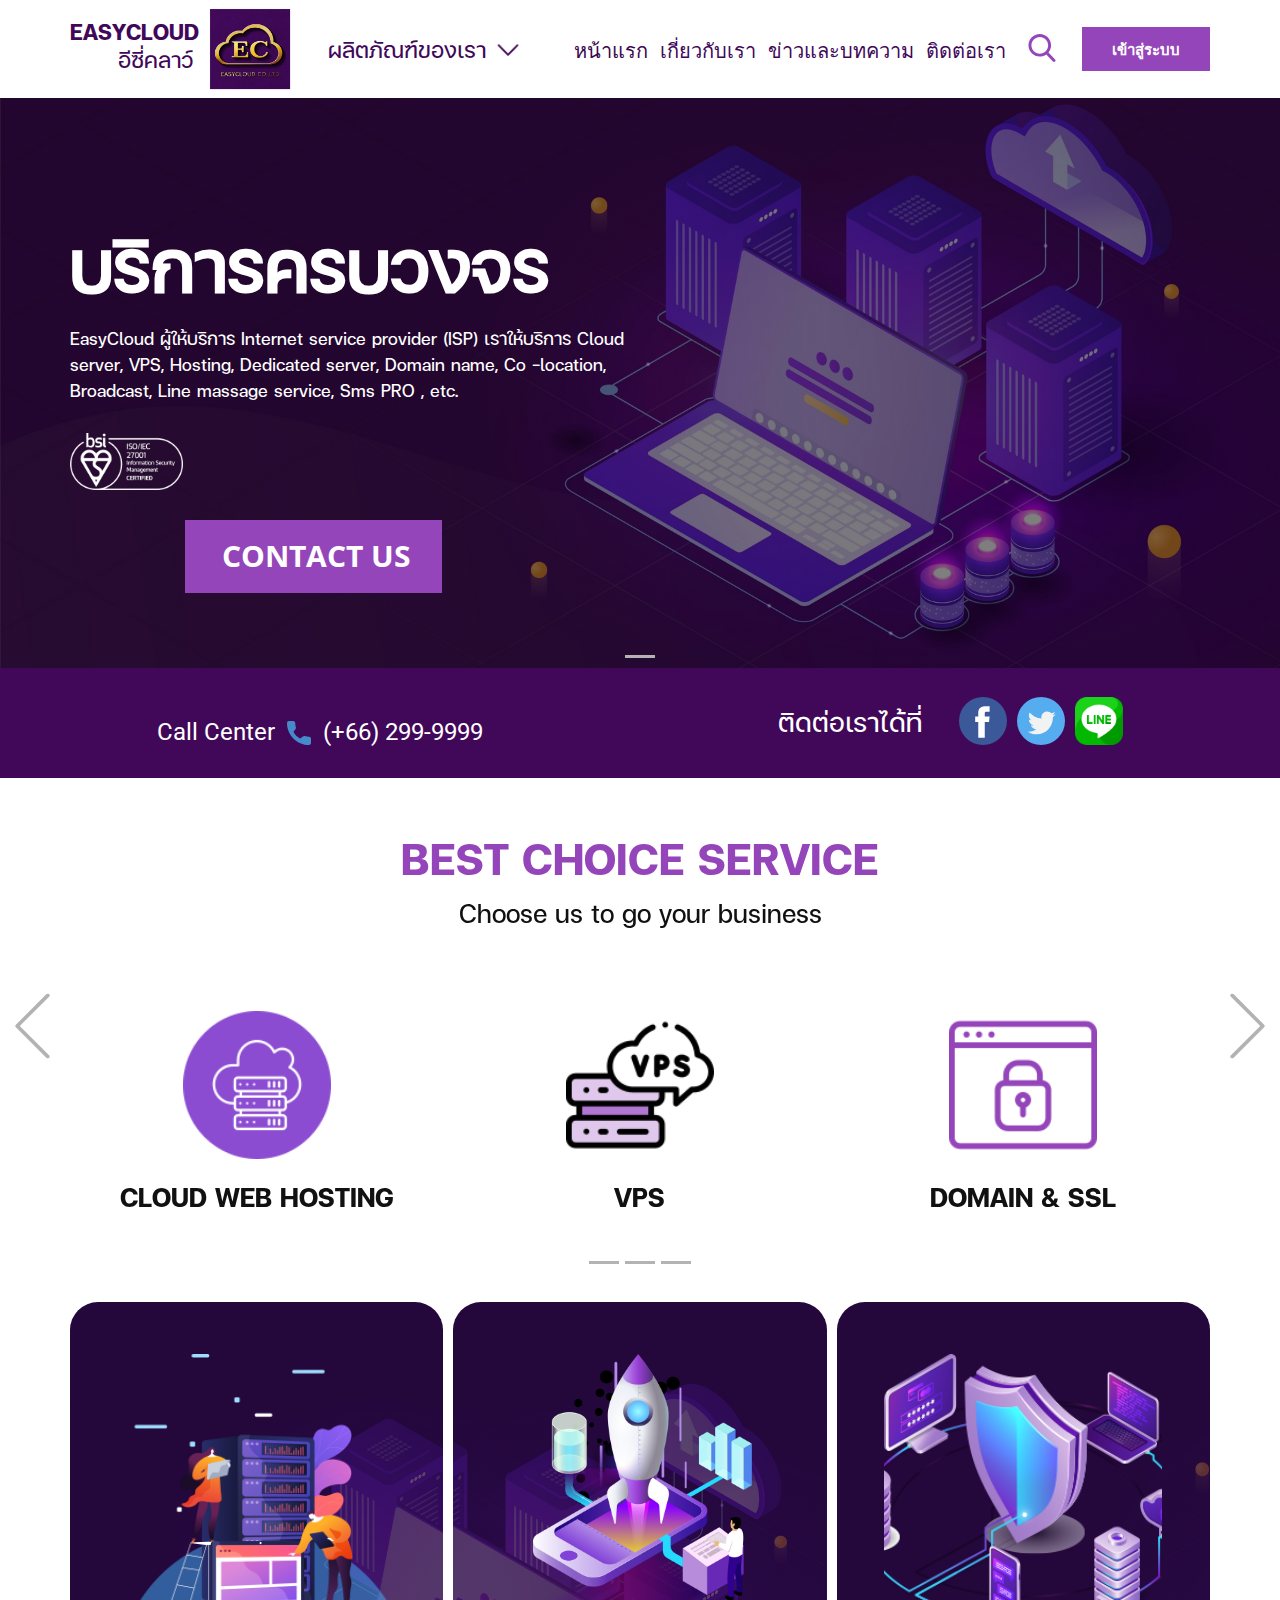
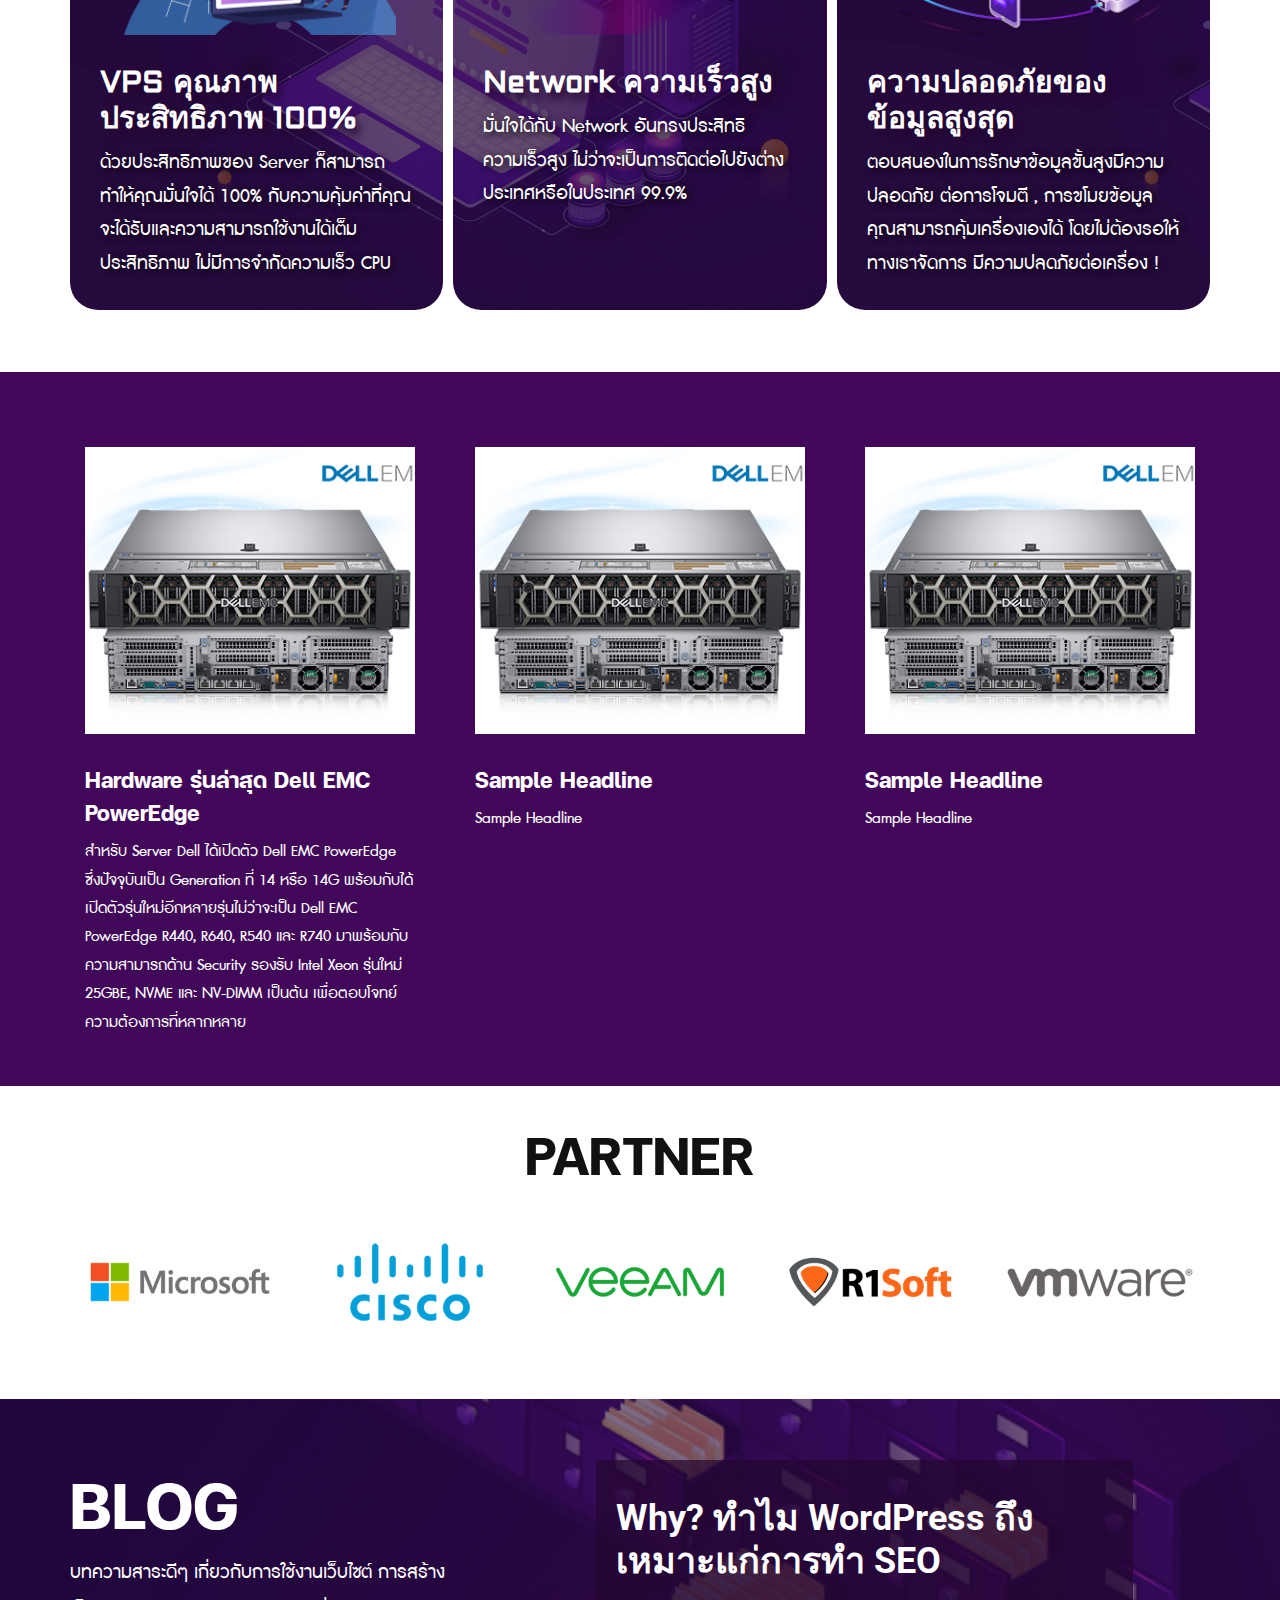
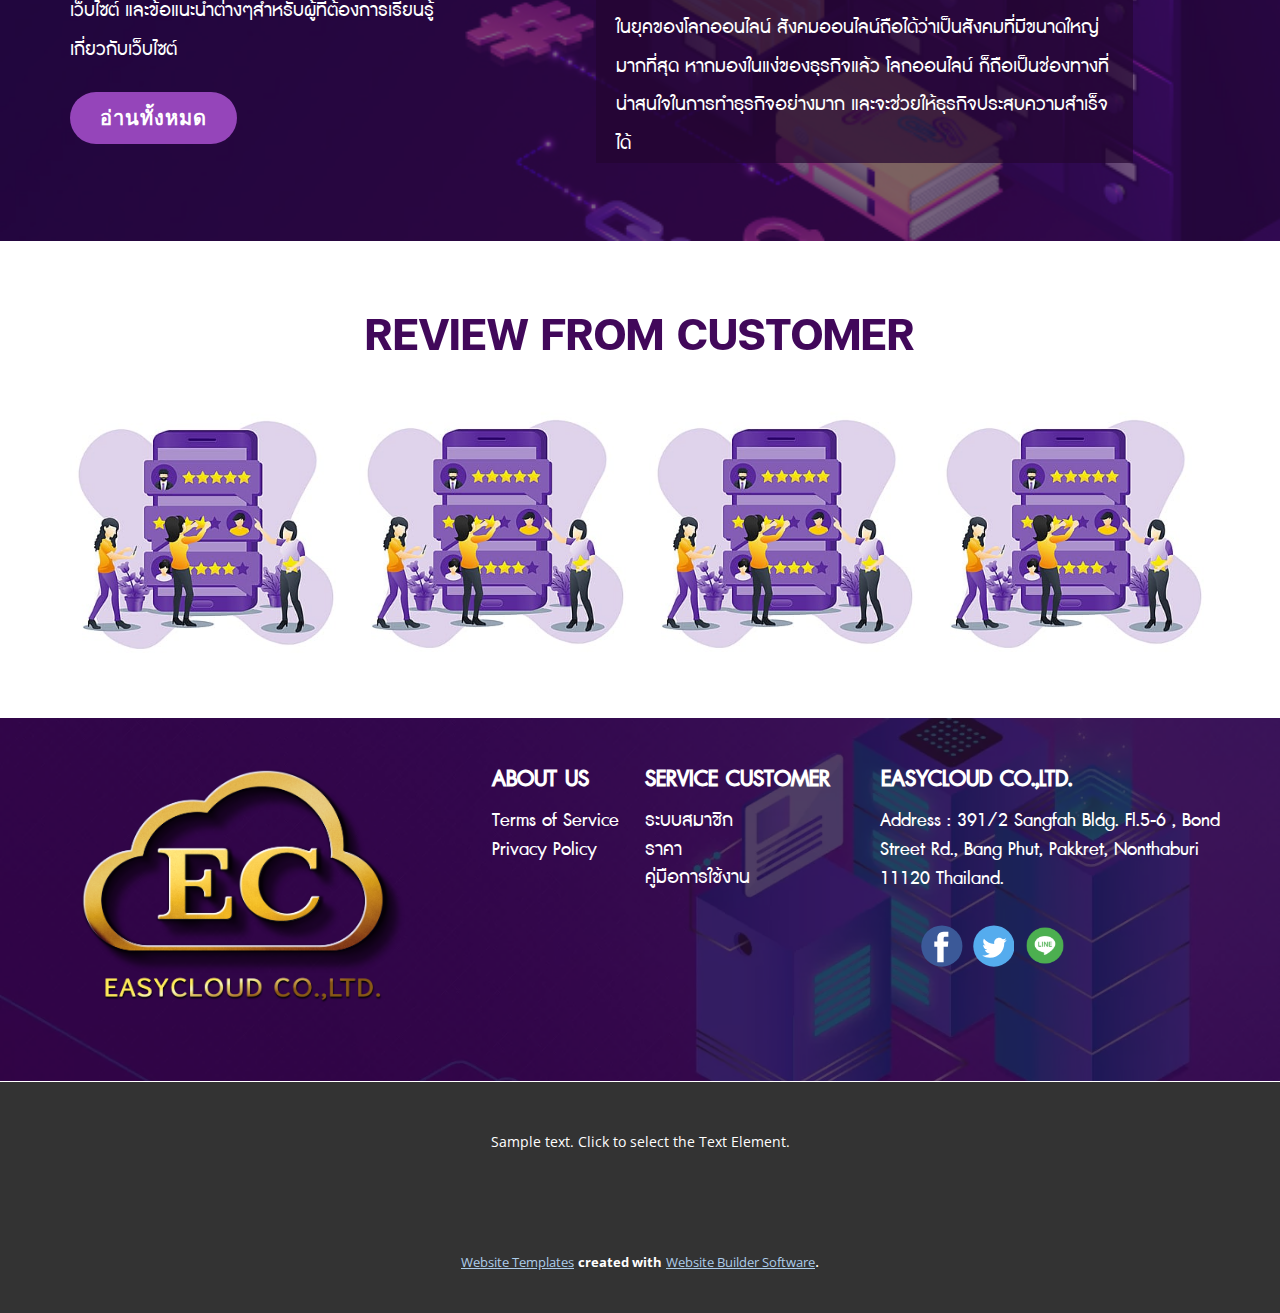
<file: index.html>
<!DOCTYPE html>
<html style="font-size: 16px;" lang="en"><head>
    <meta name="viewport" content="width=device-width, initial-scale=1.0">
    <meta charset="utf-8">
    <meta name="keywords" content="บริการครบวงจร, Key Features, Supporting Your Success">
    <meta name="description" content="">
    <title>ผลิตภัณฑ์ของเรา&nbsp; </title>
    <link rel="stylesheet" href="nicepage.css" media="screen">
<link rel="stylesheet" href="ผลิตภัณฑ์ของเรา-​.css" media="screen">
    <script class="u-script" type="text/javascript" src="jquery.js" defer=""></script>
    <script class="u-script" type="text/javascript" src="nicepage.js" defer=""></script>
    <meta name="generator" content="Nicepage 5.0.7, nicepage.com">
    <meta name="referrer" content="origin">
    
    <link id="u-theme-google-font" rel="stylesheet" href="https://fonts.googleapis.com/css?family=Roboto:100,100i,300,300i,400,400i,500,500i,700,700i,900,900i|Open+Sans:300,300i,400,400i,500,500i,600,600i,700,700i,800,800i">
    <link id="u-page-google-font" rel="stylesheet" href="https://fonts.googleapis.com/css?family=Aldrich:400">
    
    
    
    
    
    
    
    
    
    
    
    <script type="application/ld+json">{
		"@context": "http://schema.org",
		"@type": "Organization",
		"name": "Site1",
		"logo": "images/LOGO-ICON-EASYCLOUD-23.png"
}</script>
    <meta name="theme-color" content="#478ac9">
    <meta property="og:title" content="ผลิตภัณฑ์ของเรา&nbsp;​">
    <meta property="og:type" content="website">
  </head>
  <body data-home-page="ผลิตภัณฑ์ของเรา-​.html" data-home-page-title="ผลิตภัณฑ์ของเรา&nbsp;​" class="u-body u-xl-mode" data-lang="en"><header class="u-clearfix u-header" id="sec-c71e" data-animation-name="" data-animation-duration="0" data-animation-delay="0" data-animation-direction=""><div class="u-clearfix u-sheet u-valign-middle-sm u-valign-middle-xl u-sheet-1">
        <a href="https://nicepage.com" class="u-enable-responsive u-image u-logo u-image-1" data-image-width="600" data-image-height="600">
          <img src="images/LOGO-ICON-EASYCLOUD-23.png" class="u-logo-image u-logo-image-1">
        </a>
        <p class="u-custom-font u-hidden-xs u-text u-text-custom-color-1 u-text-1">EASYCLOUD </p>
        <p class="u-custom-font u-hidden-xs u-text u-text-custom-color-1 u-text-2">&nbsp;อีซี่ค​ลาว์&nbsp;</p>
        <p class="u-align-left u-custom-font u-hidden-xs u-text u-text-custom-color-1 u-text-3">ผลิตภัณฑ์ของเรา&nbsp;<span class="u-file-icon u-icon u-text-custom-color-1"><img src="images/2985150-351eda5b.png" alt=""></span>
        </p>
        <a href="https://nicepage.com/c/testimonials-html-templates" class="u-border-none u-btn u-button-style u-custom-color-2 u-hover-palette-1-dark-1 u-btn-1">เข้าสู่ระบบ</a>
        <nav class="u-menu u-menu-one-level u-offcanvas u-menu-1" data-responsive-from="XS">
          <div class="menu-collapse" style="font-size: 1.25rem; letter-spacing: 0px;">
            <a class="u-button-style u-custom-color u-custom-left-right-menu-spacing u-custom-padding-bottom u-custom-text-active-color u-custom-text-color u-custom-text-hover-color u-custom-top-bottom-menu-spacing u-nav-link u-text-active-palette-1-base u-text-hover-palette-2-base" href="#" style="font-size: calc(1em + 8px);">
              <svg class="u-svg-link" viewBox="0 0 24 24"><use xmlns:xlink="http://www.w3.org/1999/xlink" xlink:href="#menu-hamburger"></use></svg>
              <svg class="u-svg-content" version="1.1" id="menu-hamburger" viewBox="0 0 16 16" x="0px" y="0px" xmlns:xlink="http://www.w3.org/1999/xlink" xmlns="http://www.w3.org/2000/svg"><g><rect y="1" width="16" height="2"></rect><rect y="7" width="16" height="2"></rect><rect y="13" width="16" height="2"></rect>
</g></svg>
            </a>
          </div>
          <div class="u-custom-menu u-nav-container">
            <ul class="u-nav u-unstyled u-nav-1"><li class="u-nav-item"><a class="u-button-style u-nav-link u-text-custom-color-1" href="ผลิตภัณฑ์ของเรา-​.html" style="padding: 10px 6px;">หน้าแรก</a>
</li><li class="u-nav-item"><a class="u-button-style u-nav-link u-text-custom-color-1" href="เกี่ยวกับเรา.html" style="padding: 10px 6px;">เกี่ยวกับเรา</a>
</li><li class="u-nav-item"><a class="u-button-style u-nav-link u-text-custom-color-1" href="ข่าวและบทความ.html" style="padding: 10px 6px;">ข่าวและบทความ</a>
</li><li class="u-nav-item"><a class="u-button-style u-nav-link u-text-custom-color-1" href="ติดต่อเรา.html" style="padding: 10px 6px;">ติดต่อเรา</a>
</li></ul>
          </div>
          <div class="u-custom-menu u-nav-container-collapse">
            <div class="u-black u-container-style u-inner-container-layout u-opacity u-opacity-95 u-sidenav">
              <div class="u-inner-container-layout u-sidenav-overflow">
                <div class="u-menu-close"></div>
                <ul class="u-align-center u-nav u-popupmenu-items u-unstyled u-nav-2"><li class="u-nav-item"><a class="u-button-style u-nav-link" href="ผลิตภัณฑ์ของเรา-​.html">หน้าแรก</a>
</li><li class="u-nav-item"><a class="u-button-style u-nav-link" href="เกี่ยวกับเรา.html">เกี่ยวกับเรา</a>
</li><li class="u-nav-item"><a class="u-button-style u-nav-link" href="ข่าวและบทความ.html">ข่าวและบทความ</a>
</li><li class="u-nav-item"><a class="u-button-style u-nav-link" href="ติดต่อเรา.html">ติดต่อเรา</a>
</li></ul>
              </div>
            </div>
            <div class="u-black u-menu-overlay u-opacity u-opacity-70"></div>
          </div>
        </nav><span class="u-icon u-text-custom-color-2 u-icon-2"><svg class="u-svg-link" preserveAspectRatio="xMidYMin slice" viewBox="0 0 56.966 56.966" style=""><use xmlns:xlink="http://www.w3.org/1999/xlink" xlink:href="#svg-9ce2"></use></svg><svg class="u-svg-content" viewBox="0 0 56.966 56.966" x="0px" y="0px" id="svg-9ce2" style="enable-background:new 0 0 56.966 56.966;"><path d="M55.146,51.887L41.588,37.786c3.486-4.144,5.396-9.358,5.396-14.786c0-12.682-10.318-23-23-23s-23,10.318-23,23
	s10.318,23,23,23c4.761,0,9.298-1.436,13.177-4.162l13.661,14.208c0.571,0.593,1.339,0.92,2.162,0.92
	c0.779,0,1.518-0.297,2.079-0.837C56.255,54.982,56.293,53.08,55.146,51.887z M23.984,6c9.374,0,17,7.626,17,17s-7.626,17-17,17
	s-17-7.626-17-17S14.61,6,23.984,6z"></path></svg></span>
      </div></header>
    <section class="u-carousel u-slide u-block-b602-1" id="carousel_99b7" data-interval="5000" data-u-ride="carousel">
      <ol class="u-absolute-hcenter u-carousel-indicators u-block-b602-2">
        <li data-u-target="#carousel_99b7" class="u-active u-grey-30" data-u-slide-to="0"></li>
      </ol>
      <div class="u-carousel-inner" role="listbox">
        <div class="u-active u-align-center u-carousel-item u-clearfix u-image u-shading u-section-1-1" src="" data-image-width="5442" data-image-height="3061">
          <div class="u-clearfix u-sheet u-sheet-1">
            <h1 class="u-custom-font u-text u-text-default-lg u-text-default-md u-text-default-sm u-text-default-xl u-title u-text-1">บริการครบวงจร</h1>
            <p class="u-align-left u-large-text u-text u-text-variant u-text-2">EasyCloud ผู้ให้บริการ Internet service provider (ISP) เราให้บริการ Cloud server, VPS, Hosting, Dedicated server, ​Domain name, Co -location, ​Broadcast, Line ​massage service,&nbsp;Sms  PRO , etc.</p>
            <img class="u-image u-image-contain u-image-default u-image-1" src="images/mark_of_trust_certified_ISOIEC_27001_information_security_management-300x152.png" alt="" data-image-width="300" data-image-height="152">
            <a href="#" class="u-border-none u-btn u-button-style u-custom-color-2 u-hover-custom-color-1 u-btn-1"> &nbsp;Contact us</a>
          </div>
        </div>
      </div>
      <a class="u-absolute-vcenter u-carousel-control u-carousel-control-prev u-hidden-xl u-text-palette-1-base u-block-b602-3" href="#carousel_99b7" role="button" data-u-slide="prev">
        <span aria-hidden="true">
          <svg viewBox="0 0 477.175 477.175"><path d="M145.188,238.575l215.5-215.5c5.3-5.3,5.3-13.8,0-19.1s-13.8-5.3-19.1,0l-225.1,225.1c-5.3,5.3-5.3,13.8,0,19.1l225.1,225
		c2.6,2.6,6.1,4,9.5,4s6.9-1.3,9.5-4c5.3-5.3,5.3-13.8,0-19.1L145.188,238.575z"></path></svg>
        </span>
        <span class="sr-only">
          <svg viewBox="0 0 477.175 477.175"><path d="M145.188,238.575l215.5-215.5c5.3-5.3,5.3-13.8,0-19.1s-13.8-5.3-19.1,0l-225.1,225.1c-5.3,5.3-5.3,13.8,0,19.1l225.1,225
		c2.6,2.6,6.1,4,9.5,4s6.9-1.3,9.5-4c5.3-5.3,5.3-13.8,0-19.1L145.188,238.575z"></path></svg>
        </span>
      </a>
      <a class="u-absolute-vcenter u-carousel-control u-carousel-control-next u-hidden-xl u-block-b602-4" href="#carousel_99b7" role="button" data-u-slide="next">
        <span aria-hidden="true">
          <svg viewBox="0 0 477.175 477.175"><path d="M360.731,229.075l-225.1-225.1c-5.3-5.3-13.8-5.3-19.1,0s-5.3,13.8,0,19.1l215.5,215.5l-215.5,215.5
		c-5.3,5.3-5.3,13.8,0,19.1c2.6,2.6,6.1,4,9.5,4c3.4,0,6.9-1.3,9.5-4l225.1-225.1C365.931,242.875,365.931,234.275,360.731,229.075z"></path></svg>
        </span>
        <span class="sr-only">
          <svg viewBox="0 0 477.175 477.175"><path d="M360.731,229.075l-225.1-225.1c-5.3-5.3-13.8-5.3-19.1,0s-5.3,13.8,0,19.1l215.5,215.5l-215.5,215.5
		c-5.3,5.3-5.3,13.8,0,19.1c2.6,2.6,6.1,4,9.5,4c3.4,0,6.9-1.3,9.5-4l225.1-225.1C365.931,242.875,365.931,234.275,360.731,229.075z"></path></svg>
        </span>
      </a>
    </section>
    <section class="u-align-center u-clearfix u-grey-5 u-section-2" id="sec-4801">
      <div class="u-clearfix u-expanded-width u-layout-wrap u-layout-wrap-1">
        <div class="u-gutter-0 u-layout">
          <div class="u-layout-row">
            <div class="u-align-center u-container-style u-custom-color-1 u-layout-cell u-left-cell u-size-30 u-layout-cell-1">
              <div class="u-container-layout u-valign-bottom-xl u-valign-middle-lg u-valign-middle-md u-valign-middle-sm u-valign-middle-xs u-container-layout-1">
                <h4 class="u-text u-text-default-lg u-text-default-xl u-text-1">Call Center&nbsp; <span class="u-icon u-text-palette-1-base"><svg class="u-svg-content" viewBox="0 0 405.333 405.333" x="0px" y="0px"><path d="M373.333,266.88c-25.003,0-49.493-3.904-72.704-11.563c-11.328-3.904-24.192-0.896-31.637,6.699l-46.016,34.752    c-52.8-28.181-86.592-61.952-114.389-114.368l33.813-44.928c8.512-8.512,11.563-20.971,7.915-32.64    C142.592,81.472,138.667,56.96,138.667,32c0-17.643-14.357-32-32-32H32C14.357,0,0,14.357,0,32    c0,205.845,167.488,373.333,373.333,373.333c17.643,0,32-14.357,32-32V298.88C405.333,281.237,390.976,266.88,373.333,266.88z"></path></svg><img></span> &nbsp;(+66) 299-9999
                </h4>
              </div>
            </div>
            <div class="u-align-center u-container-style u-custom-color-1 u-layout-cell u-right-cell u-size-30 u-layout-cell-2">
              <div class="u-container-layout u-valign-middle-sm u-valign-middle-xs u-valign-top-xl u-container-layout-2">
                <div class="u-social-icons u-spacing-10 u-social-icons-1">
                  <a class="u-social-url" title="facebook" target="_blank" href="https://facebook.com/name"><span class="u-icon u-social-facebook u-social-icon u-icon-2"><svg class="u-svg-link" preserveAspectRatio="xMidYMin slice" viewBox="0 0 112.196 112.196" style=""><use xmlns:xlink="http://www.w3.org/1999/xlink" xlink:href="#svg-194c"></use></svg><svg class="u-svg-content" viewBox="0 0 112.196 112.196" x="0px" y="0px" id="svg-194c" style="enable-background:new 0 0 112.196 112.196;"><g><circle style="fill:currentColor;" cx="56.098" cy="56.098" r="56.098"></circle><path style="fill:#FFFFFF;" d="M70.201,58.294h-10.01v36.672H45.025V58.294h-7.213V45.406h7.213v-8.34   c0-5.964,2.833-15.303,15.301-15.303L71.56,21.81v12.51h-8.151c-1.337,0-3.217,0.668-3.217,3.513v7.585h11.334L70.201,58.294z"></path>
</g></svg></span>
                  </a>
                  <a class="u-social-url" title="twitter" target="_blank" href="https://twitter.com/name"><span class="u-icon u-social-icon u-social-twitter u-icon-3"><svg class="u-svg-link" preserveAspectRatio="xMidYMin slice" viewBox="0 0 112.197 112.197" style=""><use xmlns:xlink="http://www.w3.org/1999/xlink" xlink:href="#svg-037f"></use></svg><svg class="u-svg-content" viewBox="0 0 112.197 112.197" x="0px" y="0px" id="svg-037f" style="enable-background:new 0 0 112.197 112.197;"><g><circle style="fill:#55ACEE;" cx="56.099" cy="56.098" r="56.098"></circle><g><path style="fill:#F1F2F2;" d="M90.461,40.316c-2.404,1.066-4.99,1.787-7.702,2.109c2.769-1.659,4.894-4.284,5.897-7.417    c-2.591,1.537-5.462,2.652-8.515,3.253c-2.446-2.605-5.931-4.233-9.79-4.233c-7.404,0-13.409,6.005-13.409,13.409    c0,1.051,0.119,2.074,0.349,3.056c-11.144-0.559-21.025-5.897-27.639-14.012c-1.154,1.98-1.816,4.285-1.816,6.742    c0,4.651,2.369,8.757,5.965,11.161c-2.197-0.069-4.266-0.672-6.073-1.679c-0.001,0.057-0.001,0.114-0.001,0.17    c0,6.497,4.624,11.916,10.757,13.147c-1.124,0.308-2.311,0.471-3.532,0.471c-0.866,0-1.705-0.083-2.523-0.239    c1.706,5.326,6.657,9.203,12.526,9.312c-4.59,3.597-10.371,5.74-16.655,5.74c-1.08,0-2.15-0.063-3.197-0.188    c5.931,3.806,12.981,6.025,20.553,6.025c24.664,0,38.152-20.432,38.152-38.153c0-0.581-0.013-1.16-0.039-1.734    C86.391,45.366,88.664,43.005,90.461,40.316L90.461,40.316z"></path>
</g>
</g></svg></span>
                  </a>
                  <a class="u-social-url" target="_blank" data-type="Pinterest" title="Pinterest" href=""><span class="u-file-icon u-icon u-social-icon u-social-pinterest u-icon-4"><img src="images/2504922.png" alt=""></span>
                  </a>
                </div>
                <h2 class="u-custom-font u-text u-text-default u-text-2">ติดต่อเราได้ที่</h2>
              </div>
            </div>
          </div>
        </div>
      </div>
    </section>
    <section class="u-carousel u-slide u-valign-middle u-block-1801-1" id="carousel_d587" data-interval="5000" data-u-ride="carousel">
      <ol class="u-absolute-hcenter u-carousel-indicators u-block-1801-2">
        <li data-u-target="#carousel_d587" data-u-slide-to="0" class="u-active u-grey-30"></li>
        <li data-u-target="#carousel_d587" class="u-grey-30" data-u-slide-to="1"></li>
        <li data-u-target="#carousel_d587" class="u-grey-30" data-u-slide-to="2"></li>
      </ol>
      <div class="u-carousel-inner" role="listbox">
        <div class="u-active u-carousel-item u-clearfix u-section-3-1">
          <div class="u-clearfix u-sheet u-sheet-1">
            <h2 class="u-align-center u-custom-font u-text u-text-custom-color-2 u-text-default u-text-1"> BEST CHOICE SERVICE<span style="font-weight: 700;">
                <span style="font-weight: 400;"></span>
              </span>
            </h2>
            <p class="u-align-center u-custom-font u-text u-text-2"> Choose us to go your business<br>
            </p>
            <div class="u-expanded-width u-list u-list-1">
              <div class="u-repeater u-repeater-1">
                <div class="u-align-center u-container-style u-list-item u-repeater-item">
                  <div class="u-container-layout u-similar-container u-container-layout-1"><span class="u-file-icon u-icon u-text-custom-color-2 u-icon-1" data-href="https://nicepage.com"><img src="images/5667773.png" alt=""></span>
                    <h3 class="u-custom-font u-text u-text-default u-text-3"> CLOUD WEB HOSTING</h3>
                  </div>
                </div>
                <div class="u-align-center u-container-style u-list-item u-repeater-item">
                  <div class="u-container-layout u-similar-container u-container-layout-2"><span class="u-file-icon u-icon u-text-custom-color-2 u-icon-2" data-href="https://nicepage.com"><img src="images/8047704.png" alt=""></span>
                    <h3 class="u-custom-font u-text u-text-default u-text-4">VPS</h3>
                  </div>
                </div>
                <div class="u-align-center u-container-style u-list-item u-repeater-item">
                  <div class="u-container-layout u-similar-container u-container-layout-3"><span class="u-file-icon u-icon u-text-custom-color-2 u-icon-3" data-href="https://nicepage.com"><img src="images/4548523-720d7234.png" alt=""></span>
                    <h3 class="u-custom-font u-text u-text-default u-text-5"> DOMAIN &amp; SSL</h3>
                  </div>
                </div>
              </div>
            </div>
          </div>
        </div>
        <div class="u-carousel-item u-clearfix u-section-3-2">
          <div class="u-clearfix u-sheet u-sheet-1">
            <h2 class="u-align-center u-custom-font u-text u-text-custom-color-2 u-text-default u-text-1"> BEST CHOICE SERVI​CE<span style="font-weight: 700;">
                <span style="font-weight: 400;"></span>
              </span>
            </h2>
            <p class="u-align-center u-custom-font u-text u-text-2"> Choose us to go your business<br>
            </p>
            <div class="u-expanded-width u-list u-list-1">
              <div class="u-repeater u-repeater-1">
                <div class="u-align-center u-container-style u-list-item u-repeater-item">
                  <div class="u-container-layout u-similar-container u-container-layout-1"><span class="u-file-icon u-icon u-text-custom-color-2 u-icon-1"><img src="images/124027-5fd8675f.png" alt=""></span>
                    <h3 class="u-custom-font u-text u-text-default u-text-3">LINE MASSAGE SERVICE</h3>
                  </div>
                </div>
                <div class="u-align-center u-container-style u-list-item u-repeater-item">
                  <div class="u-container-layout u-similar-container u-container-layout-2"><span class="u-file-icon u-icon u-text-custom-color-2 u-icon-2"><img src="images/1968641-8ec45c84.png" alt=""></span>
                    <h3 class="u-custom-font u-text u-text-default u-text-4"> BROADCAST</h3>
                  </div>
                </div>
                <div class="u-align-center u-container-style u-list-item u-repeater-item">
                  <div class="u-container-layout u-similar-container u-container-layout-3"><span class="u-file-icon u-icon u-text-custom-color-2 u-icon-3"><img src="images/151804-15236cf9.png" alt=""></span>
                    <h3 class="u-custom-font u-text u-text-default u-text-5">SMS PRO SERVICE</h3>
                  </div>
                </div>
              </div>
            </div>
          </div>
        </div>
        <div class="u-carousel-item u-clearfix u-section-3-3">
          <div class="u-clearfix u-sheet u-sheet-1">
            <h2 class="u-align-center u-custom-font u-text u-text-custom-color-2 u-text-default u-text-1"> BEST CHOICE SERVI​CE<span style="font-weight: 700;">
                <span style="font-weight: 400;"></span>
              </span>
            </h2>
            <p class="u-align-center u-custom-font u-text u-text-2"> Choose us to go your business<br>
            </p>
            <div class="u-expanded-width u-list u-list-1">
              <div class="u-repeater u-repeater-1">
                <div class="u-align-center u-container-style u-list-item u-repeater-item">
                  <div class="u-container-layout u-similar-container u-valign-top u-container-layout-1"><span class="u-file-icon u-icon u-text-custom-color-2 u-icon-1"><img src="images/622339-4302d78d.png" alt=""></span>
                    <h3 class="u-custom-font u-text u-text-default u-text-3"> STORAGE</h3>
                  </div>
                </div>
                <div class="u-align-center u-container-style u-list-item u-repeater-item">
                  <div class="u-container-layout u-similar-container u-valign-top u-container-layout-2"><span class="u-file-icon u-icon u-text-custom-color-2 u-icon-2"><img src="images/6607983-012c6b2e.png" alt=""></span>
                    <h3 class="u-custom-font u-text u-text-default u-text-4"> DEDICATED &amp; CO-LOCATION</h3>
                  </div>
                </div>
                <div class="u-align-center u-container-style u-list-item u-repeater-item">
                  <div class="u-container-layout u-similar-container u-valign-top u-container-layout-3"><span class="u-file-icon u-icon u-text-custom-color-2 u-icon-3"><img src="images/5898254-b17fa9d7.png" alt=""></span>
                    <h3 class="u-custom-font u-text u-text-default u-text-5"> SOFTWARE LICENSE</h3>
                  </div>
                </div>
              </div>
            </div>
          </div>
        </div>
      </div>
      <a class="u-absolute-vcenter u-carousel-control u-carousel-control-prev u-text-grey-30 u-block-1801-3" href="#carousel_d587" role="button" data-u-slide="prev">
        <span aria-hidden="true">
          <svg class="u-svg-link" viewBox="0 0 477.175 477.175"><path d="M145.188,238.575l215.5-215.5c5.3-5.3,5.3-13.8,0-19.1s-13.8-5.3-19.1,0l-225.1,225.1c-5.3,5.3-5.3,13.8,0,19.1l225.1,225
                    c2.6,2.6,6.1,4,9.5,4s6.9-1.3,9.5-4c5.3-5.3,5.3-13.8,0-19.1L145.188,238.575z"></path></svg>
        </span>
        <span class="sr-only">Previous</span>
      </a>
      <a class="u-absolute-vcenter u-carousel-control u-carousel-control-next u-text-grey-30 u-block-1801-4" href="#carousel_d587" role="button" data-u-slide="next">
        <span aria-hidden="true">
          <svg class="u-svg-link" viewBox="0 0 477.175 477.175"><path d="M360.731,229.075l-225.1-225.1c-5.3-5.3-13.8-5.3-19.1,0s-5.3,13.8,0,19.1l215.5,215.5l-215.5,215.5
                    c-5.3,5.3-5.3,13.8,0,19.1c2.6,2.6,6.1,4,9.5,4c3.4,0,6.9-1.3,9.5-4l225.1-225.1C365.931,242.875,365.931,234.275,360.731,229.075z"></path></svg>
        </span>
        <span class="sr-only">Next</span>
      </a>
    </section>
    <section class="u-clearfix u-section-4" id="sec-3a86">
      <div class="u-clearfix u-sheet u-sheet-1">
        <div class="u-expanded-width u-layout-horizontal u-list u-list-1">
          <div class="u-repeater u-repeater-1">
            <div class="u-container-style u-image u-image-round u-list-item u-radius-28 u-repeater-item u-shading u-image-1" data-image-width="5442" data-image-height="3061">
              <div class="u-container-layout u-similar-container u-container-layout-1">
                <img class="u-image u-image-default u-image-2" src="images/cloud-services.png" alt="" data-image-width="598" data-image-height="574">
                <h3 class="u-custom-font u-text u-text-1"><b>VPS คุณภาพประสิทธิภาพ 100%</b>
                </h3>
                <p class="u-custom-font u-text u-text-default u-text-2"> ด้วยประสิทธิภาพของ Server ก็สามารถทำให้คุณมั่นใจได้ 100% กับความคุ้มค่าที่คุณจะได้รับและความสามารถใช้งานได้เต็มประสิทธิภาพ ไม่มีการจำกัดความเร็ว CPU</p>
              </div>
            </div>
            <div class="u-container-style u-image u-image-round u-list-item u-radius-28 u-repeater-item u-shading u-image-3" data-image-width="5442" data-image-height="3061">
              <div class="u-container-layout u-similar-container u-container-layout-2">
                <img class="u-image u-image-default u-image-4" src="images/fast.png" alt="" data-image-width="800" data-image-height="810">
                <h3 class="u-custom-font u-text u-text-3"><b>Network ความเร็วสูง</b>
                </h3>
                <p class="u-custom-font u-text u-text-default u-text-4"> มั่นใจได้กับ Network อันทรงประสิทธิความเร็วสูง ไม่ว่าจะเป็นการติดต่อไปยังต่างประเทศหรือในประเทศ 99.9%</p>
              </div>
            </div>
            <div class="u-container-style u-image u-image-round u-list-item u-radius-28 u-repeater-item u-shading u-image-5" data-image-width="5442" data-image-height="3061">
              <div class="u-container-layout u-similar-container u-container-layout-3">
                <img class="u-image u-image-default u-image-6" src="images/main-hosting.png" alt="" data-image-width="349" data-image-height="264">
                <h3 class="u-custom-font u-text u-text-5"><b>ความปลอดภัยของข้อมูลสูงสุด</b>
                </h3>
                <p class="u-custom-font u-text u-text-default u-text-6"> ตอบสนองในการรักษาข้อมูลขั้นสูงมีความปลอดภัย ต่อการโจมตี , การขโมยข้อมูล คุณสามารถคุ้มเครื่องเองได้ โดยไม่ต้องรอให้ทางเราจัดการ มีความปลดภัยต่อเครื่อง !</p>
              </div>
            </div>
          </div>
          <a class="u-absolute-vcenter u-gallery-nav u-gallery-nav-prev u-grey-70 u-icon-circle u-opacity u-opacity-70 u-spacing-10 u-text-white u-gallery-nav-1" href="#" role="button">
            <span aria-hidden="true">
              <svg viewBox="0 0 451.847 451.847"><path d="M97.141,225.92c0-8.095,3.091-16.192,9.259-22.366L300.689,9.27c12.359-12.359,32.397-12.359,44.751,0
c12.354,12.354,12.354,32.388,0,44.748L173.525,225.92l171.903,171.909c12.354,12.354,12.354,32.391,0,44.744
c-12.354,12.365-32.386,12.365-44.745,0l-194.29-194.281C100.226,242.115,97.141,234.018,97.141,225.92z"></path></svg>
            </span>
            <span class="sr-only">
              <svg viewBox="0 0 451.847 451.847"><path d="M97.141,225.92c0-8.095,3.091-16.192,9.259-22.366L300.689,9.27c12.359-12.359,32.397-12.359,44.751,0
c12.354,12.354,12.354,32.388,0,44.748L173.525,225.92l171.903,171.909c12.354,12.354,12.354,32.391,0,44.744
c-12.354,12.365-32.386,12.365-44.745,0l-194.29-194.281C100.226,242.115,97.141,234.018,97.141,225.92z"></path></svg>
            </span>
          </a>
          <a class="u-absolute-vcenter u-gallery-nav u-gallery-nav-next u-grey-70 u-icon-circle u-opacity u-opacity-70 u-spacing-10 u-text-white u-gallery-nav-2" href="#" role="button">
            <span aria-hidden="true">
              <svg viewBox="0 0 451.846 451.847"><path d="M345.441,248.292L151.154,442.573c-12.359,12.365-32.397,12.365-44.75,0c-12.354-12.354-12.354-32.391,0-44.744
L278.318,225.92L106.409,54.017c-12.354-12.359-12.354-32.394,0-44.748c12.354-12.359,32.391-12.359,44.75,0l194.287,194.284
c6.177,6.18,9.262,14.271,9.262,22.366C354.708,234.018,351.617,242.115,345.441,248.292z"></path></svg>
            </span>
            <span class="sr-only">
              <svg viewBox="0 0 451.846 451.847"><path d="M345.441,248.292L151.154,442.573c-12.359,12.365-32.397,12.365-44.75,0c-12.354-12.354-12.354-32.391,0-44.744
L278.318,225.92L106.409,54.017c-12.354-12.359-12.354-32.394,0-44.748c12.354-12.359,32.391-12.359,44.75,0l194.287,194.284
c6.177,6.18,9.262,14.271,9.262,22.366C354.708,234.018,351.617,242.115,345.441,248.292z"></path></svg>
            </span>
          </a>
        </div>
      </div>
    </section>
    <section class="u-clearfix u-valign-bottom-lg u-valign-bottom-xl u-section-5" id="sec-a184">
      <div class="u-container-style u-custom-color-1 u-expanded-width u-group u-shape-rectangle u-group-1">
        <div class="u-container-layout u-valign-bottom-lg u-valign-bottom-xl u-valign-middle-md u-valign-middle-sm u-valign-middle-xs u-container-layout-1">
          <div class="u-layout-horizontal u-list u-list-1">
            <div class="u-repeater u-repeater-1">
              <div class="u-align-left u-container-style u-list-item u-repeater-item">
                <div class="u-container-layout u-similar-container u-container-layout-2">
                  <img alt="" class="u-expanded-width u-image u-image-default u-image-1" data-image-width="400" data-image-height="300" src="images/DELLEMCPowerEdgeR740.jpg">
                  <h1 class="u-custom-font u-text u-text-default u-title u-text-1"> Hardware รุ่นล่าสุด Dell EMC PowerEdge</h1>
                  <p class="u-custom-font u-text u-text-default u-text-2"> สำหรับ Server Dell ได้เปิดตัว Dell EMC PowerEdge ซึ่งปัจจุบันเป็น Generation ที่ 14 หรือ 14G พร้อมกับได้เปิดตัวรุ่นใหม่อีกหลายรุ่นไม่ว่าจะเป็น Dell EMC PowerEdge R440, R640, R540 และ R740 มาพร้อมกับความสามารถด้าน Security รองรับ Intel Xeon รุ่นใหม่ 25GBE, NVME และ NV-DIMM เป็นต้น เพื่อตอบโจทย์ความต้องการที่หลากหลาย</p>
                </div>
              </div>
              <div class="u-align-left u-container-style u-list-item u-repeater-item">
                <div class="u-container-layout u-similar-container u-container-layout-3">
                  <img alt="" class="u-expanded-width u-image u-image-default u-image-2" data-image-width="400" data-image-height="300" src="images/DELLEMCPowerEdgeR740.jpg">
                  <h1 class="u-custom-font u-text u-text-default u-title u-text-3">Sample Headline</h1>
                  <p class="u-custom-font u-text u-text-default u-text-4">Sample Headline</p>
                </div>
              </div>
              <div class="u-align-left u-container-style u-list-item u-repeater-item">
                <div class="u-container-layout u-similar-container u-container-layout-4">
                  <img alt="" class="u-expanded-width u-image u-image-default u-image-3" data-image-width="400" data-image-height="300" src="images/DELLEMCPowerEdgeR740.jpg">
                  <h1 class="u-custom-font u-text u-text-default u-title u-text-5">Sample Headline</h1>
                  <p class="u-custom-font u-text u-text-default u-text-6">Sample Headline</p>
                </div>
              </div>
            </div>
            <a class="u-absolute-vcenter u-gallery-nav u-gallery-nav-prev u-grey-70 u-icon-circle u-opacity u-opacity-70 u-spacing-10 u-text-white u-gallery-nav-1" href="#" role="button">
              <span aria-hidden="true">
                <svg viewBox="0 0 451.847 451.847"><path d="M97.141,225.92c0-8.095,3.091-16.192,9.259-22.366L300.689,9.27c12.359-12.359,32.397-12.359,44.751,0
c12.354,12.354,12.354,32.388,0,44.748L173.525,225.92l171.903,171.909c12.354,12.354,12.354,32.391,0,44.744
c-12.354,12.365-32.386,12.365-44.745,0l-194.29-194.281C100.226,242.115,97.141,234.018,97.141,225.92z"></path></svg>
              </span>
              <span class="sr-only">
                <svg viewBox="0 0 451.847 451.847"><path d="M97.141,225.92c0-8.095,3.091-16.192,9.259-22.366L300.689,9.27c12.359-12.359,32.397-12.359,44.751,0
c12.354,12.354,12.354,32.388,0,44.748L173.525,225.92l171.903,171.909c12.354,12.354,12.354,32.391,0,44.744
c-12.354,12.365-32.386,12.365-44.745,0l-194.29-194.281C100.226,242.115,97.141,234.018,97.141,225.92z"></path></svg>
              </span>
            </a>
            <a class="u-absolute-vcenter u-gallery-nav u-gallery-nav-next u-grey-70 u-icon-circle u-opacity u-opacity-70 u-spacing-10 u-text-white u-gallery-nav-2" href="#" role="button">
              <span aria-hidden="true">
                <svg viewBox="0 0 451.846 451.847"><path d="M345.441,248.292L151.154,442.573c-12.359,12.365-32.397,12.365-44.75,0c-12.354-12.354-12.354-32.391,0-44.744
L278.318,225.92L106.409,54.017c-12.354-12.359-12.354-32.394,0-44.748c12.354-12.359,32.391-12.359,44.75,0l194.287,194.284
c6.177,6.18,9.262,14.271,9.262,22.366C354.708,234.018,351.617,242.115,345.441,248.292z"></path></svg>
              </span>
              <span class="sr-only">
                <svg viewBox="0 0 451.846 451.847"><path d="M345.441,248.292L151.154,442.573c-12.359,12.365-32.397,12.365-44.75,0c-12.354-12.354-12.354-32.391,0-44.744
L278.318,225.92L106.409,54.017c-12.354-12.359-12.354-32.394,0-44.748c12.354-12.359,32.391-12.359,44.75,0l194.287,194.284
c6.177,6.18,9.262,14.271,9.262,22.366C354.708,234.018,351.617,242.115,345.441,248.292z"></path></svg>
              </span>
            </a>
          </div>
        </div>
      </div>
    </section>
    <section class="u-align-center u-clearfix u-section-6" id="sec-af15">
      <div class="u-clearfix u-sheet u-valign-middle-md u-valign-middle-xs u-sheet-1">
        <h2 class="u-custom-font u-text u-text-default u-text-1">PARTNER</h2>
        <div class="u-expanded-width u-layout-horizontal u-list u-list-1">
          <div class="u-repeater u-repeater-1">
            <div class="u-container-style u-list-item u-repeater-item">
              <div class="u-container-layout u-similar-container u-container-layout-1">
                <img class="u-expanded-width u-image u-image-contain u-image-default u-image-1" src="images/Microsoft-1.png" alt="" data-image-width="300" data-image-height="174">
              </div>
            </div>
            <div class="u-container-style u-list-item u-repeater-item">
              <div class="u-container-layout u-similar-container u-container-layout-2">
                <img class="u-expanded-width u-image u-image-contain u-image-default u-image-2" src="images/Cisco-1.png" alt="" data-image-width="300" data-image-height="174">
              </div>
            </div>
            <div class="u-container-style u-list-item u-repeater-item">
              <div class="u-container-layout u-similar-container u-container-layout-3">
                <img class="u-expanded-width u-image u-image-contain u-image-default u-image-3" src="images/Veeam-1.png" alt="" data-image-width="300" data-image-height="174">
              </div>
            </div>
            <div class="u-container-style u-list-item u-repeater-item">
              <div class="u-container-layout u-similar-container u-container-layout-4">
                <img class="u-expanded-width u-image u-image-contain u-image-default u-image-4" src="images/R1Soft-1.png" alt="" data-image-width="300" data-image-height="174">
              </div>
            </div>
            <div class="u-container-style u-list-item u-repeater-item">
              <div class="u-container-layout u-similar-container u-container-layout-5">
                <img class="u-expanded-width u-image u-image-contain u-image-default u-image-5" src="images/VMWare-1.png" alt="" data-image-width="300" data-image-height="174">
              </div>
            </div>
          </div>
          <a class="u-absolute-vcenter u-gallery-nav u-gallery-nav-prev u-grey-70 u-icon-circle u-opacity u-opacity-70 u-spacing-10 u-text-white u-gallery-nav-1" href="#" role="button">
            <span aria-hidden="true">
              <svg viewBox="0 0 451.847 451.847"><path d="M97.141,225.92c0-8.095,3.091-16.192,9.259-22.366L300.689,9.27c12.359-12.359,32.397-12.359,44.751,0
c12.354,12.354,12.354,32.388,0,44.748L173.525,225.92l171.903,171.909c12.354,12.354,12.354,32.391,0,44.744
c-12.354,12.365-32.386,12.365-44.745,0l-194.29-194.281C100.226,242.115,97.141,234.018,97.141,225.92z"></path></svg>
            </span>
            <span class="sr-only">
              <svg viewBox="0 0 451.847 451.847"><path d="M97.141,225.92c0-8.095,3.091-16.192,9.259-22.366L300.689,9.27c12.359-12.359,32.397-12.359,44.751,0
c12.354,12.354,12.354,32.388,0,44.748L173.525,225.92l171.903,171.909c12.354,12.354,12.354,32.391,0,44.744
c-12.354,12.365-32.386,12.365-44.745,0l-194.29-194.281C100.226,242.115,97.141,234.018,97.141,225.92z"></path></svg>
            </span>
          </a>
          <a class="u-absolute-vcenter u-gallery-nav u-gallery-nav-next u-grey-70 u-icon-circle u-opacity u-opacity-70 u-spacing-10 u-text-white u-gallery-nav-2" href="#" role="button">
            <span aria-hidden="true">
              <svg viewBox="0 0 451.846 451.847"><path d="M345.441,248.292L151.154,442.573c-12.359,12.365-32.397,12.365-44.75,0c-12.354-12.354-12.354-32.391,0-44.744
L278.318,225.92L106.409,54.017c-12.354-12.359-12.354-32.394,0-44.748c12.354-12.359,32.391-12.359,44.75,0l194.287,194.284
c6.177,6.18,9.262,14.271,9.262,22.366C354.708,234.018,351.617,242.115,345.441,248.292z"></path></svg>
            </span>
            <span class="sr-only">
              <svg viewBox="0 0 451.846 451.847"><path d="M345.441,248.292L151.154,442.573c-12.359,12.365-32.397,12.365-44.75,0c-12.354-12.354-12.354-32.391,0-44.744
L278.318,225.92L106.409,54.017c-12.354-12.359-12.354-32.394,0-44.748c12.354-12.359,32.391-12.359,44.75,0l194.287,194.284
c6.177,6.18,9.262,14.271,9.262,22.366C354.708,234.018,351.617,242.115,345.441,248.292z"></path></svg>
            </span>
          </a>
        </div>
      </div>
    </section>
    <section class="u-clearfix u-image u-valign-middle-xs u-section-7" id="sec-0a68" data-image-width="660" data-image-height="400">
      <div class="u-absolute-hcenter u-custom-color-3 u-expanded u-opacity u-opacity-60 u-shape u-shape-rectangle"></div>
      <h1 class="u-custom-font u-text u-text-body-alt-color u-text-1"> BLO​​​G</h1>
      <div class="u-layout-horizontal u-list u-list-1">
        <a class="u-absolute-vcenter u-gallery-nav u-gallery-nav-prev u-grey-70 u-icon-circle u-opacity u-opacity-70 u-spacing-10 u-text-white u-gallery-nav-1" href="#" role="button">
          <span aria-hidden="true">
            <svg viewBox="0 0 451.847 451.847"><path d="M97.141,225.92c0-8.095,3.091-16.192,9.259-22.366L300.689,9.27c12.359-12.359,32.397-12.359,44.751,0
c12.354,12.354,12.354,32.388,0,44.748L173.525,225.92l171.903,171.909c12.354,12.354,12.354,32.391,0,44.744
c-12.354,12.365-32.386,12.365-44.745,0l-194.29-194.281C100.226,242.115,97.141,234.018,97.141,225.92z"></path></svg>
          </span>
          <span class="sr-only">
            <svg viewBox="0 0 451.847 451.847"><path d="M97.141,225.92c0-8.095,3.091-16.192,9.259-22.366L300.689,9.27c12.359-12.359,32.397-12.359,44.751,0
c12.354,12.354,12.354,32.388,0,44.748L173.525,225.92l171.903,171.909c12.354,12.354,12.354,32.391,0,44.744
c-12.354,12.365-32.386,12.365-44.745,0l-194.29-194.281C100.226,242.115,97.141,234.018,97.141,225.92z"></path></svg>
          </span>
        </a>
        <a class="u-absolute-vcenter u-gallery-nav u-gallery-nav-next u-grey-70 u-icon-circle u-opacity u-opacity-70 u-spacing-10 u-text-white u-gallery-nav-2" href="#" role="button">
          <span aria-hidden="true">
            <svg viewBox="0 0 451.846 451.847"><path d="M345.441,248.292L151.154,442.573c-12.359,12.365-32.397,12.365-44.75,0c-12.354-12.354-12.354-32.391,0-44.744
L278.318,225.92L106.409,54.017c-12.354-12.359-12.354-32.394,0-44.748c12.354-12.359,32.391-12.359,44.75,0l194.287,194.284
c6.177,6.18,9.262,14.271,9.262,22.366C354.708,234.018,351.617,242.115,345.441,248.292z"></path></svg>
          </span>
          <span class="sr-only">
            <svg viewBox="0 0 451.846 451.847"><path d="M345.441,248.292L151.154,442.573c-12.359,12.365-32.397,12.365-44.75,0c-12.354-12.354-12.354-32.391,0-44.744
L278.318,225.92L106.409,54.017c-12.354-12.359-12.354-32.394,0-44.748c12.354-12.359,32.391-12.359,44.75,0l194.287,194.284
c6.177,6.18,9.262,14.271,9.262,22.366C354.708,234.018,351.617,242.115,345.441,248.292z"></path></svg>
          </span>
        </a>
        <div class="u-repeater u-repeater-1">
          <div class="u-align-left u-container-style u-custom-color-3 u-list-item u-opacity u-opacity-70 u-repeater-item u-list-item-1" data-href="https://nicepage.com">
            <div class="u-container-layout u-similar-container u-container-layout-1">
              <h4 class="u-text u-text-2">Why?&nbsp;ทำไม WordPress ถึงเหมาะแก่การทำ SEO</h4>
              <p class="u-custom-font u-text u-text-default u-text-3"> ในยุคของโลกออนไลน์ สังคมออนไลน์ถือได้ว่าเป็นสังคมที่มีขนาดใหญ่มากที่สุด หากมองในแง่ของธุรกิจแล้ว โลกออนไลน์ ก็ถือเป็น<span style="font-size: 1.375rem;"></span>ช่องทางที่น่าสนใจในการทำธุรกิจอย่างมาก และจะช่วยให้ธุรกิจประสบความสำเร็จได้
              </p>
            </div>
          </div>
        </div>
      </div>
      <p class="u-custom-font u-text u-text-body-alt-color u-text-4"> บทความสาระดีๆ เกี่ยวกับการใช้งานเว็บไซต์&nbsp;การสร้างเว็บไซต์ และข้อแนะนำต่างๆสำหรับผู้ที่ต้องการเรียนรู้เกี่ยวกับเว็บไซต์</p>
      <a href="https://nicepage.com/c/real-estate-html-templates" class="u-border-none u-btn u-btn-round u-button-style u-custom-color-2 u-hover-custom-color-1 u-radius-50 u-btn-1">อ่านทั้งหมด</a>
    </section>
    <section class="u-align-center u-clearfix u-section-8" id="sec-8cfb">
      <div class="u-clearfix u-sheet u-sheet-1">
        <h2 class="u-custom-font u-text u-text-custom-color-1 u-text-default u-text-1">REVIEW FROM&nbsp;CUSTOMER</h2>
        <div class="u-expanded-width u-gallery u-layout-grid u-lightbox u-show-text-on-hover u-gallery-1">
          <div class="u-gallery-inner u-gallery-inner-1">
            <div class="u-effect-fade u-gallery-item">
              <div class="u-back-slide" data-image-width="360" data-image-height="360">
                <img class="u-back-image u-expanded u-back-image-1" src="images/pngtree-young-woman-giving-stars-rating-on-giant-smartphone-customer-review-satisfaction-png-image_2158027.jpg">
              </div>
              <div class="u-over-slide u-shading u-over-slide-1">
                <h3 class="u-gallery-heading"></h3>
                <p class="u-gallery-text"></p>
              </div>
            </div>
            <div class="u-effect-fade u-gallery-item">
              <div class="u-back-slide" data-image-width="360" data-image-height="360">
                <img class="u-back-image u-expanded" src="images/pngtree-young-woman-giving-stars-rating-on-giant-smartphone-customer-review-satisfaction-png-image_2158027.jpg">
              </div>
              <div class="u-over-slide u-shading u-over-slide-2">
                <h3 class="u-gallery-heading"></h3>
                <p class="u-gallery-text"></p>
              </div>
            </div>
            <div class="u-effect-fade u-gallery-item">
              <div class="u-back-slide" data-image-width="360" data-image-height="360">
                <img class="u-back-image u-expanded" src="images/pngtree-young-woman-giving-stars-rating-on-giant-smartphone-customer-review-satisfaction-png-image_2158027.jpg">
              </div>
              <div class="u-over-slide u-shading u-over-slide-3">
                <h3 class="u-gallery-heading"></h3>
                <p class="u-gallery-text"></p>
              </div>
            </div>
            <div class="u-effect-fade u-gallery-item">
              <div class="u-back-slide" data-image-width="360" data-image-height="360">
                <img class="u-back-image u-expanded" src="images/pngtree-young-woman-giving-stars-rating-on-giant-smartphone-customer-review-satisfaction-png-image_2158027.jpg">
              </div>
              <div class="u-over-slide u-shading u-over-slide-4">
                <h3 class="u-gallery-heading"></h3>
                <p class="u-gallery-text"></p>
              </div>
            </div>
          </div>
        </div>
      </div>
    </section>
    <section class="u-clearfix u-valign-middle-lg u-valign-middle-xl u-section-9" id="sec-00e1">
      <div class="u-container-style u-expanded-width u-group u-image u-opacity u-opacity-60 u-shape-rectangle u-image-1" data-image-width="1370" data-image-height="660">
        <div class="u-container-layout u-container-layout-1">
          <div class="u-container-style u-custom-color-3 u-expanded-width u-group u-opacity u-opacity-75 u-shape-rectangle u-group-2">
            <div class="u-container-layout u-valign-bottom-xs u-container-layout-2">
              <p class="u-align-left-lg u-align-left-xl u-custom-font u-text u-text-1"> ABOUT US<br>
              </p>
              <p class="u-align-left-lg u-align-left-xl u-custom-font u-text u-text-2"> SERVICE CUSTOMER<br>
              </p>
              <p class="u-custom-font u-text u-text-3">EASYCLOUD CO.,LTD.<br>
              </p>
              <p class="u-custom-font u-text u-text-4">Terms of Service <br>Privacy Policy<br>
              </p>
              <p class="u-align-left-lg u-align-left-xl u-custom-font u-text u-text-5">ระบบสมาชิก<br>ราคา<br>คู่มือการใช้งาน
              </p>
              <p class="u-custom-font u-text u-text-6">Address : 391/2 Sangfah Bldg. Fl.5-6 , Bond Street Rd., Bang Phut, Pakkret, Nonthaburi 11120 Thailand.</p>
              <div class="u-social-icons u-spacing-10 u-social-icons-1">
                <a class="u-social-url" title="facebook" target="_blank" href="https://facebook.com/name"><span class="u-icon u-social-facebook u-social-icon u-icon-1"><svg class="u-svg-link" preserveAspectRatio="xMidYMin slice" viewBox="0 0 112 112" style=""><use xmlns:xlink="http://www.w3.org/1999/xlink" xlink:href="#svg-4ca0"></use></svg><svg class="u-svg-content" viewBox="0 0 112 112" x="0" y="0" id="svg-4ca0"><circle fill="currentColor" cx="56.1" cy="56.1" r="55"></circle><path fill="#FFFFFF" d="M73.5,31.6h-9.1c-1.4,0-3.6,0.8-3.6,3.9v8.5h12.6L72,58.3H60.8v40.8H43.9V58.3h-8V43.9h8v-9.2
c0-6.7,3.1-17,17-17h12.5v13.9H73.5z"></path></svg></span>
                </a>
                <a class="u-social-url" title="twitter" target="_blank" href="https://twitter.com/name"><span class="u-icon u-social-icon u-social-twitter u-icon-2"><svg class="u-svg-link" preserveAspectRatio="xMidYMin slice" viewBox="0 0 112 112" style=""><use xmlns:xlink="http://www.w3.org/1999/xlink" xlink:href="#svg-8673"></use></svg><svg class="u-svg-content" viewBox="0 0 112 112" x="0" y="0" id="svg-8673"><circle fill="currentColor" class="st0" cx="56.1" cy="56.1" r="55"></circle><path fill="#FFFFFF" d="M83.8,47.3c0,0.6,0,1.2,0,1.7c0,17.7-13.5,38.2-38.2,38.2C38,87.2,31,85,25,81.2c1,0.1,2.1,0.2,3.2,0.2
c6.3,0,12.1-2.1,16.7-5.7c-5.9-0.1-10.8-4-12.5-9.3c0.8,0.2,1.7,0.2,2.5,0.2c1.2,0,2.4-0.2,3.5-0.5c-6.1-1.2-10.8-6.7-10.8-13.1
c0-0.1,0-0.1,0-0.2c1.8,1,3.9,1.6,6.1,1.7c-3.6-2.4-6-6.5-6-11.2c0-2.5,0.7-4.8,1.8-6.7c6.6,8.1,16.5,13.5,27.6,14
c-0.2-1-0.3-2-0.3-3.1c0-7.4,6-13.4,13.4-13.4c3.9,0,7.3,1.6,9.8,4.2c3.1-0.6,5.9-1.7,8.5-3.3c-1,3.1-3.1,5.8-5.9,7.4
c2.7-0.3,5.3-1,7.7-2.1C88.7,43,86.4,45.4,83.8,47.3z"></path></svg></span>
                </a>
                <a class="u-social-url" title="LINE" target="_blank" href="https://instagram.com/name"><span class="u-file-icon u-icon u-social-icon u-social-instagram u-icon-3"><img src="images/4138127.png" alt=""></span>
                </a>
              </div>
            </div>
          </div>
          <img class="u-image u-image-default u-image-2" src="images/no-bg.png" alt="" data-image-width="1489" data-image-height="1093">
        </div>
      </div>
    </section>
    
    
    
    <footer class="u-align-center u-clearfix u-footer u-grey-80 u-footer" id="sec-2d7b"><div class="u-clearfix u-sheet u-sheet-1">
        <p class="u-small-text u-text u-text-variant u-text-1">Sample text. Click to select the Text Element.</p>
      </div></footer>
    <section class="u-backlink u-clearfix u-grey-80">
      <a class="u-link" href="https://nicepage.com/website-templates" target="_blank">
        <span>Website Templates</span>
      </a>
      <p class="u-text">
        <span>created with</span>
      </p>
      <a class="u-link" href="" target="_blank">
        <span>Website Builder Software</span>
      </a>. 
    </section>
  
</body></html>
</file>
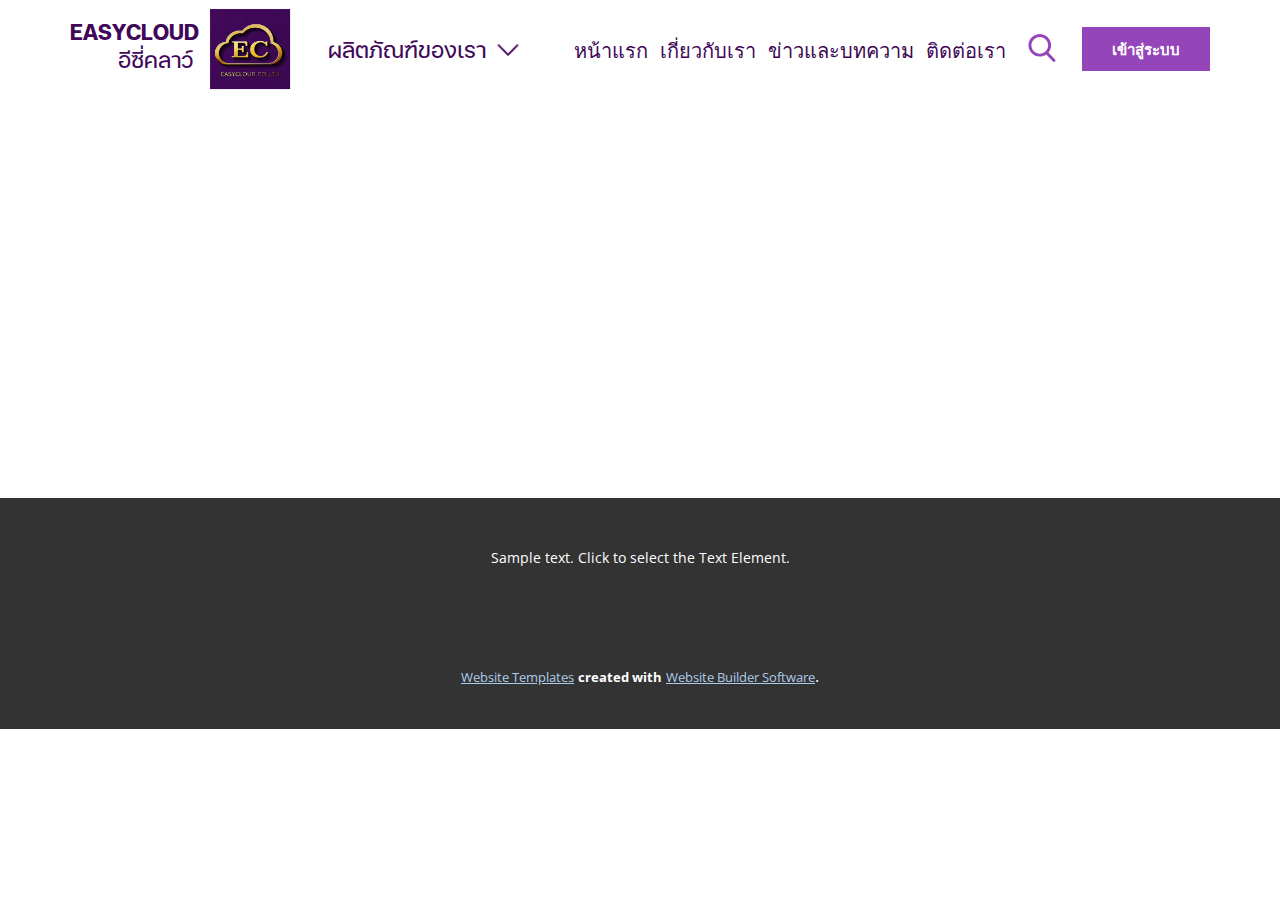
<file: ข่าวและบทความ.html>
<!DOCTYPE html>
<html style="font-size: 16px;" lang="en"><head>
    <meta name="viewport" content="width=device-width, initial-scale=1.0">
    <meta charset="utf-8">
    <meta name="keywords" content="">
    <meta name="description" content="">
    <title>ข่าวและบทความ</title>
    <link rel="stylesheet" href="nicepage.css" media="screen">
<link rel="stylesheet" href="ข่าวและบทความ.css" media="screen">
    <script class="u-script" type="text/javascript" src="jquery.js" defer=""></script>
    <script class="u-script" type="text/javascript" src="nicepage.js" defer=""></script>
    <meta name="generator" content="Nicepage 5.0.7, nicepage.com">
    <meta name="referrer" content="origin">
    
    <link id="u-theme-google-font" rel="stylesheet" href="https://fonts.googleapis.com/css?family=Roboto:100,100i,300,300i,400,400i,500,500i,700,700i,900,900i|Open+Sans:300,300i,400,400i,500,500i,600,600i,700,700i,800,800i">
    
    
    
    <script type="application/ld+json">{
		"@context": "http://schema.org",
		"@type": "Organization",
		"name": "Site1",
		"logo": "images/LOGO-ICON-EASYCLOUD-23.png"
}</script>
    <meta name="theme-color" content="#478ac9">
    <meta property="og:title" content="ข่าวและบทความ">
    <meta property="og:type" content="website">
  </head>
  <body class="u-body u-xl-mode" data-lang="en"><header class="u-clearfix u-header" id="sec-c71e" data-animation-name="" data-animation-duration="0" data-animation-delay="0" data-animation-direction=""><div class="u-clearfix u-sheet u-valign-middle-sm u-valign-middle-xl u-sheet-1">
        <a href="https://nicepage.com" class="u-enable-responsive u-image u-logo u-image-1" data-image-width="600" data-image-height="600">
          <img src="images/LOGO-ICON-EASYCLOUD-23.png" class="u-logo-image u-logo-image-1">
        </a>
        <p class="u-custom-font u-hidden-xs u-text u-text-custom-color-1 u-text-1">EASYCLOUD </p>
        <p class="u-custom-font u-hidden-xs u-text u-text-custom-color-1 u-text-2">&nbsp;อีซี่ค​ลาว์&nbsp;</p>
        <p class="u-align-left u-custom-font u-hidden-xs u-text u-text-custom-color-1 u-text-3">ผลิตภัณฑ์ของเรา&nbsp;<span class="u-file-icon u-icon u-text-custom-color-1"><img src="images/2985150-351eda5b.png" alt=""></span>
        </p>
        <a href="https://nicepage.com/c/testimonials-html-templates" class="u-border-none u-btn u-button-style u-custom-color-2 u-hover-palette-1-dark-1 u-btn-1">เข้าสู่ระบบ</a>
        <nav class="u-menu u-menu-one-level u-offcanvas u-menu-1" data-responsive-from="XS">
          <div class="menu-collapse" style="font-size: 1.25rem; letter-spacing: 0px;">
            <a class="u-button-style u-custom-color u-custom-left-right-menu-spacing u-custom-padding-bottom u-custom-text-active-color u-custom-text-color u-custom-text-hover-color u-custom-top-bottom-menu-spacing u-nav-link u-text-active-palette-1-base u-text-hover-palette-2-base" href="#" style="font-size: calc(1em + 8px);">
              <svg class="u-svg-link" viewBox="0 0 24 24"><use xmlns:xlink="http://www.w3.org/1999/xlink" xlink:href="#menu-hamburger"></use></svg>
              <svg class="u-svg-content" version="1.1" id="menu-hamburger" viewBox="0 0 16 16" x="0px" y="0px" xmlns:xlink="http://www.w3.org/1999/xlink" xmlns="http://www.w3.org/2000/svg"><g><rect y="1" width="16" height="2"></rect><rect y="7" width="16" height="2"></rect><rect y="13" width="16" height="2"></rect>
</g></svg>
            </a>
          </div>
          <div class="u-custom-menu u-nav-container">
            <ul class="u-nav u-unstyled u-nav-1"><li class="u-nav-item"><a class="u-button-style u-nav-link u-text-custom-color-1" href="ผลิตภัณฑ์ของเรา-​.html" style="padding: 10px 6px;">หน้าแรก</a>
</li><li class="u-nav-item"><a class="u-button-style u-nav-link u-text-custom-color-1" href="เกี่ยวกับเรา.html" style="padding: 10px 6px;">เกี่ยวกับเรา</a>
</li><li class="u-nav-item"><a class="u-button-style u-nav-link u-text-custom-color-1" href="ข่าวและบทความ.html" style="padding: 10px 6px;">ข่าวและบทความ</a>
</li><li class="u-nav-item"><a class="u-button-style u-nav-link u-text-custom-color-1" href="ติดต่อเรา.html" style="padding: 10px 6px;">ติดต่อเรา</a>
</li></ul>
          </div>
          <div class="u-custom-menu u-nav-container-collapse">
            <div class="u-black u-container-style u-inner-container-layout u-opacity u-opacity-95 u-sidenav">
              <div class="u-inner-container-layout u-sidenav-overflow">
                <div class="u-menu-close"></div>
                <ul class="u-align-center u-nav u-popupmenu-items u-unstyled u-nav-2"><li class="u-nav-item"><a class="u-button-style u-nav-link" href="ผลิตภัณฑ์ของเรา-​.html">หน้าแรก</a>
</li><li class="u-nav-item"><a class="u-button-style u-nav-link" href="เกี่ยวกับเรา.html">เกี่ยวกับเรา</a>
</li><li class="u-nav-item"><a class="u-button-style u-nav-link" href="ข่าวและบทความ.html">ข่าวและบทความ</a>
</li><li class="u-nav-item"><a class="u-button-style u-nav-link" href="ติดต่อเรา.html">ติดต่อเรา</a>
</li></ul>
              </div>
            </div>
            <div class="u-black u-menu-overlay u-opacity u-opacity-70"></div>
          </div>
        </nav><span class="u-icon u-text-custom-color-2 u-icon-2"><svg class="u-svg-link" preserveAspectRatio="xMidYMin slice" viewBox="0 0 56.966 56.966" style=""><use xmlns:xlink="http://www.w3.org/1999/xlink" xlink:href="#svg-9ce2"></use></svg><svg class="u-svg-content" viewBox="0 0 56.966 56.966" x="0px" y="0px" id="svg-9ce2" style="enable-background:new 0 0 56.966 56.966;"><path d="M55.146,51.887L41.588,37.786c3.486-4.144,5.396-9.358,5.396-14.786c0-12.682-10.318-23-23-23s-23,10.318-23,23
	s10.318,23,23,23c4.761,0,9.298-1.436,13.177-4.162l13.661,14.208c0.571,0.593,1.339,0.92,2.162,0.92
	c0.779,0,1.518-0.297,2.079-0.837C56.255,54.982,56.293,53.08,55.146,51.887z M23.984,6c9.374,0,17,7.626,17,17s-7.626,17-17,17
	s-17-7.626-17-17S14.61,6,23.984,6z"></path></svg></span>
      </div></header>
    <section class="u-clearfix u-section-1" id="sec-5770">
      <div class="u-clearfix u-sheet u-sheet-1"></div>
    </section>
    
    
    
    <footer class="u-align-center u-clearfix u-footer u-grey-80 u-footer" id="sec-2d7b"><div class="u-clearfix u-sheet u-sheet-1">
        <p class="u-small-text u-text u-text-variant u-text-1">Sample text. Click to select the Text Element.</p>
      </div></footer>
    <section class="u-backlink u-clearfix u-grey-80">
      <a class="u-link" href="https://nicepage.com/website-templates" target="_blank">
        <span>Website Templates</span>
      </a>
      <p class="u-text">
        <span>created with</span>
      </p>
      <a class="u-link" href="" target="_blank">
        <span>Website Builder Software</span>
      </a>. 
    </section>
  
</body></html>
</file>
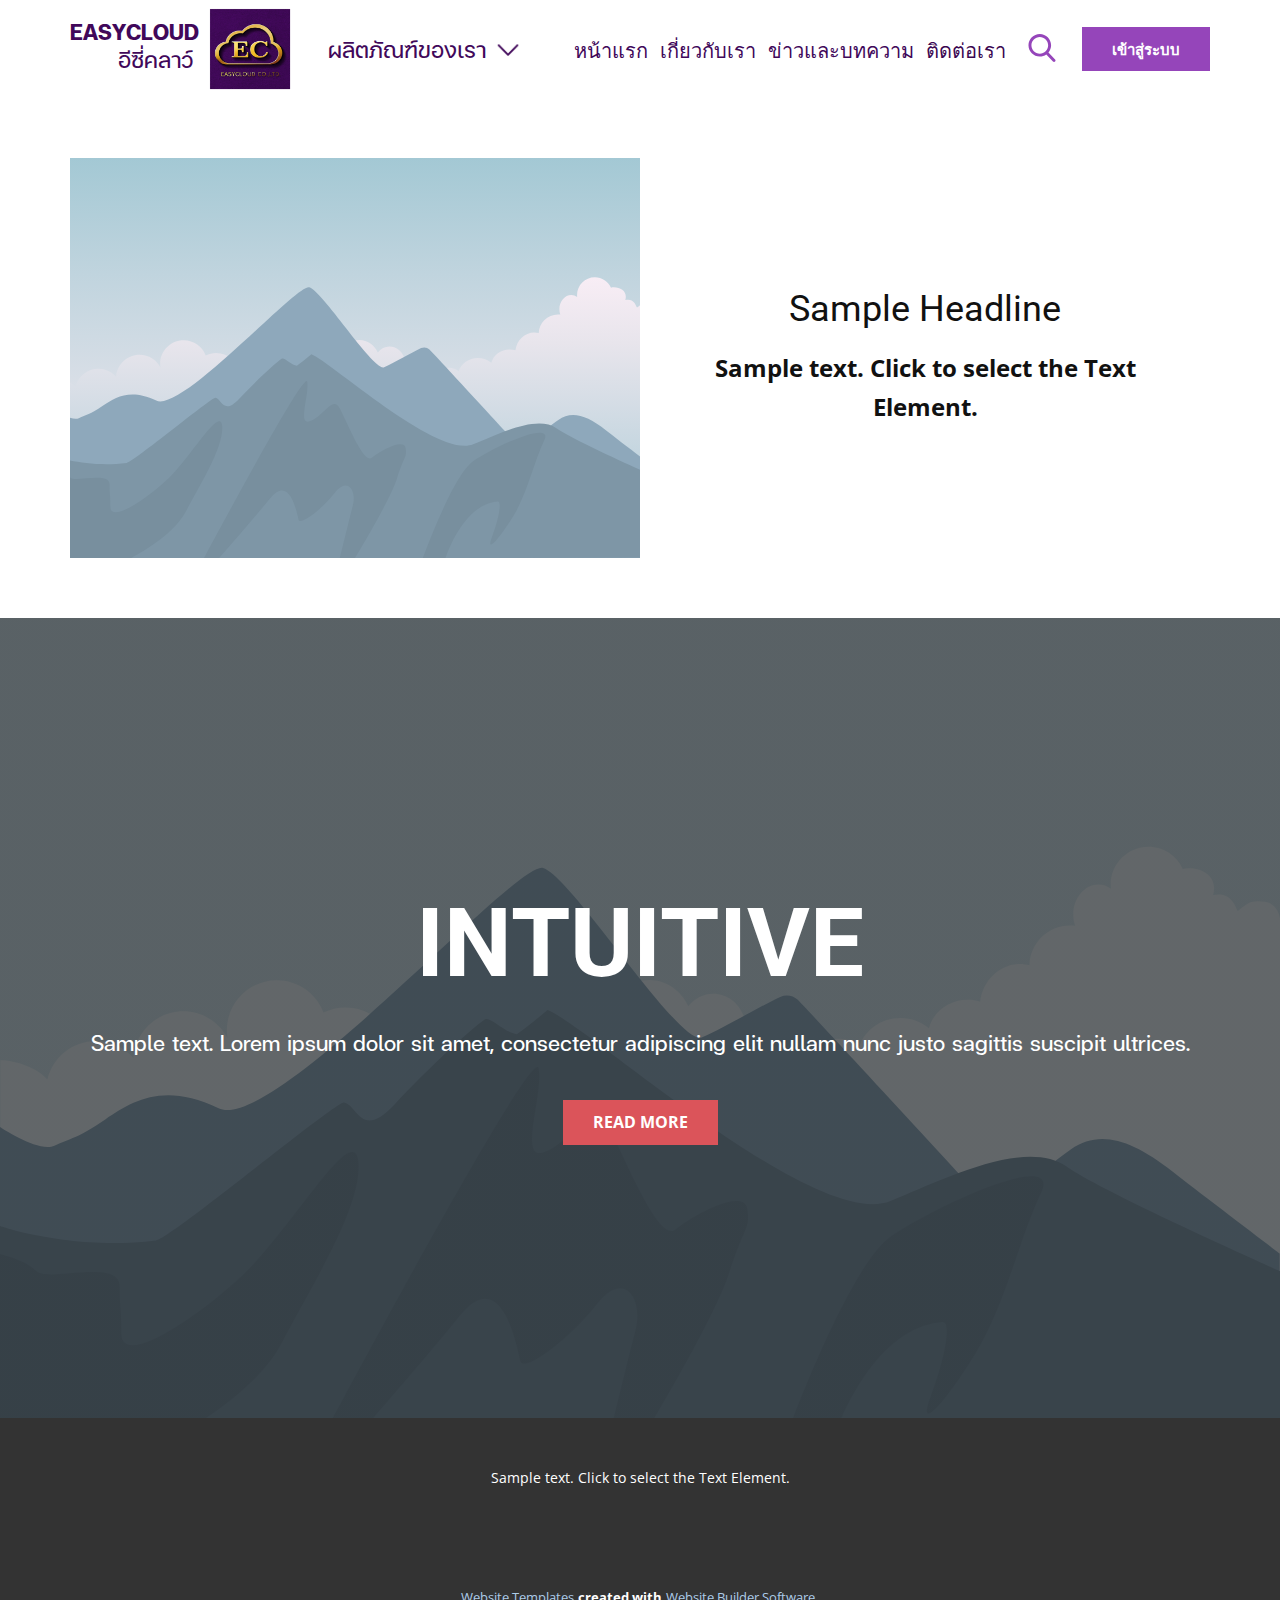
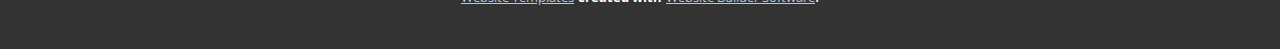
<file: ติดต่อเรา.html>
<!DOCTYPE html>
<html style="font-size: 16px;" lang="en"><head>
    <meta name="viewport" content="width=device-width, initial-scale=1.0">
    <meta charset="utf-8">
    <meta name="keywords" content="INTUITIVE">
    <meta name="description" content="">
    <title>ติดต่อเรา</title>
    <link rel="stylesheet" href="nicepage.css" media="screen">
<link rel="stylesheet" href="ติดต่อเรา.css" media="screen">
    <script class="u-script" type="text/javascript" src="jquery.js" defer=""></script>
    <script class="u-script" type="text/javascript" src="nicepage.js" defer=""></script>
    <meta name="generator" content="Nicepage 5.0.7, nicepage.com">
    <meta name="referrer" content="origin">
    
    <link id="u-theme-google-font" rel="stylesheet" href="https://fonts.googleapis.com/css?family=Roboto:100,100i,300,300i,400,400i,500,500i,700,700i,900,900i|Open+Sans:300,300i,400,400i,500,500i,600,600i,700,700i,800,800i">
    
    
    
    
    <script type="application/ld+json">{
		"@context": "http://schema.org",
		"@type": "Organization",
		"name": "Site1",
		"logo": "images/LOGO-ICON-EASYCLOUD-23.png"
}</script>
    <meta name="theme-color" content="#478ac9">
    <meta property="og:title" content="ติดต่อเรา">
    <meta property="og:type" content="website">
  </head>
  <body class="u-body u-xl-mode" data-lang="en"><header class="u-clearfix u-header" id="sec-c71e" data-animation-name="" data-animation-duration="0" data-animation-delay="0" data-animation-direction=""><div class="u-clearfix u-sheet u-valign-middle-sm u-valign-middle-xl u-sheet-1">
        <a href="https://nicepage.com" class="u-enable-responsive u-image u-logo u-image-1" data-image-width="600" data-image-height="600">
          <img src="images/LOGO-ICON-EASYCLOUD-23.png" class="u-logo-image u-logo-image-1">
        </a>
        <p class="u-custom-font u-hidden-xs u-text u-text-custom-color-1 u-text-1">EASYCLOUD </p>
        <p class="u-custom-font u-hidden-xs u-text u-text-custom-color-1 u-text-2">&nbsp;อีซี่ค​ลาว์&nbsp;</p>
        <p class="u-align-left u-custom-font u-hidden-xs u-text u-text-custom-color-1 u-text-3">ผลิตภัณฑ์ของเรา&nbsp;<span class="u-file-icon u-icon u-text-custom-color-1"><img src="images/2985150-351eda5b.png" alt=""></span>
        </p>
        <a href="https://nicepage.com/c/testimonials-html-templates" class="u-border-none u-btn u-button-style u-custom-color-2 u-hover-palette-1-dark-1 u-btn-1">เข้าสู่ระบบ</a>
        <nav class="u-menu u-menu-one-level u-offcanvas u-menu-1" data-responsive-from="XS">
          <div class="menu-collapse" style="font-size: 1.25rem; letter-spacing: 0px;">
            <a class="u-button-style u-custom-color u-custom-left-right-menu-spacing u-custom-padding-bottom u-custom-text-active-color u-custom-text-color u-custom-text-hover-color u-custom-top-bottom-menu-spacing u-nav-link u-text-active-palette-1-base u-text-hover-palette-2-base" href="#" style="font-size: calc(1em + 8px);">
              <svg class="u-svg-link" viewBox="0 0 24 24"><use xmlns:xlink="http://www.w3.org/1999/xlink" xlink:href="#menu-hamburger"></use></svg>
              <svg class="u-svg-content" version="1.1" id="menu-hamburger" viewBox="0 0 16 16" x="0px" y="0px" xmlns:xlink="http://www.w3.org/1999/xlink" xmlns="http://www.w3.org/2000/svg"><g><rect y="1" width="16" height="2"></rect><rect y="7" width="16" height="2"></rect><rect y="13" width="16" height="2"></rect>
</g></svg>
            </a>
          </div>
          <div class="u-custom-menu u-nav-container">
            <ul class="u-nav u-unstyled u-nav-1"><li class="u-nav-item"><a class="u-button-style u-nav-link u-text-custom-color-1" href="ผลิตภัณฑ์ของเรา-​.html" style="padding: 10px 6px;">หน้าแรก</a>
</li><li class="u-nav-item"><a class="u-button-style u-nav-link u-text-custom-color-1" href="เกี่ยวกับเรา.html" style="padding: 10px 6px;">เกี่ยวกับเรา</a>
</li><li class="u-nav-item"><a class="u-button-style u-nav-link u-text-custom-color-1" href="ข่าวและบทความ.html" style="padding: 10px 6px;">ข่าวและบทความ</a>
</li><li class="u-nav-item"><a class="u-button-style u-nav-link u-text-custom-color-1" href="ติดต่อเรา.html" style="padding: 10px 6px;">ติดต่อเรา</a>
</li></ul>
          </div>
          <div class="u-custom-menu u-nav-container-collapse">
            <div class="u-black u-container-style u-inner-container-layout u-opacity u-opacity-95 u-sidenav">
              <div class="u-inner-container-layout u-sidenav-overflow">
                <div class="u-menu-close"></div>
                <ul class="u-align-center u-nav u-popupmenu-items u-unstyled u-nav-2"><li class="u-nav-item"><a class="u-button-style u-nav-link" href="ผลิตภัณฑ์ของเรา-​.html">หน้าแรก</a>
</li><li class="u-nav-item"><a class="u-button-style u-nav-link" href="เกี่ยวกับเรา.html">เกี่ยวกับเรา</a>
</li><li class="u-nav-item"><a class="u-button-style u-nav-link" href="ข่าวและบทความ.html">ข่าวและบทความ</a>
</li><li class="u-nav-item"><a class="u-button-style u-nav-link" href="ติดต่อเรา.html">ติดต่อเรา</a>
</li></ul>
              </div>
            </div>
            <div class="u-black u-menu-overlay u-opacity u-opacity-70"></div>
          </div>
        </nav><span class="u-icon u-text-custom-color-2 u-icon-2"><svg class="u-svg-link" preserveAspectRatio="xMidYMin slice" viewBox="0 0 56.966 56.966" style=""><use xmlns:xlink="http://www.w3.org/1999/xlink" xlink:href="#svg-9ce2"></use></svg><svg class="u-svg-content" viewBox="0 0 56.966 56.966" x="0px" y="0px" id="svg-9ce2" style="enable-background:new 0 0 56.966 56.966;"><path d="M55.146,51.887L41.588,37.786c3.486-4.144,5.396-9.358,5.396-14.786c0-12.682-10.318-23-23-23s-23,10.318-23,23
	s10.318,23,23,23c4.761,0,9.298-1.436,13.177-4.162l13.661,14.208c0.571,0.593,1.339,0.92,2.162,0.92
	c0.779,0,1.518-0.297,2.079-0.837C56.255,54.982,56.293,53.08,55.146,51.887z M23.984,6c9.374,0,17,7.626,17,17s-7.626,17-17,17
	s-17-7.626-17-17S14.61,6,23.984,6z"></path></svg></span>
      </div></header>
    <section class="u-clearfix u-section-1" id="sec-7c0e">
      <div class="u-clearfix u-sheet u-sheet-1">
        <div class="u-clearfix u-expanded-width u-layout-wrap u-layout-wrap-1">
          <div class="u-layout">
            <div class="u-layout-row">
              <div class="u-container-style u-image u-layout-cell u-size-30 u-image-1" data-image-width="400" data-image-height="265">
                <div class="u-container-layout u-container-layout-1"></div>
              </div>
              <div class="u-container-align-center u-container-style u-layout-cell u-size-30 u-layout-cell-2">
                <div class="u-container-layout u-valign-middle u-container-layout-2">
                  <h2 class="u-align-center u-text u-text-default u-text-1">Sample Headline</h2>
                  <p class="u-align-center u-text u-text-default u-text-2">Sample text. Click to select the Text Element.</p>
                </div>
              </div>
            </div>
          </div>
        </div>
      </div>
    </section>
    <section class="u-align-center u-clearfix u-image u-shading u-section-2" src="" data-image-width="256" data-image-height="256" id="sec-0c0a">
      <div class="u-clearfix u-sheet u-valign-middle u-sheet-1">
        <h1 class="u-text u-text-default u-title u-text-1">INTUITIVE</h1>
        <p class="u-large-text u-text u-text-default u-text-variant u-text-2">Sample text. Lorem ipsum dolor sit amet, consectetur adipiscing elit nullam nunc justo sagittis suscipit ultrices.</p>
        <a href="#" class="u-btn u-button-style u-palette-2-base u-btn-1">Read More</a>
      </div>
    </section>
    
    
    
    <footer class="u-align-center u-clearfix u-footer u-grey-80 u-footer" id="sec-2d7b"><div class="u-clearfix u-sheet u-sheet-1">
        <p class="u-small-text u-text u-text-variant u-text-1">Sample text. Click to select the Text Element.</p>
      </div></footer>
    <section class="u-backlink u-clearfix u-grey-80">
      <a class="u-link" href="https://nicepage.com/website-templates" target="_blank">
        <span>Website Templates</span>
      </a>
      <p class="u-text">
        <span>created with</span>
      </p>
      <a class="u-link" href="" target="_blank">
        <span>Website Builder Software</span>
      </a>. 
    </section>
  
</body></html>
</file>
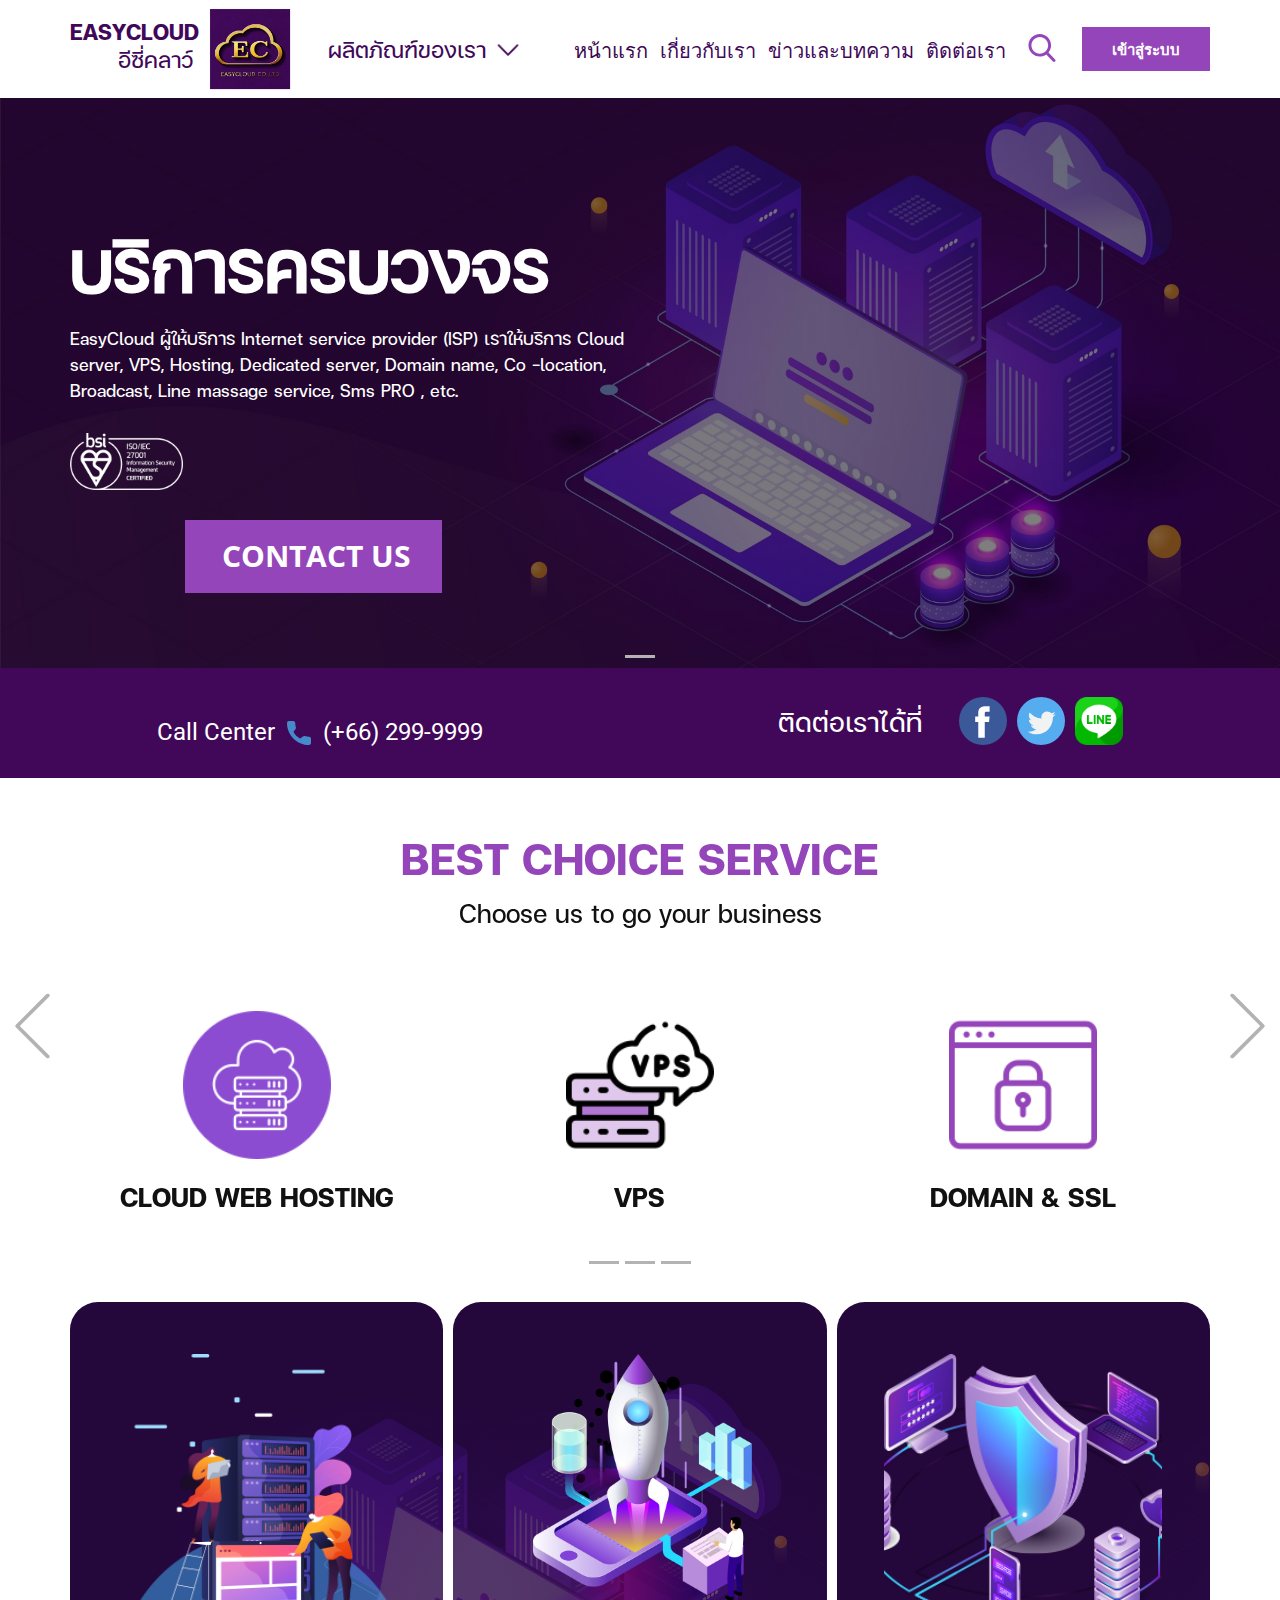
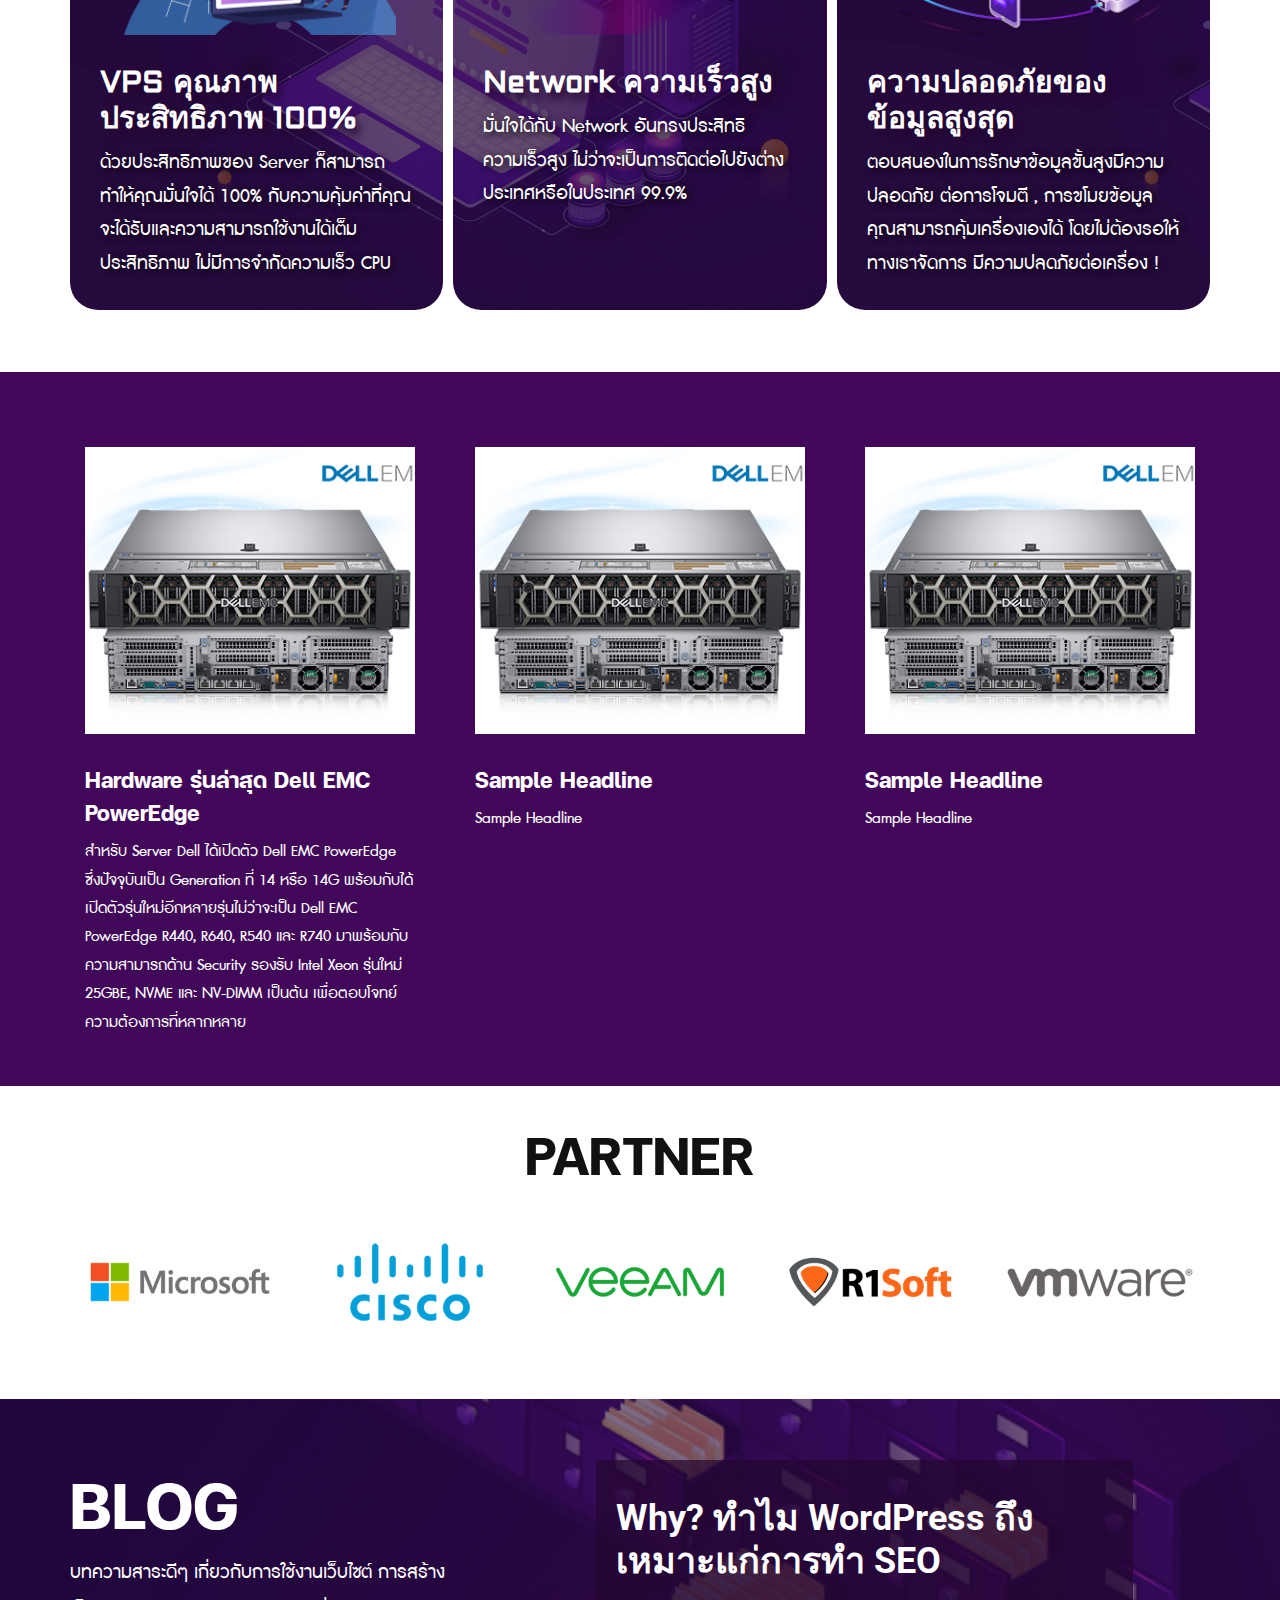
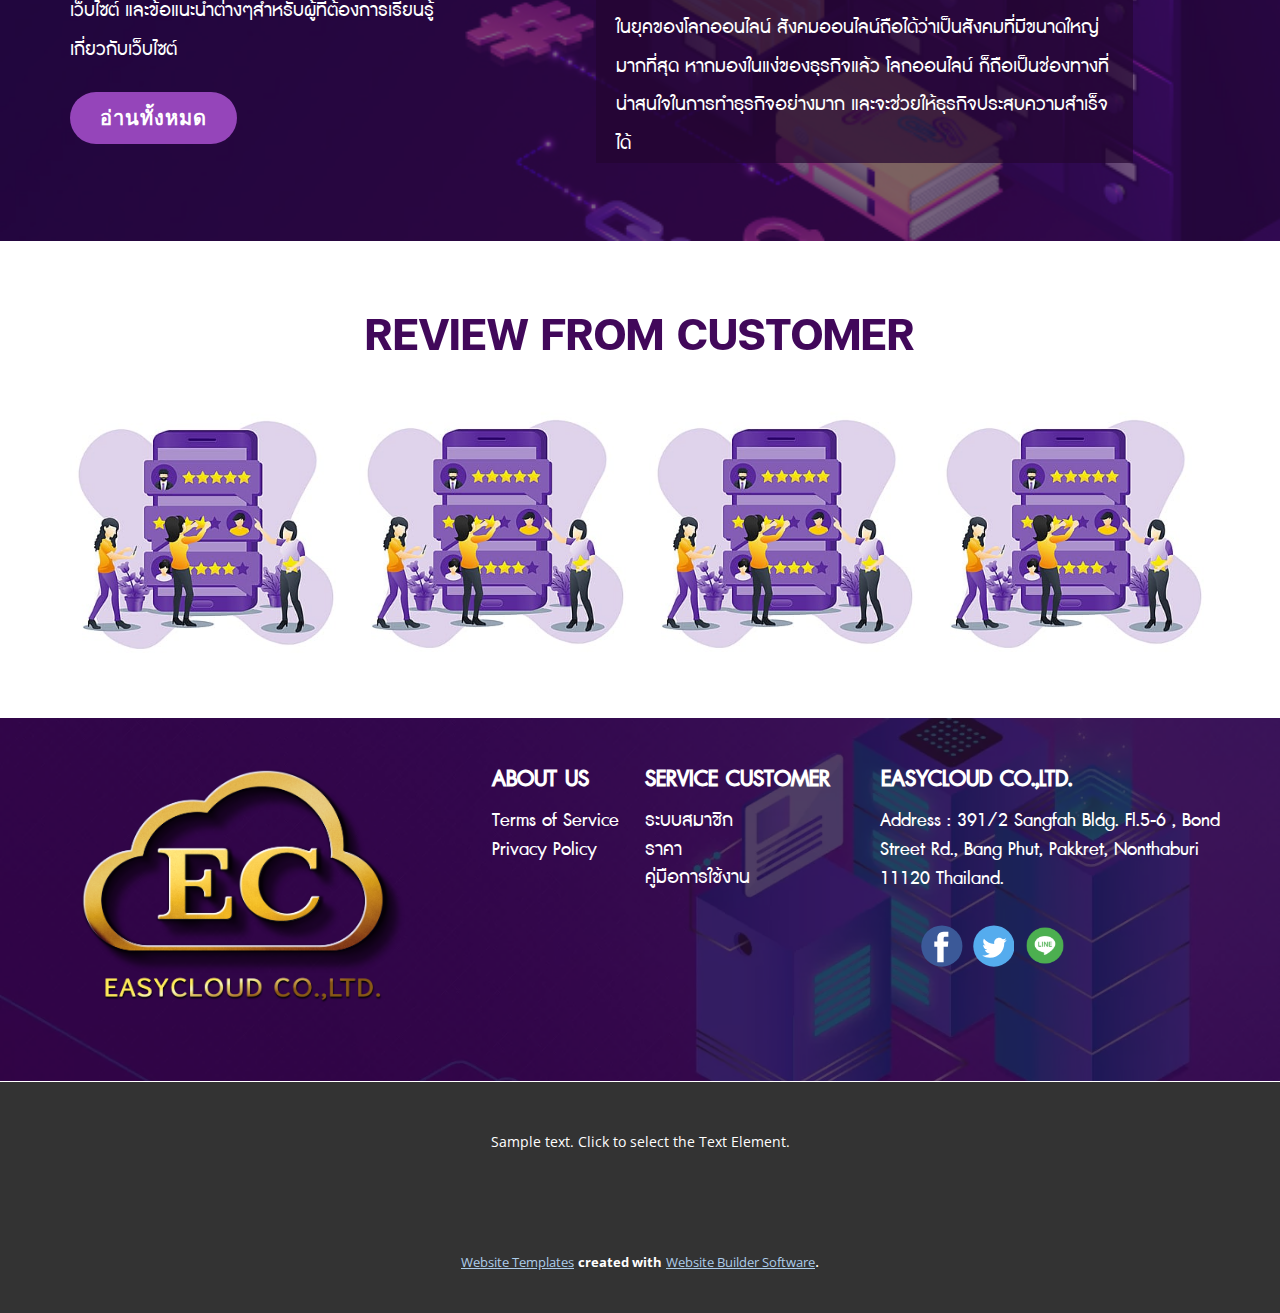
<file: ผลิตภัณฑ์ของเรา-​.html>
<!DOCTYPE html>
<html style="font-size: 16px;" lang="en"><head>
    <meta name="viewport" content="width=device-width, initial-scale=1.0">
    <meta charset="utf-8">
    <meta name="keywords" content="บริการครบวงจร, Key Features, Supporting Your Success">
    <meta name="description" content="">
    <title>ผลิตภัณฑ์ของเรา&nbsp; </title>
    <link rel="stylesheet" href="nicepage.css" media="screen">
<link rel="stylesheet" href="ผลิตภัณฑ์ของเรา-​.css" media="screen">
    <script class="u-script" type="text/javascript" src="jquery.js" defer=""></script>
    <script class="u-script" type="text/javascript" src="nicepage.js" defer=""></script>
    <meta name="generator" content="Nicepage 5.0.7, nicepage.com">
    <meta name="referrer" content="origin">
    
    <link id="u-theme-google-font" rel="stylesheet" href="https://fonts.googleapis.com/css?family=Roboto:100,100i,300,300i,400,400i,500,500i,700,700i,900,900i|Open+Sans:300,300i,400,400i,500,500i,600,600i,700,700i,800,800i">
    <link id="u-page-google-font" rel="stylesheet" href="https://fonts.googleapis.com/css?family=Aldrich:400">
    
    
    
    
    
    
    
    
    
    
    
    <script type="application/ld+json">{
		"@context": "http://schema.org",
		"@type": "Organization",
		"name": "Site1",
		"logo": "images/LOGO-ICON-EASYCLOUD-23.png"
}</script>
    <meta name="theme-color" content="#478ac9">
    <meta property="og:title" content="ผลิตภัณฑ์ของเรา&nbsp;​">
    <meta property="og:type" content="website">
  </head>
  <body class="u-body u-xl-mode" data-lang="en"><header class="u-clearfix u-header" id="sec-c71e" data-animation-name="" data-animation-duration="0" data-animation-delay="0" data-animation-direction=""><div class="u-clearfix u-sheet u-valign-middle-sm u-valign-middle-xl u-sheet-1">
        <a href="https://nicepage.com" class="u-enable-responsive u-image u-logo u-image-1" data-image-width="600" data-image-height="600">
          <img src="images/LOGO-ICON-EASYCLOUD-23.png" class="u-logo-image u-logo-image-1">
        </a>
        <p class="u-custom-font u-hidden-xs u-text u-text-custom-color-1 u-text-1">EASYCLOUD </p>
        <p class="u-custom-font u-hidden-xs u-text u-text-custom-color-1 u-text-2">&nbsp;อีซี่ค​ลาว์&nbsp;</p>
        <p class="u-align-left u-custom-font u-hidden-xs u-text u-text-custom-color-1 u-text-3">ผลิตภัณฑ์ของเรา&nbsp;<span class="u-file-icon u-icon u-text-custom-color-1"><img src="images/2985150-351eda5b.png" alt=""></span>
        </p>
        <a href="https://nicepage.com/c/testimonials-html-templates" class="u-border-none u-btn u-button-style u-custom-color-2 u-hover-palette-1-dark-1 u-btn-1">เข้าสู่ระบบ</a>
        <nav class="u-menu u-menu-one-level u-offcanvas u-menu-1" data-responsive-from="XS">
          <div class="menu-collapse" style="font-size: 1.25rem; letter-spacing: 0px;">
            <a class="u-button-style u-custom-color u-custom-left-right-menu-spacing u-custom-padding-bottom u-custom-text-active-color u-custom-text-color u-custom-text-hover-color u-custom-top-bottom-menu-spacing u-nav-link u-text-active-palette-1-base u-text-hover-palette-2-base" href="#" style="font-size: calc(1em + 8px);">
              <svg class="u-svg-link" viewBox="0 0 24 24"><use xmlns:xlink="http://www.w3.org/1999/xlink" xlink:href="#menu-hamburger"></use></svg>
              <svg class="u-svg-content" version="1.1" id="menu-hamburger" viewBox="0 0 16 16" x="0px" y="0px" xmlns:xlink="http://www.w3.org/1999/xlink" xmlns="http://www.w3.org/2000/svg"><g><rect y="1" width="16" height="2"></rect><rect y="7" width="16" height="2"></rect><rect y="13" width="16" height="2"></rect>
</g></svg>
            </a>
          </div>
          <div class="u-custom-menu u-nav-container">
            <ul class="u-nav u-unstyled u-nav-1"><li class="u-nav-item"><a class="u-button-style u-nav-link u-text-custom-color-1" href="ผลิตภัณฑ์ของเรา-​.html" style="padding: 10px 6px;">หน้าแรก</a>
</li><li class="u-nav-item"><a class="u-button-style u-nav-link u-text-custom-color-1" href="เกี่ยวกับเรา.html" style="padding: 10px 6px;">เกี่ยวกับเรา</a>
</li><li class="u-nav-item"><a class="u-button-style u-nav-link u-text-custom-color-1" href="ข่าวและบทความ.html" style="padding: 10px 6px;">ข่าวและบทความ</a>
</li><li class="u-nav-item"><a class="u-button-style u-nav-link u-text-custom-color-1" href="ติดต่อเรา.html" style="padding: 10px 6px;">ติดต่อเรา</a>
</li></ul>
          </div>
          <div class="u-custom-menu u-nav-container-collapse">
            <div class="u-black u-container-style u-inner-container-layout u-opacity u-opacity-95 u-sidenav">
              <div class="u-inner-container-layout u-sidenav-overflow">
                <div class="u-menu-close"></div>
                <ul class="u-align-center u-nav u-popupmenu-items u-unstyled u-nav-2"><li class="u-nav-item"><a class="u-button-style u-nav-link" href="ผลิตภัณฑ์ของเรา-​.html">หน้าแรก</a>
</li><li class="u-nav-item"><a class="u-button-style u-nav-link" href="เกี่ยวกับเรา.html">เกี่ยวกับเรา</a>
</li><li class="u-nav-item"><a class="u-button-style u-nav-link" href="ข่าวและบทความ.html">ข่าวและบทความ</a>
</li><li class="u-nav-item"><a class="u-button-style u-nav-link" href="ติดต่อเรา.html">ติดต่อเรา</a>
</li></ul>
              </div>
            </div>
            <div class="u-black u-menu-overlay u-opacity u-opacity-70"></div>
          </div>
        </nav><span class="u-icon u-text-custom-color-2 u-icon-2"><svg class="u-svg-link" preserveAspectRatio="xMidYMin slice" viewBox="0 0 56.966 56.966" style=""><use xmlns:xlink="http://www.w3.org/1999/xlink" xlink:href="#svg-9ce2"></use></svg><svg class="u-svg-content" viewBox="0 0 56.966 56.966" x="0px" y="0px" id="svg-9ce2" style="enable-background:new 0 0 56.966 56.966;"><path d="M55.146,51.887L41.588,37.786c3.486-4.144,5.396-9.358,5.396-14.786c0-12.682-10.318-23-23-23s-23,10.318-23,23
	s10.318,23,23,23c4.761,0,9.298-1.436,13.177-4.162l13.661,14.208c0.571,0.593,1.339,0.92,2.162,0.92
	c0.779,0,1.518-0.297,2.079-0.837C56.255,54.982,56.293,53.08,55.146,51.887z M23.984,6c9.374,0,17,7.626,17,17s-7.626,17-17,17
	s-17-7.626-17-17S14.61,6,23.984,6z"></path></svg></span>
      </div></header>
    <section class="u-carousel u-slide u-block-b602-1" id="carousel_99b7" data-interval="5000" data-u-ride="carousel">
      <ol class="u-absolute-hcenter u-carousel-indicators u-block-b602-2">
        <li data-u-target="#carousel_99b7" class="u-active u-grey-30" data-u-slide-to="0"></li>
      </ol>
      <div class="u-carousel-inner" role="listbox">
        <div class="u-active u-align-center u-carousel-item u-clearfix u-image u-shading u-section-1-1" src="" data-image-width="5442" data-image-height="3061">
          <div class="u-clearfix u-sheet u-sheet-1">
            <h1 class="u-custom-font u-text u-text-default-lg u-text-default-md u-text-default-sm u-text-default-xl u-title u-text-1">บริการครบวงจร</h1>
            <p class="u-align-left u-large-text u-text u-text-variant u-text-2">EasyCloud ผู้ให้บริการ Internet service provider (ISP) เราให้บริการ Cloud server, VPS, Hosting, Dedicated server, ​Domain name, Co -location, ​Broadcast, Line ​massage service,&nbsp;Sms  PRO , etc.</p>
            <img class="u-image u-image-contain u-image-default u-image-1" src="images/mark_of_trust_certified_ISOIEC_27001_information_security_management-300x152.png" alt="" data-image-width="300" data-image-height="152">
            <a href="#" class="u-border-none u-btn u-button-style u-custom-color-2 u-hover-custom-color-1 u-btn-1"> &nbsp;Contact us</a>
          </div>
        </div>
      </div>
      <a class="u-absolute-vcenter u-carousel-control u-carousel-control-prev u-hidden-xl u-text-palette-1-base u-block-b602-3" href="#carousel_99b7" role="button" data-u-slide="prev">
        <span aria-hidden="true">
          <svg viewBox="0 0 477.175 477.175"><path d="M145.188,238.575l215.5-215.5c5.3-5.3,5.3-13.8,0-19.1s-13.8-5.3-19.1,0l-225.1,225.1c-5.3,5.3-5.3,13.8,0,19.1l225.1,225
		c2.6,2.6,6.1,4,9.5,4s6.9-1.3,9.5-4c5.3-5.3,5.3-13.8,0-19.1L145.188,238.575z"></path></svg>
        </span>
        <span class="sr-only">
          <svg viewBox="0 0 477.175 477.175"><path d="M145.188,238.575l215.5-215.5c5.3-5.3,5.3-13.8,0-19.1s-13.8-5.3-19.1,0l-225.1,225.1c-5.3,5.3-5.3,13.8,0,19.1l225.1,225
		c2.6,2.6,6.1,4,9.5,4s6.9-1.3,9.5-4c5.3-5.3,5.3-13.8,0-19.1L145.188,238.575z"></path></svg>
        </span>
      </a>
      <a class="u-absolute-vcenter u-carousel-control u-carousel-control-next u-hidden-xl u-block-b602-4" href="#carousel_99b7" role="button" data-u-slide="next">
        <span aria-hidden="true">
          <svg viewBox="0 0 477.175 477.175"><path d="M360.731,229.075l-225.1-225.1c-5.3-5.3-13.8-5.3-19.1,0s-5.3,13.8,0,19.1l215.5,215.5l-215.5,215.5
		c-5.3,5.3-5.3,13.8,0,19.1c2.6,2.6,6.1,4,9.5,4c3.4,0,6.9-1.3,9.5-4l225.1-225.1C365.931,242.875,365.931,234.275,360.731,229.075z"></path></svg>
        </span>
        <span class="sr-only">
          <svg viewBox="0 0 477.175 477.175"><path d="M360.731,229.075l-225.1-225.1c-5.3-5.3-13.8-5.3-19.1,0s-5.3,13.8,0,19.1l215.5,215.5l-215.5,215.5
		c-5.3,5.3-5.3,13.8,0,19.1c2.6,2.6,6.1,4,9.5,4c3.4,0,6.9-1.3,9.5-4l225.1-225.1C365.931,242.875,365.931,234.275,360.731,229.075z"></path></svg>
        </span>
      </a>
    </section>
    <section class="u-align-center u-clearfix u-grey-5 u-section-2" id="sec-4801">
      <div class="u-clearfix u-expanded-width u-layout-wrap u-layout-wrap-1">
        <div class="u-gutter-0 u-layout">
          <div class="u-layout-row">
            <div class="u-align-center u-container-style u-custom-color-1 u-layout-cell u-left-cell u-size-30 u-layout-cell-1">
              <div class="u-container-layout u-valign-bottom-xl u-valign-middle-lg u-valign-middle-md u-valign-middle-sm u-valign-middle-xs u-container-layout-1">
                <h4 class="u-text u-text-default-lg u-text-default-xl u-text-1">Call Center&nbsp; <span class="u-icon u-text-palette-1-base"><svg class="u-svg-content" viewBox="0 0 405.333 405.333" x="0px" y="0px"><path d="M373.333,266.88c-25.003,0-49.493-3.904-72.704-11.563c-11.328-3.904-24.192-0.896-31.637,6.699l-46.016,34.752    c-52.8-28.181-86.592-61.952-114.389-114.368l33.813-44.928c8.512-8.512,11.563-20.971,7.915-32.64    C142.592,81.472,138.667,56.96,138.667,32c0-17.643-14.357-32-32-32H32C14.357,0,0,14.357,0,32    c0,205.845,167.488,373.333,373.333,373.333c17.643,0,32-14.357,32-32V298.88C405.333,281.237,390.976,266.88,373.333,266.88z"></path></svg><img></span> &nbsp;(+66) 299-9999
                </h4>
              </div>
            </div>
            <div class="u-align-center u-container-style u-custom-color-1 u-layout-cell u-right-cell u-size-30 u-layout-cell-2">
              <div class="u-container-layout u-valign-middle-sm u-valign-middle-xs u-valign-top-xl u-container-layout-2">
                <div class="u-social-icons u-spacing-10 u-social-icons-1">
                  <a class="u-social-url" title="facebook" target="_blank" href="https://facebook.com/name"><span class="u-icon u-social-facebook u-social-icon u-icon-2"><svg class="u-svg-link" preserveAspectRatio="xMidYMin slice" viewBox="0 0 112.196 112.196" style=""><use xmlns:xlink="http://www.w3.org/1999/xlink" xlink:href="#svg-194c"></use></svg><svg class="u-svg-content" viewBox="0 0 112.196 112.196" x="0px" y="0px" id="svg-194c" style="enable-background:new 0 0 112.196 112.196;"><g><circle style="fill:currentColor;" cx="56.098" cy="56.098" r="56.098"></circle><path style="fill:#FFFFFF;" d="M70.201,58.294h-10.01v36.672H45.025V58.294h-7.213V45.406h7.213v-8.34   c0-5.964,2.833-15.303,15.301-15.303L71.56,21.81v12.51h-8.151c-1.337,0-3.217,0.668-3.217,3.513v7.585h11.334L70.201,58.294z"></path>
</g></svg></span>
                  </a>
                  <a class="u-social-url" title="twitter" target="_blank" href="https://twitter.com/name"><span class="u-icon u-social-icon u-social-twitter u-icon-3"><svg class="u-svg-link" preserveAspectRatio="xMidYMin slice" viewBox="0 0 112.197 112.197" style=""><use xmlns:xlink="http://www.w3.org/1999/xlink" xlink:href="#svg-037f"></use></svg><svg class="u-svg-content" viewBox="0 0 112.197 112.197" x="0px" y="0px" id="svg-037f" style="enable-background:new 0 0 112.197 112.197;"><g><circle style="fill:#55ACEE;" cx="56.099" cy="56.098" r="56.098"></circle><g><path style="fill:#F1F2F2;" d="M90.461,40.316c-2.404,1.066-4.99,1.787-7.702,2.109c2.769-1.659,4.894-4.284,5.897-7.417    c-2.591,1.537-5.462,2.652-8.515,3.253c-2.446-2.605-5.931-4.233-9.79-4.233c-7.404,0-13.409,6.005-13.409,13.409    c0,1.051,0.119,2.074,0.349,3.056c-11.144-0.559-21.025-5.897-27.639-14.012c-1.154,1.98-1.816,4.285-1.816,6.742    c0,4.651,2.369,8.757,5.965,11.161c-2.197-0.069-4.266-0.672-6.073-1.679c-0.001,0.057-0.001,0.114-0.001,0.17    c0,6.497,4.624,11.916,10.757,13.147c-1.124,0.308-2.311,0.471-3.532,0.471c-0.866,0-1.705-0.083-2.523-0.239    c1.706,5.326,6.657,9.203,12.526,9.312c-4.59,3.597-10.371,5.74-16.655,5.74c-1.08,0-2.15-0.063-3.197-0.188    c5.931,3.806,12.981,6.025,20.553,6.025c24.664,0,38.152-20.432,38.152-38.153c0-0.581-0.013-1.16-0.039-1.734    C86.391,45.366,88.664,43.005,90.461,40.316L90.461,40.316z"></path>
</g>
</g></svg></span>
                  </a>
                  <a class="u-social-url" target="_blank" data-type="Pinterest" title="Pinterest" href=""><span class="u-file-icon u-icon u-social-icon u-social-pinterest u-icon-4"><img src="images/2504922.png" alt=""></span>
                  </a>
                </div>
                <h2 class="u-custom-font u-text u-text-default u-text-2">ติดต่อเราได้ที่</h2>
              </div>
            </div>
          </div>
        </div>
      </div>
    </section>
    <section class="u-carousel u-slide u-valign-middle u-block-1801-1" id="carousel_d587" data-interval="5000" data-u-ride="carousel">
      <ol class="u-absolute-hcenter u-carousel-indicators u-block-1801-2">
        <li data-u-target="#carousel_d587" data-u-slide-to="0" class="u-active u-grey-30"></li>
        <li data-u-target="#carousel_d587" class="u-grey-30" data-u-slide-to="1"></li>
        <li data-u-target="#carousel_d587" class="u-grey-30" data-u-slide-to="2"></li>
      </ol>
      <div class="u-carousel-inner" role="listbox">
        <div class="u-active u-carousel-item u-clearfix u-section-3-1">
          <div class="u-clearfix u-sheet u-sheet-1">
            <h2 class="u-align-center u-custom-font u-text u-text-custom-color-2 u-text-default u-text-1"> BEST CHOICE SERVICE<span style="font-weight: 700;">
                <span style="font-weight: 400;"></span>
              </span>
            </h2>
            <p class="u-align-center u-custom-font u-text u-text-2"> Choose us to go your business<br>
            </p>
            <div class="u-expanded-width u-list u-list-1">
              <div class="u-repeater u-repeater-1">
                <div class="u-align-center u-container-style u-list-item u-repeater-item">
                  <div class="u-container-layout u-similar-container u-container-layout-1"><span class="u-file-icon u-icon u-text-custom-color-2 u-icon-1" data-href="https://nicepage.com"><img src="images/5667773.png" alt=""></span>
                    <h3 class="u-custom-font u-text u-text-default u-text-3"> CLOUD WEB HOSTING</h3>
                  </div>
                </div>
                <div class="u-align-center u-container-style u-list-item u-repeater-item">
                  <div class="u-container-layout u-similar-container u-container-layout-2"><span class="u-file-icon u-icon u-text-custom-color-2 u-icon-2" data-href="https://nicepage.com"><img src="images/8047704.png" alt=""></span>
                    <h3 class="u-custom-font u-text u-text-default u-text-4">VPS</h3>
                  </div>
                </div>
                <div class="u-align-center u-container-style u-list-item u-repeater-item">
                  <div class="u-container-layout u-similar-container u-container-layout-3"><span class="u-file-icon u-icon u-text-custom-color-2 u-icon-3" data-href="https://nicepage.com"><img src="images/4548523-720d7234.png" alt=""></span>
                    <h3 class="u-custom-font u-text u-text-default u-text-5"> DOMAIN &amp; SSL</h3>
                  </div>
                </div>
              </div>
            </div>
          </div>
        </div>
        <div class="u-carousel-item u-clearfix u-section-3-2">
          <div class="u-clearfix u-sheet u-sheet-1">
            <h2 class="u-align-center u-custom-font u-text u-text-custom-color-2 u-text-default u-text-1"> BEST CHOICE SERVI​CE<span style="font-weight: 700;">
                <span style="font-weight: 400;"></span>
              </span>
            </h2>
            <p class="u-align-center u-custom-font u-text u-text-2"> Choose us to go your business<br>
            </p>
            <div class="u-expanded-width u-list u-list-1">
              <div class="u-repeater u-repeater-1">
                <div class="u-align-center u-container-style u-list-item u-repeater-item">
                  <div class="u-container-layout u-similar-container u-container-layout-1"><span class="u-file-icon u-icon u-text-custom-color-2 u-icon-1"><img src="images/124027-5fd8675f.png" alt=""></span>
                    <h3 class="u-custom-font u-text u-text-default u-text-3">LINE MASSAGE SERVICE</h3>
                  </div>
                </div>
                <div class="u-align-center u-container-style u-list-item u-repeater-item">
                  <div class="u-container-layout u-similar-container u-container-layout-2"><span class="u-file-icon u-icon u-text-custom-color-2 u-icon-2"><img src="images/1968641-8ec45c84.png" alt=""></span>
                    <h3 class="u-custom-font u-text u-text-default u-text-4"> BROADCAST</h3>
                  </div>
                </div>
                <div class="u-align-center u-container-style u-list-item u-repeater-item">
                  <div class="u-container-layout u-similar-container u-container-layout-3"><span class="u-file-icon u-icon u-text-custom-color-2 u-icon-3"><img src="images/151804-15236cf9.png" alt=""></span>
                    <h3 class="u-custom-font u-text u-text-default u-text-5">SMS PRO SERVICE</h3>
                  </div>
                </div>
              </div>
            </div>
          </div>
        </div>
        <div class="u-carousel-item u-clearfix u-section-3-3">
          <div class="u-clearfix u-sheet u-sheet-1">
            <h2 class="u-align-center u-custom-font u-text u-text-custom-color-2 u-text-default u-text-1"> BEST CHOICE SERVI​CE<span style="font-weight: 700;">
                <span style="font-weight: 400;"></span>
              </span>
            </h2>
            <p class="u-align-center u-custom-font u-text u-text-2"> Choose us to go your business<br>
            </p>
            <div class="u-expanded-width u-list u-list-1">
              <div class="u-repeater u-repeater-1">
                <div class="u-align-center u-container-style u-list-item u-repeater-item">
                  <div class="u-container-layout u-similar-container u-valign-top u-container-layout-1"><span class="u-file-icon u-icon u-text-custom-color-2 u-icon-1"><img src="images/622339-4302d78d.png" alt=""></span>
                    <h3 class="u-custom-font u-text u-text-default u-text-3"> STORAGE</h3>
                  </div>
                </div>
                <div class="u-align-center u-container-style u-list-item u-repeater-item">
                  <div class="u-container-layout u-similar-container u-valign-top u-container-layout-2"><span class="u-file-icon u-icon u-text-custom-color-2 u-icon-2"><img src="images/6607983-012c6b2e.png" alt=""></span>
                    <h3 class="u-custom-font u-text u-text-default u-text-4"> DEDICATED &amp; CO-LOCATION</h3>
                  </div>
                </div>
                <div class="u-align-center u-container-style u-list-item u-repeater-item">
                  <div class="u-container-layout u-similar-container u-valign-top u-container-layout-3"><span class="u-file-icon u-icon u-text-custom-color-2 u-icon-3"><img src="images/5898254-b17fa9d7.png" alt=""></span>
                    <h3 class="u-custom-font u-text u-text-default u-text-5"> SOFTWARE LICENSE</h3>
                  </div>
                </div>
              </div>
            </div>
          </div>
        </div>
      </div>
      <a class="u-absolute-vcenter u-carousel-control u-carousel-control-prev u-text-grey-30 u-block-1801-3" href="#carousel_d587" role="button" data-u-slide="prev">
        <span aria-hidden="true">
          <svg class="u-svg-link" viewBox="0 0 477.175 477.175"><path d="M145.188,238.575l215.5-215.5c5.3-5.3,5.3-13.8,0-19.1s-13.8-5.3-19.1,0l-225.1,225.1c-5.3,5.3-5.3,13.8,0,19.1l225.1,225
                    c2.6,2.6,6.1,4,9.5,4s6.9-1.3,9.5-4c5.3-5.3,5.3-13.8,0-19.1L145.188,238.575z"></path></svg>
        </span>
        <span class="sr-only">Previous</span>
      </a>
      <a class="u-absolute-vcenter u-carousel-control u-carousel-control-next u-text-grey-30 u-block-1801-4" href="#carousel_d587" role="button" data-u-slide="next">
        <span aria-hidden="true">
          <svg class="u-svg-link" viewBox="0 0 477.175 477.175"><path d="M360.731,229.075l-225.1-225.1c-5.3-5.3-13.8-5.3-19.1,0s-5.3,13.8,0,19.1l215.5,215.5l-215.5,215.5
                    c-5.3,5.3-5.3,13.8,0,19.1c2.6,2.6,6.1,4,9.5,4c3.4,0,6.9-1.3,9.5-4l225.1-225.1C365.931,242.875,365.931,234.275,360.731,229.075z"></path></svg>
        </span>
        <span class="sr-only">Next</span>
      </a>
    </section>
    <section class="u-clearfix u-section-4" id="sec-3a86">
      <div class="u-clearfix u-sheet u-sheet-1">
        <div class="u-expanded-width u-layout-horizontal u-list u-list-1">
          <div class="u-repeater u-repeater-1">
            <div class="u-container-style u-image u-image-round u-list-item u-radius-28 u-repeater-item u-shading u-image-1" data-image-width="5442" data-image-height="3061">
              <div class="u-container-layout u-similar-container u-container-layout-1">
                <img class="u-image u-image-default u-image-2" src="images/cloud-services.png" alt="" data-image-width="598" data-image-height="574">
                <h3 class="u-custom-font u-text u-text-1"><b>VPS คุณภาพประสิทธิภาพ 100%</b>
                </h3>
                <p class="u-custom-font u-text u-text-default u-text-2"> ด้วยประสิทธิภาพของ Server ก็สามารถทำให้คุณมั่นใจได้ 100% กับความคุ้มค่าที่คุณจะได้รับและความสามารถใช้งานได้เต็มประสิทธิภาพ ไม่มีการจำกัดความเร็ว CPU</p>
              </div>
            </div>
            <div class="u-container-style u-image u-image-round u-list-item u-radius-28 u-repeater-item u-shading u-image-3" data-image-width="5442" data-image-height="3061">
              <div class="u-container-layout u-similar-container u-container-layout-2">
                <img class="u-image u-image-default u-image-4" src="images/fast.png" alt="" data-image-width="800" data-image-height="810">
                <h3 class="u-custom-font u-text u-text-3"><b>Network ความเร็วสูง</b>
                </h3>
                <p class="u-custom-font u-text u-text-default u-text-4"> มั่นใจได้กับ Network อันทรงประสิทธิความเร็วสูง ไม่ว่าจะเป็นการติดต่อไปยังต่างประเทศหรือในประเทศ 99.9%</p>
              </div>
            </div>
            <div class="u-container-style u-image u-image-round u-list-item u-radius-28 u-repeater-item u-shading u-image-5" data-image-width="5442" data-image-height="3061">
              <div class="u-container-layout u-similar-container u-container-layout-3">
                <img class="u-image u-image-default u-image-6" src="images/main-hosting.png" alt="" data-image-width="349" data-image-height="264">
                <h3 class="u-custom-font u-text u-text-5"><b>ความปลอดภัยของข้อมูลสูงสุด</b>
                </h3>
                <p class="u-custom-font u-text u-text-default u-text-6"> ตอบสนองในการรักษาข้อมูลขั้นสูงมีความปลอดภัย ต่อการโจมตี , การขโมยข้อมูล คุณสามารถคุ้มเครื่องเองได้ โดยไม่ต้องรอให้ทางเราจัดการ มีความปลดภัยต่อเครื่อง !</p>
              </div>
            </div>
          </div>
          <a class="u-absolute-vcenter u-gallery-nav u-gallery-nav-prev u-grey-70 u-icon-circle u-opacity u-opacity-70 u-spacing-10 u-text-white u-gallery-nav-1" href="#" role="button">
            <span aria-hidden="true">
              <svg viewBox="0 0 451.847 451.847"><path d="M97.141,225.92c0-8.095,3.091-16.192,9.259-22.366L300.689,9.27c12.359-12.359,32.397-12.359,44.751,0
c12.354,12.354,12.354,32.388,0,44.748L173.525,225.92l171.903,171.909c12.354,12.354,12.354,32.391,0,44.744
c-12.354,12.365-32.386,12.365-44.745,0l-194.29-194.281C100.226,242.115,97.141,234.018,97.141,225.92z"></path></svg>
            </span>
            <span class="sr-only">
              <svg viewBox="0 0 451.847 451.847"><path d="M97.141,225.92c0-8.095,3.091-16.192,9.259-22.366L300.689,9.27c12.359-12.359,32.397-12.359,44.751,0
c12.354,12.354,12.354,32.388,0,44.748L173.525,225.92l171.903,171.909c12.354,12.354,12.354,32.391,0,44.744
c-12.354,12.365-32.386,12.365-44.745,0l-194.29-194.281C100.226,242.115,97.141,234.018,97.141,225.92z"></path></svg>
            </span>
          </a>
          <a class="u-absolute-vcenter u-gallery-nav u-gallery-nav-next u-grey-70 u-icon-circle u-opacity u-opacity-70 u-spacing-10 u-text-white u-gallery-nav-2" href="#" role="button">
            <span aria-hidden="true">
              <svg viewBox="0 0 451.846 451.847"><path d="M345.441,248.292L151.154,442.573c-12.359,12.365-32.397,12.365-44.75,0c-12.354-12.354-12.354-32.391,0-44.744
L278.318,225.92L106.409,54.017c-12.354-12.359-12.354-32.394,0-44.748c12.354-12.359,32.391-12.359,44.75,0l194.287,194.284
c6.177,6.18,9.262,14.271,9.262,22.366C354.708,234.018,351.617,242.115,345.441,248.292z"></path></svg>
            </span>
            <span class="sr-only">
              <svg viewBox="0 0 451.846 451.847"><path d="M345.441,248.292L151.154,442.573c-12.359,12.365-32.397,12.365-44.75,0c-12.354-12.354-12.354-32.391,0-44.744
L278.318,225.92L106.409,54.017c-12.354-12.359-12.354-32.394,0-44.748c12.354-12.359,32.391-12.359,44.75,0l194.287,194.284
c6.177,6.18,9.262,14.271,9.262,22.366C354.708,234.018,351.617,242.115,345.441,248.292z"></path></svg>
            </span>
          </a>
        </div>
      </div>
    </section>
    <section class="u-clearfix u-valign-bottom-lg u-valign-bottom-xl u-section-5" id="sec-a184">
      <div class="u-container-style u-custom-color-1 u-expanded-width u-group u-shape-rectangle u-group-1">
        <div class="u-container-layout u-valign-bottom-lg u-valign-bottom-xl u-valign-middle-md u-valign-middle-sm u-valign-middle-xs u-container-layout-1">
          <div class="u-layout-horizontal u-list u-list-1">
            <div class="u-repeater u-repeater-1">
              <div class="u-align-left u-container-style u-list-item u-repeater-item">
                <div class="u-container-layout u-similar-container u-container-layout-2">
                  <img alt="" class="u-expanded-width u-image u-image-default u-image-1" data-image-width="400" data-image-height="300" src="images/DELLEMCPowerEdgeR740.jpg">
                  <h1 class="u-custom-font u-text u-text-default u-title u-text-1"> Hardware รุ่นล่าสุด Dell EMC PowerEdge</h1>
                  <p class="u-custom-font u-text u-text-default u-text-2"> สำหรับ Server Dell ได้เปิดตัว Dell EMC PowerEdge ซึ่งปัจจุบันเป็น Generation ที่ 14 หรือ 14G พร้อมกับได้เปิดตัวรุ่นใหม่อีกหลายรุ่นไม่ว่าจะเป็น Dell EMC PowerEdge R440, R640, R540 และ R740 มาพร้อมกับความสามารถด้าน Security รองรับ Intel Xeon รุ่นใหม่ 25GBE, NVME และ NV-DIMM เป็นต้น เพื่อตอบโจทย์ความต้องการที่หลากหลาย</p>
                </div>
              </div>
              <div class="u-align-left u-container-style u-list-item u-repeater-item">
                <div class="u-container-layout u-similar-container u-container-layout-3">
                  <img alt="" class="u-expanded-width u-image u-image-default u-image-2" data-image-width="400" data-image-height="300" src="images/DELLEMCPowerEdgeR740.jpg">
                  <h1 class="u-custom-font u-text u-text-default u-title u-text-3">Sample Headline</h1>
                  <p class="u-custom-font u-text u-text-default u-text-4">Sample Headline</p>
                </div>
              </div>
              <div class="u-align-left u-container-style u-list-item u-repeater-item">
                <div class="u-container-layout u-similar-container u-container-layout-4">
                  <img alt="" class="u-expanded-width u-image u-image-default u-image-3" data-image-width="400" data-image-height="300" src="images/DELLEMCPowerEdgeR740.jpg">
                  <h1 class="u-custom-font u-text u-text-default u-title u-text-5">Sample Headline</h1>
                  <p class="u-custom-font u-text u-text-default u-text-6">Sample Headline</p>
                </div>
              </div>
            </div>
            <a class="u-absolute-vcenter u-gallery-nav u-gallery-nav-prev u-grey-70 u-icon-circle u-opacity u-opacity-70 u-spacing-10 u-text-white u-gallery-nav-1" href="#" role="button">
              <span aria-hidden="true">
                <svg viewBox="0 0 451.847 451.847"><path d="M97.141,225.92c0-8.095,3.091-16.192,9.259-22.366L300.689,9.27c12.359-12.359,32.397-12.359,44.751,0
c12.354,12.354,12.354,32.388,0,44.748L173.525,225.92l171.903,171.909c12.354,12.354,12.354,32.391,0,44.744
c-12.354,12.365-32.386,12.365-44.745,0l-194.29-194.281C100.226,242.115,97.141,234.018,97.141,225.92z"></path></svg>
              </span>
              <span class="sr-only">
                <svg viewBox="0 0 451.847 451.847"><path d="M97.141,225.92c0-8.095,3.091-16.192,9.259-22.366L300.689,9.27c12.359-12.359,32.397-12.359,44.751,0
c12.354,12.354,12.354,32.388,0,44.748L173.525,225.92l171.903,171.909c12.354,12.354,12.354,32.391,0,44.744
c-12.354,12.365-32.386,12.365-44.745,0l-194.29-194.281C100.226,242.115,97.141,234.018,97.141,225.92z"></path></svg>
              </span>
            </a>
            <a class="u-absolute-vcenter u-gallery-nav u-gallery-nav-next u-grey-70 u-icon-circle u-opacity u-opacity-70 u-spacing-10 u-text-white u-gallery-nav-2" href="#" role="button">
              <span aria-hidden="true">
                <svg viewBox="0 0 451.846 451.847"><path d="M345.441,248.292L151.154,442.573c-12.359,12.365-32.397,12.365-44.75,0c-12.354-12.354-12.354-32.391,0-44.744
L278.318,225.92L106.409,54.017c-12.354-12.359-12.354-32.394,0-44.748c12.354-12.359,32.391-12.359,44.75,0l194.287,194.284
c6.177,6.18,9.262,14.271,9.262,22.366C354.708,234.018,351.617,242.115,345.441,248.292z"></path></svg>
              </span>
              <span class="sr-only">
                <svg viewBox="0 0 451.846 451.847"><path d="M345.441,248.292L151.154,442.573c-12.359,12.365-32.397,12.365-44.75,0c-12.354-12.354-12.354-32.391,0-44.744
L278.318,225.92L106.409,54.017c-12.354-12.359-12.354-32.394,0-44.748c12.354-12.359,32.391-12.359,44.75,0l194.287,194.284
c6.177,6.18,9.262,14.271,9.262,22.366C354.708,234.018,351.617,242.115,345.441,248.292z"></path></svg>
              </span>
            </a>
          </div>
        </div>
      </div>
    </section>
    <section class="u-align-center u-clearfix u-section-6" id="sec-af15">
      <div class="u-clearfix u-sheet u-valign-middle-md u-valign-middle-xs u-sheet-1">
        <h2 class="u-custom-font u-text u-text-default u-text-1">PARTNER</h2>
        <div class="u-expanded-width u-layout-horizontal u-list u-list-1">
          <div class="u-repeater u-repeater-1">
            <div class="u-container-style u-list-item u-repeater-item">
              <div class="u-container-layout u-similar-container u-container-layout-1">
                <img class="u-expanded-width u-image u-image-contain u-image-default u-image-1" src="images/Microsoft-1.png" alt="" data-image-width="300" data-image-height="174">
              </div>
            </div>
            <div class="u-container-style u-list-item u-repeater-item">
              <div class="u-container-layout u-similar-container u-container-layout-2">
                <img class="u-expanded-width u-image u-image-contain u-image-default u-image-2" src="images/Cisco-1.png" alt="" data-image-width="300" data-image-height="174">
              </div>
            </div>
            <div class="u-container-style u-list-item u-repeater-item">
              <div class="u-container-layout u-similar-container u-container-layout-3">
                <img class="u-expanded-width u-image u-image-contain u-image-default u-image-3" src="images/Veeam-1.png" alt="" data-image-width="300" data-image-height="174">
              </div>
            </div>
            <div class="u-container-style u-list-item u-repeater-item">
              <div class="u-container-layout u-similar-container u-container-layout-4">
                <img class="u-expanded-width u-image u-image-contain u-image-default u-image-4" src="images/R1Soft-1.png" alt="" data-image-width="300" data-image-height="174">
              </div>
            </div>
            <div class="u-container-style u-list-item u-repeater-item">
              <div class="u-container-layout u-similar-container u-container-layout-5">
                <img class="u-expanded-width u-image u-image-contain u-image-default u-image-5" src="images/VMWare-1.png" alt="" data-image-width="300" data-image-height="174">
              </div>
            </div>
          </div>
          <a class="u-absolute-vcenter u-gallery-nav u-gallery-nav-prev u-grey-70 u-icon-circle u-opacity u-opacity-70 u-spacing-10 u-text-white u-gallery-nav-1" href="#" role="button">
            <span aria-hidden="true">
              <svg viewBox="0 0 451.847 451.847"><path d="M97.141,225.92c0-8.095,3.091-16.192,9.259-22.366L300.689,9.27c12.359-12.359,32.397-12.359,44.751,0
c12.354,12.354,12.354,32.388,0,44.748L173.525,225.92l171.903,171.909c12.354,12.354,12.354,32.391,0,44.744
c-12.354,12.365-32.386,12.365-44.745,0l-194.29-194.281C100.226,242.115,97.141,234.018,97.141,225.92z"></path></svg>
            </span>
            <span class="sr-only">
              <svg viewBox="0 0 451.847 451.847"><path d="M97.141,225.92c0-8.095,3.091-16.192,9.259-22.366L300.689,9.27c12.359-12.359,32.397-12.359,44.751,0
c12.354,12.354,12.354,32.388,0,44.748L173.525,225.92l171.903,171.909c12.354,12.354,12.354,32.391,0,44.744
c-12.354,12.365-32.386,12.365-44.745,0l-194.29-194.281C100.226,242.115,97.141,234.018,97.141,225.92z"></path></svg>
            </span>
          </a>
          <a class="u-absolute-vcenter u-gallery-nav u-gallery-nav-next u-grey-70 u-icon-circle u-opacity u-opacity-70 u-spacing-10 u-text-white u-gallery-nav-2" href="#" role="button">
            <span aria-hidden="true">
              <svg viewBox="0 0 451.846 451.847"><path d="M345.441,248.292L151.154,442.573c-12.359,12.365-32.397,12.365-44.75,0c-12.354-12.354-12.354-32.391,0-44.744
L278.318,225.92L106.409,54.017c-12.354-12.359-12.354-32.394,0-44.748c12.354-12.359,32.391-12.359,44.75,0l194.287,194.284
c6.177,6.18,9.262,14.271,9.262,22.366C354.708,234.018,351.617,242.115,345.441,248.292z"></path></svg>
            </span>
            <span class="sr-only">
              <svg viewBox="0 0 451.846 451.847"><path d="M345.441,248.292L151.154,442.573c-12.359,12.365-32.397,12.365-44.75,0c-12.354-12.354-12.354-32.391,0-44.744
L278.318,225.92L106.409,54.017c-12.354-12.359-12.354-32.394,0-44.748c12.354-12.359,32.391-12.359,44.75,0l194.287,194.284
c6.177,6.18,9.262,14.271,9.262,22.366C354.708,234.018,351.617,242.115,345.441,248.292z"></path></svg>
            </span>
          </a>
        </div>
      </div>
    </section>
    <section class="u-clearfix u-image u-valign-middle-xs u-section-7" id="sec-0a68" data-image-width="660" data-image-height="400">
      <div class="u-absolute-hcenter u-custom-color-3 u-expanded u-opacity u-opacity-60 u-shape u-shape-rectangle"></div>
      <h1 class="u-custom-font u-text u-text-body-alt-color u-text-1"> BLO​​​G</h1>
      <div class="u-layout-horizontal u-list u-list-1">
        <a class="u-absolute-vcenter u-gallery-nav u-gallery-nav-prev u-grey-70 u-icon-circle u-opacity u-opacity-70 u-spacing-10 u-text-white u-gallery-nav-1" href="#" role="button">
          <span aria-hidden="true">
            <svg viewBox="0 0 451.847 451.847"><path d="M97.141,225.92c0-8.095,3.091-16.192,9.259-22.366L300.689,9.27c12.359-12.359,32.397-12.359,44.751,0
c12.354,12.354,12.354,32.388,0,44.748L173.525,225.92l171.903,171.909c12.354,12.354,12.354,32.391,0,44.744
c-12.354,12.365-32.386,12.365-44.745,0l-194.29-194.281C100.226,242.115,97.141,234.018,97.141,225.92z"></path></svg>
          </span>
          <span class="sr-only">
            <svg viewBox="0 0 451.847 451.847"><path d="M97.141,225.92c0-8.095,3.091-16.192,9.259-22.366L300.689,9.27c12.359-12.359,32.397-12.359,44.751,0
c12.354,12.354,12.354,32.388,0,44.748L173.525,225.92l171.903,171.909c12.354,12.354,12.354,32.391,0,44.744
c-12.354,12.365-32.386,12.365-44.745,0l-194.29-194.281C100.226,242.115,97.141,234.018,97.141,225.92z"></path></svg>
          </span>
        </a>
        <a class="u-absolute-vcenter u-gallery-nav u-gallery-nav-next u-grey-70 u-icon-circle u-opacity u-opacity-70 u-spacing-10 u-text-white u-gallery-nav-2" href="#" role="button">
          <span aria-hidden="true">
            <svg viewBox="0 0 451.846 451.847"><path d="M345.441,248.292L151.154,442.573c-12.359,12.365-32.397,12.365-44.75,0c-12.354-12.354-12.354-32.391,0-44.744
L278.318,225.92L106.409,54.017c-12.354-12.359-12.354-32.394,0-44.748c12.354-12.359,32.391-12.359,44.75,0l194.287,194.284
c6.177,6.18,9.262,14.271,9.262,22.366C354.708,234.018,351.617,242.115,345.441,248.292z"></path></svg>
          </span>
          <span class="sr-only">
            <svg viewBox="0 0 451.846 451.847"><path d="M345.441,248.292L151.154,442.573c-12.359,12.365-32.397,12.365-44.75,0c-12.354-12.354-12.354-32.391,0-44.744
L278.318,225.92L106.409,54.017c-12.354-12.359-12.354-32.394,0-44.748c12.354-12.359,32.391-12.359,44.75,0l194.287,194.284
c6.177,6.18,9.262,14.271,9.262,22.366C354.708,234.018,351.617,242.115,345.441,248.292z"></path></svg>
          </span>
        </a>
        <div class="u-repeater u-repeater-1">
          <div class="u-align-left u-container-style u-custom-color-3 u-list-item u-opacity u-opacity-70 u-repeater-item u-list-item-1" data-href="https://nicepage.com">
            <div class="u-container-layout u-similar-container u-container-layout-1">
              <h4 class="u-text u-text-2">Why?&nbsp;ทำไม WordPress ถึงเหมาะแก่การทำ SEO</h4>
              <p class="u-custom-font u-text u-text-default u-text-3"> ในยุคของโลกออนไลน์ สังคมออนไลน์ถือได้ว่าเป็นสังคมที่มีขนาดใหญ่มากที่สุด หากมองในแง่ของธุรกิจแล้ว โลกออนไลน์ ก็ถือเป็น<span style="font-size: 1.375rem;"></span>ช่องทางที่น่าสนใจในการทำธุรกิจอย่างมาก และจะช่วยให้ธุรกิจประสบความสำเร็จได้
              </p>
            </div>
          </div>
        </div>
      </div>
      <p class="u-custom-font u-text u-text-body-alt-color u-text-4"> บทความสาระดีๆ เกี่ยวกับการใช้งานเว็บไซต์&nbsp;การสร้างเว็บไซต์ และข้อแนะนำต่างๆสำหรับผู้ที่ต้องการเรียนรู้เกี่ยวกับเว็บไซต์</p>
      <a href="https://nicepage.com/c/real-estate-html-templates" class="u-border-none u-btn u-btn-round u-button-style u-custom-color-2 u-hover-custom-color-1 u-radius-50 u-btn-1">อ่านทั้งหมด</a>
    </section>
    <section class="u-align-center u-clearfix u-section-8" id="sec-8cfb">
      <div class="u-clearfix u-sheet u-sheet-1">
        <h2 class="u-custom-font u-text u-text-custom-color-1 u-text-default u-text-1">REVIEW FROM&nbsp;CUSTOMER</h2>
        <div class="u-expanded-width u-gallery u-layout-grid u-lightbox u-show-text-on-hover u-gallery-1">
          <div class="u-gallery-inner u-gallery-inner-1">
            <div class="u-effect-fade u-gallery-item">
              <div class="u-back-slide" data-image-width="360" data-image-height="360">
                <img class="u-back-image u-expanded u-back-image-1" src="images/pngtree-young-woman-giving-stars-rating-on-giant-smartphone-customer-review-satisfaction-png-image_2158027.jpg">
              </div>
              <div class="u-over-slide u-shading u-over-slide-1">
                <h3 class="u-gallery-heading"></h3>
                <p class="u-gallery-text"></p>
              </div>
            </div>
            <div class="u-effect-fade u-gallery-item">
              <div class="u-back-slide" data-image-width="360" data-image-height="360">
                <img class="u-back-image u-expanded" src="images/pngtree-young-woman-giving-stars-rating-on-giant-smartphone-customer-review-satisfaction-png-image_2158027.jpg">
              </div>
              <div class="u-over-slide u-shading u-over-slide-2">
                <h3 class="u-gallery-heading"></h3>
                <p class="u-gallery-text"></p>
              </div>
            </div>
            <div class="u-effect-fade u-gallery-item">
              <div class="u-back-slide" data-image-width="360" data-image-height="360">
                <img class="u-back-image u-expanded" src="images/pngtree-young-woman-giving-stars-rating-on-giant-smartphone-customer-review-satisfaction-png-image_2158027.jpg">
              </div>
              <div class="u-over-slide u-shading u-over-slide-3">
                <h3 class="u-gallery-heading"></h3>
                <p class="u-gallery-text"></p>
              </div>
            </div>
            <div class="u-effect-fade u-gallery-item">
              <div class="u-back-slide" data-image-width="360" data-image-height="360">
                <img class="u-back-image u-expanded" src="images/pngtree-young-woman-giving-stars-rating-on-giant-smartphone-customer-review-satisfaction-png-image_2158027.jpg">
              </div>
              <div class="u-over-slide u-shading u-over-slide-4">
                <h3 class="u-gallery-heading"></h3>
                <p class="u-gallery-text"></p>
              </div>
            </div>
          </div>
        </div>
      </div>
    </section>
    <section class="u-clearfix u-valign-middle-lg u-valign-middle-xl u-section-9" id="sec-00e1">
      <div class="u-container-style u-expanded-width u-group u-image u-opacity u-opacity-60 u-shape-rectangle u-image-1" data-image-width="1370" data-image-height="660">
        <div class="u-container-layout u-container-layout-1">
          <div class="u-container-style u-custom-color-3 u-expanded-width u-group u-opacity u-opacity-75 u-shape-rectangle u-group-2">
            <div class="u-container-layout u-valign-bottom-xs u-container-layout-2">
              <p class="u-align-left-lg u-align-left-xl u-custom-font u-text u-text-1"> ABOUT US<br>
              </p>
              <p class="u-align-left-lg u-align-left-xl u-custom-font u-text u-text-2"> SERVICE CUSTOMER<br>
              </p>
              <p class="u-custom-font u-text u-text-3">EASYCLOUD CO.,LTD.<br>
              </p>
              <p class="u-custom-font u-text u-text-4">Terms of Service <br>Privacy Policy<br>
              </p>
              <p class="u-align-left-lg u-align-left-xl u-custom-font u-text u-text-5">ระบบสมาชิก<br>ราคา<br>คู่มือการใช้งาน
              </p>
              <p class="u-custom-font u-text u-text-6">Address : 391/2 Sangfah Bldg. Fl.5-6 , Bond Street Rd., Bang Phut, Pakkret, Nonthaburi 11120 Thailand.</p>
              <div class="u-social-icons u-spacing-10 u-social-icons-1">
                <a class="u-social-url" title="facebook" target="_blank" href="https://facebook.com/name"><span class="u-icon u-social-facebook u-social-icon u-icon-1"><svg class="u-svg-link" preserveAspectRatio="xMidYMin slice" viewBox="0 0 112 112" style=""><use xmlns:xlink="http://www.w3.org/1999/xlink" xlink:href="#svg-4ca0"></use></svg><svg class="u-svg-content" viewBox="0 0 112 112" x="0" y="0" id="svg-4ca0"><circle fill="currentColor" cx="56.1" cy="56.1" r="55"></circle><path fill="#FFFFFF" d="M73.5,31.6h-9.1c-1.4,0-3.6,0.8-3.6,3.9v8.5h12.6L72,58.3H60.8v40.8H43.9V58.3h-8V43.9h8v-9.2
c0-6.7,3.1-17,17-17h12.5v13.9H73.5z"></path></svg></span>
                </a>
                <a class="u-social-url" title="twitter" target="_blank" href="https://twitter.com/name"><span class="u-icon u-social-icon u-social-twitter u-icon-2"><svg class="u-svg-link" preserveAspectRatio="xMidYMin slice" viewBox="0 0 112 112" style=""><use xmlns:xlink="http://www.w3.org/1999/xlink" xlink:href="#svg-8673"></use></svg><svg class="u-svg-content" viewBox="0 0 112 112" x="0" y="0" id="svg-8673"><circle fill="currentColor" class="st0" cx="56.1" cy="56.1" r="55"></circle><path fill="#FFFFFF" d="M83.8,47.3c0,0.6,0,1.2,0,1.7c0,17.7-13.5,38.2-38.2,38.2C38,87.2,31,85,25,81.2c1,0.1,2.1,0.2,3.2,0.2
c6.3,0,12.1-2.1,16.7-5.7c-5.9-0.1-10.8-4-12.5-9.3c0.8,0.2,1.7,0.2,2.5,0.2c1.2,0,2.4-0.2,3.5-0.5c-6.1-1.2-10.8-6.7-10.8-13.1
c0-0.1,0-0.1,0-0.2c1.8,1,3.9,1.6,6.1,1.7c-3.6-2.4-6-6.5-6-11.2c0-2.5,0.7-4.8,1.8-6.7c6.6,8.1,16.5,13.5,27.6,14
c-0.2-1-0.3-2-0.3-3.1c0-7.4,6-13.4,13.4-13.4c3.9,0,7.3,1.6,9.8,4.2c3.1-0.6,5.9-1.7,8.5-3.3c-1,3.1-3.1,5.8-5.9,7.4
c2.7-0.3,5.3-1,7.7-2.1C88.7,43,86.4,45.4,83.8,47.3z"></path></svg></span>
                </a>
                <a class="u-social-url" title="LINE" target="_blank" href="https://instagram.com/name"><span class="u-file-icon u-icon u-social-icon u-social-instagram u-icon-3"><img src="images/4138127.png" alt=""></span>
                </a>
              </div>
            </div>
          </div>
          <img class="u-image u-image-default u-image-2" src="images/no-bg.png" alt="" data-image-width="1489" data-image-height="1093">
        </div>
      </div>
    </section>
    
    
    
    <footer class="u-align-center u-clearfix u-footer u-grey-80 u-footer" id="sec-2d7b"><div class="u-clearfix u-sheet u-sheet-1">
        <p class="u-small-text u-text u-text-variant u-text-1">Sample text. Click to select the Text Element.</p>
      </div></footer>
    <section class="u-backlink u-clearfix u-grey-80">
      <a class="u-link" href="https://nicepage.com/website-templates" target="_blank">
        <span>Website Templates</span>
      </a>
      <p class="u-text">
        <span>created with</span>
      </p>
      <a class="u-link" href="" target="_blank">
        <span>Website Builder Software</span>
      </a>. 
    </section>
  
</body></html>
</file>
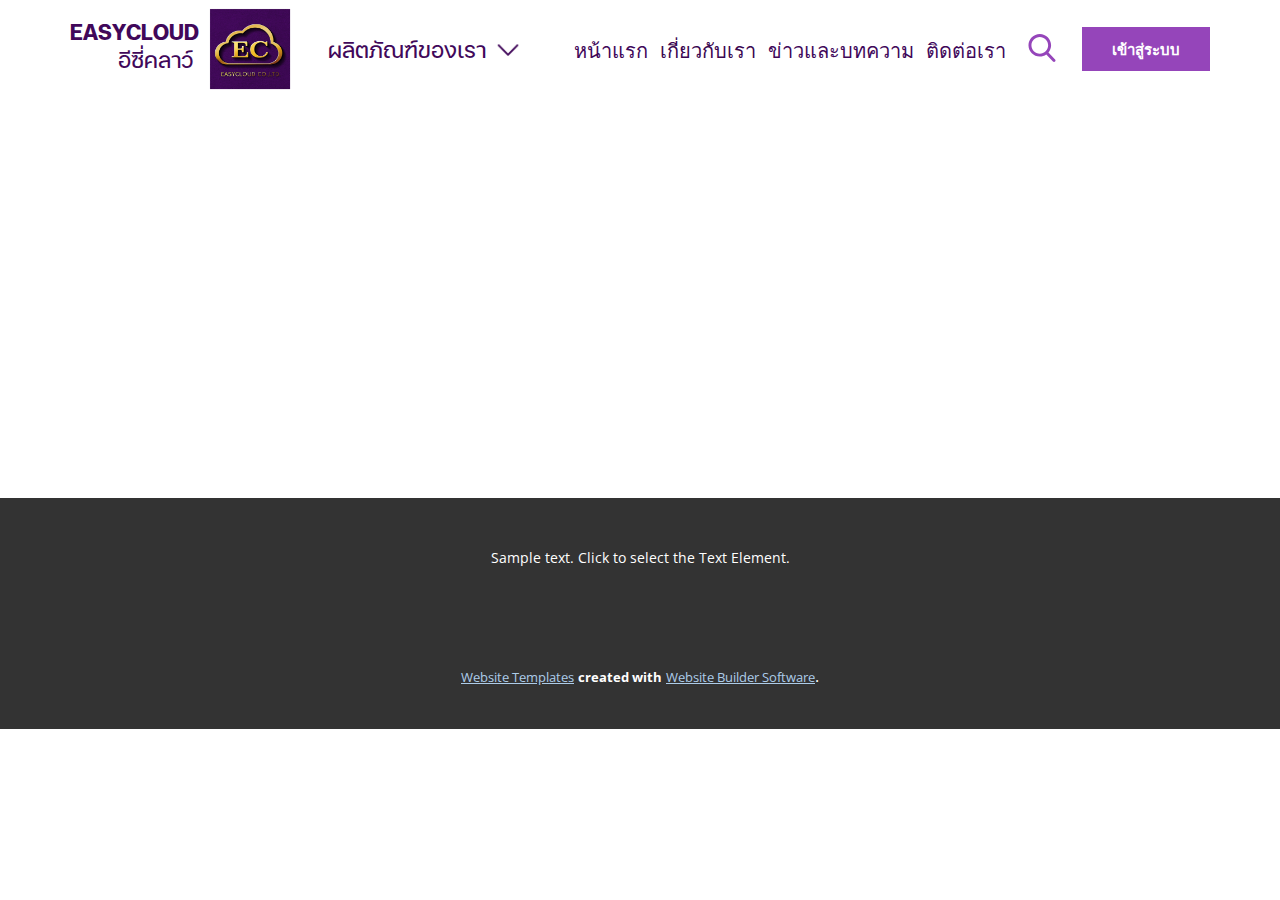
<file: เกี่ยวกับเรา.html>
<!DOCTYPE html>
<html style="font-size: 16px;" lang="en"><head>
    <meta name="viewport" content="width=device-width, initial-scale=1.0">
    <meta charset="utf-8">
    <meta name="keywords" content="">
    <meta name="description" content="">
    <title>เกี่ยวกับเรา</title>
    <link rel="stylesheet" href="nicepage.css" media="screen">
<link rel="stylesheet" href="เกี่ยวกับเรา.css" media="screen">
    <script class="u-script" type="text/javascript" src="jquery.js" defer=""></script>
    <script class="u-script" type="text/javascript" src="nicepage.js" defer=""></script>
    <meta name="generator" content="Nicepage 5.0.7, nicepage.com">
    <meta name="referrer" content="origin">
    
    <link id="u-theme-google-font" rel="stylesheet" href="https://fonts.googleapis.com/css?family=Roboto:100,100i,300,300i,400,400i,500,500i,700,700i,900,900i|Open+Sans:300,300i,400,400i,500,500i,600,600i,700,700i,800,800i">
    
    
    
    <script type="application/ld+json">{
		"@context": "http://schema.org",
		"@type": "Organization",
		"name": "Site1",
		"logo": "images/LOGO-ICON-EASYCLOUD-23.png"
}</script>
    <meta name="theme-color" content="#478ac9">
    <meta property="og:title" content="เกี่ยวกับเรา">
    <meta property="og:type" content="website">
  </head>
  <body class="u-body u-xl-mode" data-lang="en"><header class="u-clearfix u-header" id="sec-c71e" data-animation-name="" data-animation-duration="0" data-animation-delay="0" data-animation-direction=""><div class="u-clearfix u-sheet u-valign-middle-sm u-valign-middle-xl u-sheet-1">
        <a href="https://nicepage.com" class="u-enable-responsive u-image u-logo u-image-1" data-image-width="600" data-image-height="600">
          <img src="images/LOGO-ICON-EASYCLOUD-23.png" class="u-logo-image u-logo-image-1">
        </a>
        <p class="u-custom-font u-hidden-xs u-text u-text-custom-color-1 u-text-1">EASYCLOUD </p>
        <p class="u-custom-font u-hidden-xs u-text u-text-custom-color-1 u-text-2">&nbsp;อีซี่ค​ลาว์&nbsp;</p>
        <p class="u-align-left u-custom-font u-hidden-xs u-text u-text-custom-color-1 u-text-3">ผลิตภัณฑ์ของเรา&nbsp;<span class="u-file-icon u-icon u-text-custom-color-1"><img src="images/2985150-351eda5b.png" alt=""></span>
        </p>
        <a href="https://nicepage.com/c/testimonials-html-templates" class="u-border-none u-btn u-button-style u-custom-color-2 u-hover-palette-1-dark-1 u-btn-1">เข้าสู่ระบบ</a>
        <nav class="u-menu u-menu-one-level u-offcanvas u-menu-1" data-responsive-from="XS">
          <div class="menu-collapse" style="font-size: 1.25rem; letter-spacing: 0px;">
            <a class="u-button-style u-custom-color u-custom-left-right-menu-spacing u-custom-padding-bottom u-custom-text-active-color u-custom-text-color u-custom-text-hover-color u-custom-top-bottom-menu-spacing u-nav-link u-text-active-palette-1-base u-text-hover-palette-2-base" href="#" style="font-size: calc(1em + 8px);">
              <svg class="u-svg-link" viewBox="0 0 24 24"><use xmlns:xlink="http://www.w3.org/1999/xlink" xlink:href="#menu-hamburger"></use></svg>
              <svg class="u-svg-content" version="1.1" id="menu-hamburger" viewBox="0 0 16 16" x="0px" y="0px" xmlns:xlink="http://www.w3.org/1999/xlink" xmlns="http://www.w3.org/2000/svg"><g><rect y="1" width="16" height="2"></rect><rect y="7" width="16" height="2"></rect><rect y="13" width="16" height="2"></rect>
</g></svg>
            </a>
          </div>
          <div class="u-custom-menu u-nav-container">
            <ul class="u-nav u-unstyled u-nav-1"><li class="u-nav-item"><a class="u-button-style u-nav-link u-text-custom-color-1" href="ผลิตภัณฑ์ของเรา-​.html" style="padding: 10px 6px;">หน้าแรก</a>
</li><li class="u-nav-item"><a class="u-button-style u-nav-link u-text-custom-color-1" href="เกี่ยวกับเรา.html" style="padding: 10px 6px;">เกี่ยวกับเรา</a>
</li><li class="u-nav-item"><a class="u-button-style u-nav-link u-text-custom-color-1" href="ข่าวและบทความ.html" style="padding: 10px 6px;">ข่าวและบทความ</a>
</li><li class="u-nav-item"><a class="u-button-style u-nav-link u-text-custom-color-1" href="ติดต่อเรา.html" style="padding: 10px 6px;">ติดต่อเรา</a>
</li></ul>
          </div>
          <div class="u-custom-menu u-nav-container-collapse">
            <div class="u-black u-container-style u-inner-container-layout u-opacity u-opacity-95 u-sidenav">
              <div class="u-inner-container-layout u-sidenav-overflow">
                <div class="u-menu-close"></div>
                <ul class="u-align-center u-nav u-popupmenu-items u-unstyled u-nav-2"><li class="u-nav-item"><a class="u-button-style u-nav-link" href="ผลิตภัณฑ์ของเรา-​.html">หน้าแรก</a>
</li><li class="u-nav-item"><a class="u-button-style u-nav-link" href="เกี่ยวกับเรา.html">เกี่ยวกับเรา</a>
</li><li class="u-nav-item"><a class="u-button-style u-nav-link" href="ข่าวและบทความ.html">ข่าวและบทความ</a>
</li><li class="u-nav-item"><a class="u-button-style u-nav-link" href="ติดต่อเรา.html">ติดต่อเรา</a>
</li></ul>
              </div>
            </div>
            <div class="u-black u-menu-overlay u-opacity u-opacity-70"></div>
          </div>
        </nav><span class="u-icon u-text-custom-color-2 u-icon-2"><svg class="u-svg-link" preserveAspectRatio="xMidYMin slice" viewBox="0 0 56.966 56.966" style=""><use xmlns:xlink="http://www.w3.org/1999/xlink" xlink:href="#svg-9ce2"></use></svg><svg class="u-svg-content" viewBox="0 0 56.966 56.966" x="0px" y="0px" id="svg-9ce2" style="enable-background:new 0 0 56.966 56.966;"><path d="M55.146,51.887L41.588,37.786c3.486-4.144,5.396-9.358,5.396-14.786c0-12.682-10.318-23-23-23s-23,10.318-23,23
	s10.318,23,23,23c4.761,0,9.298-1.436,13.177-4.162l13.661,14.208c0.571,0.593,1.339,0.92,2.162,0.92
	c0.779,0,1.518-0.297,2.079-0.837C56.255,54.982,56.293,53.08,55.146,51.887z M23.984,6c9.374,0,17,7.626,17,17s-7.626,17-17,17
	s-17-7.626-17-17S14.61,6,23.984,6z"></path></svg></span>
      </div></header>
    <section class="u-clearfix u-section-1" id="sec-aa51">
      <div class="u-clearfix u-sheet u-sheet-1"></div>
    </section>
    
    
    
    <footer class="u-align-center u-clearfix u-footer u-grey-80 u-footer" id="sec-2d7b"><div class="u-clearfix u-sheet u-sheet-1">
        <p class="u-small-text u-text u-text-variant u-text-1">Sample text. Click to select the Text Element.</p>
      </div></footer>
    <section class="u-backlink u-clearfix u-grey-80">
      <a class="u-link" href="https://nicepage.com/website-templates" target="_blank">
        <span>Website Templates</span>
      </a>
      <p class="u-text">
        <span>created with</span>
      </p>
      <a class="u-link" href="" target="_blank">
        <span>Website Builder Software</span>
      </a>. 
    </section>
  
</body></html>
</file>
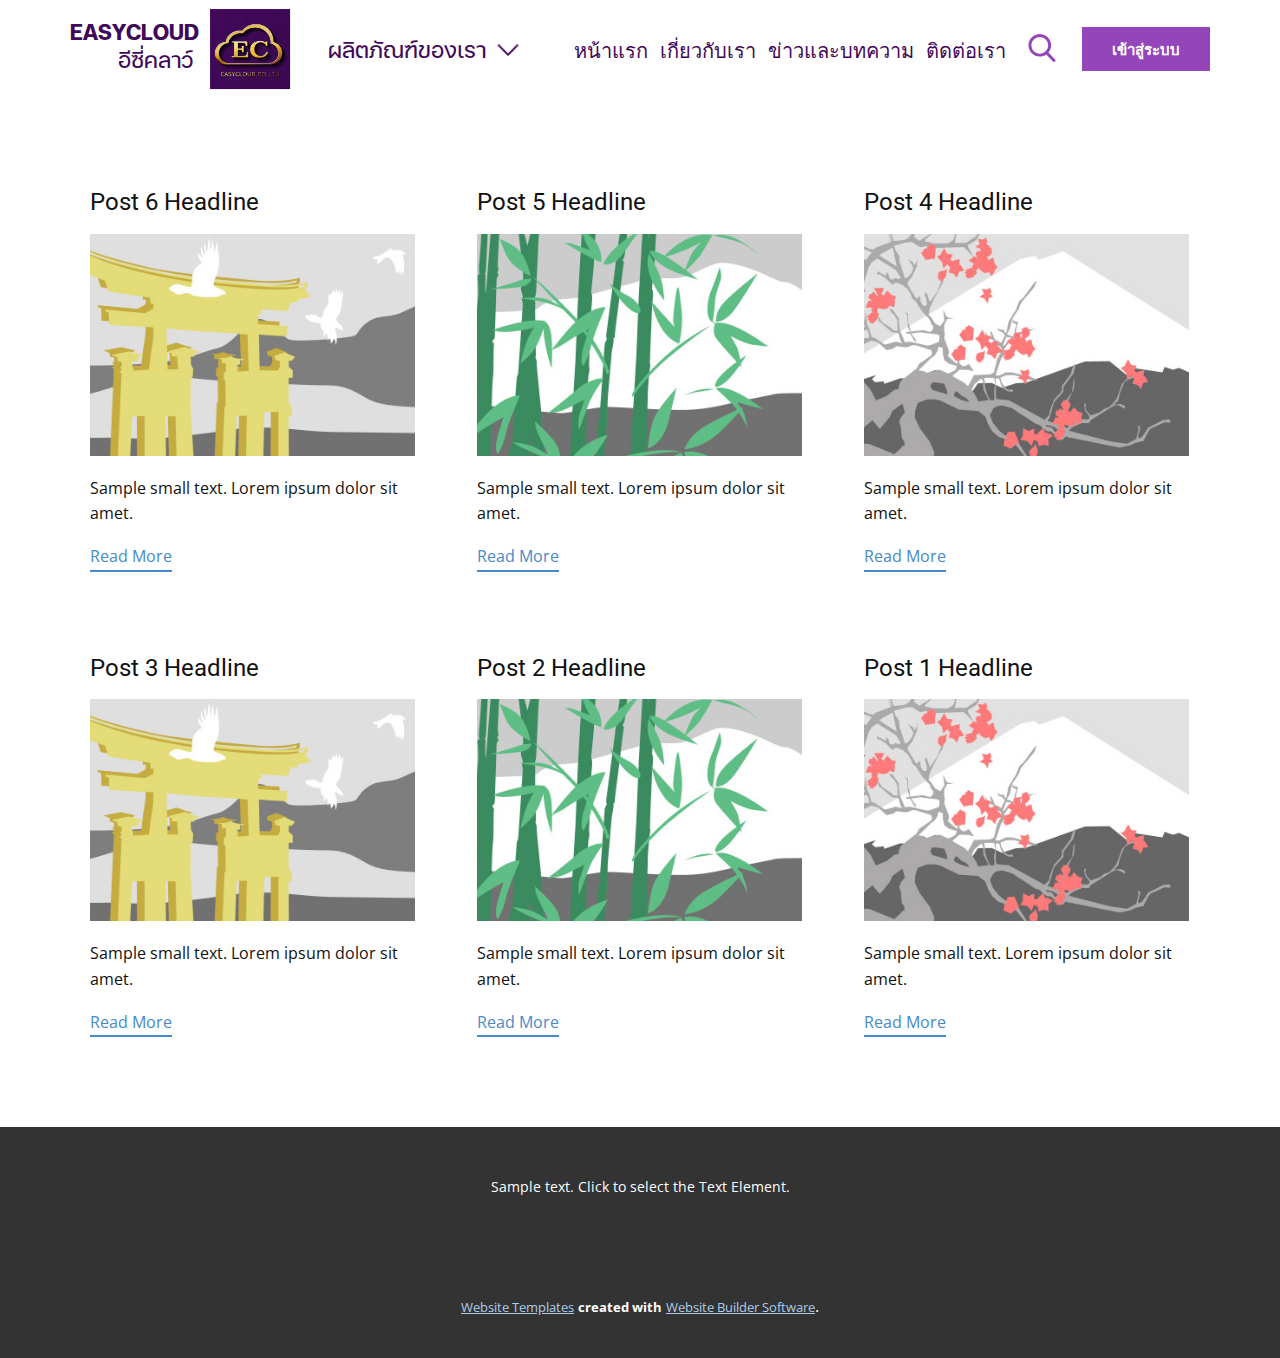
<file: blog/blog.html>
<!DOCTYPE html>
<html style="font-size: 16px;" lang="en"><head>
    <meta name="viewport" content="width=device-width, initial-scale=1.0">
    <meta charset="utf-8">
    <meta name="keywords" content="">
    <meta name="description" content="">
    <title>Blog Template</title>
    <link rel="stylesheet" href="../nicepage.css" media="screen">
<link rel="stylesheet" href="../Blog-Template.css" media="screen">
    <script class="u-script" type="text/javascript" src="../jquery.js" defer=""></script>
    <script class="u-script" type="text/javascript" src="../nicepage.js" defer=""></script>
    <meta name="generator" content="Nicepage 5.0.7, nicepage.com">
    <meta name="referrer" content="origin">
    
    <link id="u-theme-google-font" rel="stylesheet" href="https://fonts.googleapis.com/css?family=Roboto:100,100i,300,300i,400,400i,500,500i,700,700i,900,900i|Open+Sans:300,300i,400,400i,500,500i,600,600i,700,700i,800,800i">
    
    
    
    <script type="application/ld+json">{
		"@context": "http://schema.org",
		"@type": "Organization",
		"name": "Site1",
		"logo": "images/LOGO-ICON-EASYCLOUD-23.png"
}</script>
    <meta name="theme-color" content="#478ac9">
  </head>
  <body class="u-body u-xl-mode" data-lang="en"><header class="u-clearfix u-header" id="sec-c71e" data-animation-name="" data-animation-duration="0" data-animation-delay="0" data-animation-direction=""><div class="u-clearfix u-sheet u-valign-middle-sm u-valign-middle-xl u-sheet-1">
        <a href="https://nicepage.com" class="u-enable-responsive u-image u-logo u-image-1" data-image-width="600" data-image-height="600">
          <img src="../images/LOGO-ICON-EASYCLOUD-23.png" class="u-logo-image u-logo-image-1">
        </a>
        <p class="u-custom-font u-hidden-xs u-text u-text-custom-color-1 u-text-1">EASYCLOUD </p>
        <p class="u-custom-font u-hidden-xs u-text u-text-custom-color-1 u-text-2">&nbsp;อีซี่ค​ลาว์&nbsp;</p>
        <p class="u-align-left u-custom-font u-hidden-xs u-text u-text-custom-color-1 u-text-3">ผลิตภัณฑ์ของเรา&nbsp;<span class="u-file-icon u-icon u-text-custom-color-1"><img src="../images/2985150-351eda5b.png" alt=""></span>
        </p>
        <a href="https://nicepage.com/c/testimonials-html-templates" class="u-border-none u-btn u-button-style u-custom-color-2 u-hover-palette-1-dark-1 u-btn-1">เข้าสู่ระบบ</a>
        <nav class="u-menu u-menu-one-level u-offcanvas u-menu-1" data-responsive-from="XS">
          <div class="menu-collapse" style="font-size: 1.25rem; letter-spacing: 0px;">
            <a class="u-button-style u-custom-color u-custom-left-right-menu-spacing u-custom-padding-bottom u-custom-text-active-color u-custom-text-color u-custom-text-hover-color u-custom-top-bottom-menu-spacing u-nav-link u-text-active-palette-1-base u-text-hover-palette-2-base" href="#" style="font-size: calc(1em + 8px);">
              <svg class="u-svg-link" viewBox="0 0 24 24"><use xmlns:xlink="http://www.w3.org/1999/xlink" xlink:href="#menu-hamburger"></use></svg>
              <svg class="u-svg-content" version="1.1" id="menu-hamburger" viewBox="0 0 16 16" x="0px" y="0px" xmlns:xlink="http://www.w3.org/1999/xlink" xmlns="http://www.w3.org/2000/svg"><g><rect y="1" width="16" height="2"></rect><rect y="7" width="16" height="2"></rect><rect y="13" width="16" height="2"></rect>
</g></svg>
            </a>
          </div>
          <div class="u-custom-menu u-nav-container">
            <ul class="u-nav u-unstyled u-nav-1"><li class="u-nav-item"><a class="u-button-style u-nav-link u-text-custom-color-1" href="../ผลิตภัณฑ์ของเรา-​.html" style="padding: 10px 6px;">หน้าแรก</a>
</li><li class="u-nav-item"><a class="u-button-style u-nav-link u-text-custom-color-1" href="../เกี่ยวกับเรา.html" style="padding: 10px 6px;">เกี่ยวกับเรา</a>
</li><li class="u-nav-item"><a class="u-button-style u-nav-link u-text-custom-color-1" href="../ข่าวและบทความ.html" style="padding: 10px 6px;">ข่าวและบทความ</a>
</li><li class="u-nav-item"><a class="u-button-style u-nav-link u-text-custom-color-1" href="../ติดต่อเรา.html" style="padding: 10px 6px;">ติดต่อเรา</a>
</li></ul>
          </div>
          <div class="u-custom-menu u-nav-container-collapse">
            <div class="u-black u-container-style u-inner-container-layout u-opacity u-opacity-95 u-sidenav">
              <div class="u-inner-container-layout u-sidenav-overflow">
                <div class="u-menu-close"></div>
                <ul class="u-align-center u-nav u-popupmenu-items u-unstyled u-nav-2"><li class="u-nav-item"><a class="u-button-style u-nav-link" href="../ผลิตภัณฑ์ของเรา-​.html">หน้าแรก</a>
</li><li class="u-nav-item"><a class="u-button-style u-nav-link" href="../เกี่ยวกับเรา.html">เกี่ยวกับเรา</a>
</li><li class="u-nav-item"><a class="u-button-style u-nav-link" href="../ข่าวและบทความ.html">ข่าวและบทความ</a>
</li><li class="u-nav-item"><a class="u-button-style u-nav-link" href="../ติดต่อเรา.html">ติดต่อเรา</a>
</li></ul>
              </div>
            </div>
            <div class="u-black u-menu-overlay u-opacity u-opacity-70"></div>
          </div>
        </nav><span class="u-icon u-text-custom-color-2 u-icon-2"><svg class="u-svg-link" preserveAspectRatio="xMidYMin slice" viewBox="0 0 56.966 56.966" style=""><use xmlns:xlink="http://www.w3.org/1999/xlink" xlink:href="#svg-9ce2"></use></svg><svg class="u-svg-content" viewBox="0 0 56.966 56.966" x="0px" y="0px" id="svg-9ce2" style="enable-background:new 0 0 56.966 56.966;"><path d="M55.146,51.887L41.588,37.786c3.486-4.144,5.396-9.358,5.396-14.786c0-12.682-10.318-23-23-23s-23,10.318-23,23
	s10.318,23,23,23c4.761,0,9.298-1.436,13.177-4.162l13.661,14.208c0.571,0.593,1.339,0.92,2.162,0.92
	c0.779,0,1.518-0.297,2.079-0.837C56.255,54.982,56.293,53.08,55.146,51.887z M23.984,6c9.374,0,17,7.626,17,17s-7.626,17-17,17
	s-17-7.626-17-17S14.61,6,23.984,6z"></path></svg></span>
      </div></header>
    <section class="u-clearfix u-section-1" id="sec-4cab">
      <div class="u-clearfix u-sheet u-valign-middle u-sheet-1"><!--blog--><!--blog_options_json--><!--{"type":"Recent","source":"","tags":"","count":""}--><!--/blog_options_json-->
        <div class="u-blog u-expanded-width u-repeater u-repeater-1"><!--blog_post-->
          <div class="u-blog-post u-container-style u-repeater-item u-white u-repeater-item-1">
            <div class="u-container-layout u-similar-container u-valign-top u-container-layout-1"><!--blog_post_header-->
              <h4 class="u-blog-control u-text u-text-1">
                <a class="u-post-header-link" href="../blog/post-5.html">Post 6 Headline</a>
              </h4><!--/blog_post_header--><!--blog_post_image-->
              <a class="u-post-header-link" href="../blog/post-5.html"><img alt="" class="u-blog-control u-expanded-width u-image u-image-default u-image-1" src="../images/8ad73f3c.jpeg"></a><!--/blog_post_image--><!--blog_post_content-->
              <div class="u-blog-control u-post-content u-text u-text-2 fr-view">Sample small text. Lorem ipsum dolor sit amet.</div><!--/blog_post_content--><!--blog_post_readmore-->
              <a href="../blog/post-5.html" class="u-blog-control u-border-2 u-border-palette-1-base u-btn u-btn-rectangle u-button-style u-none u-btn-1"><!--blog_post_readmore_content--><!--options_json--><!--{"content":"","defaultValue":"Read More"}--><!--/options_json-->Read More<!--/blog_post_readmore_content--></a><!--/blog_post_readmore-->
            </div>
          </div><div class="u-blog-post u-container-style u-repeater-item u-video-cover u-white">
            <div class="u-container-layout u-similar-container u-valign-top u-container-layout-2"><!--blog_post_header-->
              <h4 class="u-blog-control u-text u-text-3">
                <a class="u-post-header-link" href="../blog/post-4.html">Post 5 Headline</a>
              </h4><!--/blog_post_header--><!--blog_post_image-->
              <a class="u-post-header-link" href="../blog/post-4.html"><img alt="" class="u-blog-control u-expanded-width u-image u-image-default u-image-2" src="../images/68f64b9d.jpeg"></a><!--/blog_post_image--><!--blog_post_content-->
              <div class="u-blog-control u-post-content u-text u-text-4 fr-view">Sample small text. Lorem ipsum dolor sit amet.</div><!--/blog_post_content--><!--blog_post_readmore-->
              <a href="../blog/post-4.html" class="u-blog-control u-border-2 u-border-palette-1-base u-btn u-btn-rectangle u-button-style u-none u-btn-2"><!--blog_post_readmore_content--><!--options_json--><!--{"content":"","defaultValue":"Read More"}--><!--/options_json-->Read More<!--/blog_post_readmore_content--></a><!--/blog_post_readmore-->
            </div>
          </div><div class="u-blog-post u-container-style u-repeater-item u-video-cover u-white">
            <div class="u-container-layout u-similar-container u-valign-top u-container-layout-3"><!--blog_post_header-->
              <h4 class="u-blog-control u-text u-text-5">
                <a class="u-post-header-link" href="../blog/post-3.html">Post 4 Headline</a>
              </h4><!--/blog_post_header--><!--blog_post_image-->
              <a class="u-post-header-link" href="../blog/post-3.html"><img alt="" class="u-blog-control u-expanded-width u-image u-image-default u-image-3" src="../images/0fd3416c.jpeg"></a><!--/blog_post_image--><!--blog_post_content-->
              <div class="u-blog-control u-post-content u-text u-text-6 fr-view">Sample small text. Lorem ipsum dolor sit amet.</div><!--/blog_post_content--><!--blog_post_readmore-->
              <a href="../blog/post-3.html" class="u-blog-control u-border-2 u-border-palette-1-base u-btn u-btn-rectangle u-button-style u-none u-btn-3"><!--blog_post_readmore_content--><!--options_json--><!--{"content":"","defaultValue":"Read More"}--><!--/options_json-->Read More<!--/blog_post_readmore_content--></a><!--/blog_post_readmore-->
            </div>
          </div><div class="u-blog-post u-container-style u-repeater-item u-white u-repeater-item-1">
            <div class="u-container-layout u-similar-container u-valign-top u-container-layout-1"><!--blog_post_header-->
              <h4 class="u-blog-control u-text u-text-1">
                <a class="u-post-header-link" href="../blog/post-2.html">Post 3 Headline</a>
              </h4><!--/blog_post_header--><!--blog_post_image-->
              <a class="u-post-header-link" href="../blog/post-2.html"><img alt="" class="u-blog-control u-expanded-width u-image u-image-default u-image-1" src="../images/8ad73f3c.jpeg"></a><!--/blog_post_image--><!--blog_post_content-->
              <div class="u-blog-control u-post-content u-text u-text-2 fr-view">Sample small text. Lorem ipsum dolor sit amet.</div><!--/blog_post_content--><!--blog_post_readmore-->
              <a href="../blog/post-2.html" class="u-blog-control u-border-2 u-border-palette-1-base u-btn u-btn-rectangle u-button-style u-none u-btn-1"><!--blog_post_readmore_content--><!--options_json--><!--{"content":"","defaultValue":"Read More"}--><!--/options_json-->Read More<!--/blog_post_readmore_content--></a><!--/blog_post_readmore-->
            </div>
          </div><div class="u-blog-post u-container-style u-repeater-item u-video-cover u-white">
            <div class="u-container-layout u-similar-container u-valign-top u-container-layout-2"><!--blog_post_header-->
              <h4 class="u-blog-control u-text u-text-3">
                <a class="u-post-header-link" href="../blog/post-1.html">Post 2 Headline</a>
              </h4><!--/blog_post_header--><!--blog_post_image-->
              <a class="u-post-header-link" href="../blog/post-1.html"><img alt="" class="u-blog-control u-expanded-width u-image u-image-default u-image-2" src="../images/68f64b9d.jpeg"></a><!--/blog_post_image--><!--blog_post_content-->
              <div class="u-blog-control u-post-content u-text u-text-4 fr-view">Sample small text. Lorem ipsum dolor sit amet.</div><!--/blog_post_content--><!--blog_post_readmore-->
              <a href="../blog/post-1.html" class="u-blog-control u-border-2 u-border-palette-1-base u-btn u-btn-rectangle u-button-style u-none u-btn-2"><!--blog_post_readmore_content--><!--options_json--><!--{"content":"","defaultValue":"Read More"}--><!--/options_json-->Read More<!--/blog_post_readmore_content--></a><!--/blog_post_readmore-->
            </div>
          </div><div class="u-blog-post u-container-style u-repeater-item u-video-cover u-white">
            <div class="u-container-layout u-similar-container u-valign-top u-container-layout-3"><!--blog_post_header-->
              <h4 class="u-blog-control u-text u-text-5">
                <a class="u-post-header-link" href="../blog/post.html">Post 1 Headline</a>
              </h4><!--/blog_post_header--><!--blog_post_image-->
              <a class="u-post-header-link" href="../blog/post.html"><img alt="" class="u-blog-control u-expanded-width u-image u-image-default u-image-3" src="../images/0fd3416c.jpeg"></a><!--/blog_post_image--><!--blog_post_content-->
              <div class="u-blog-control u-post-content u-text u-text-6 fr-view">Sample small text. Lorem ipsum dolor sit amet.</div><!--/blog_post_content--><!--blog_post_readmore-->
              <a href="../blog/post.html" class="u-blog-control u-border-2 u-border-palette-1-base u-btn u-btn-rectangle u-button-style u-none u-btn-3"><!--blog_post_readmore_content--><!--options_json--><!--{"content":"","defaultValue":"Read More"}--><!--/options_json-->Read More<!--/blog_post_readmore_content--></a><!--/blog_post_readmore-->
            </div>
          </div><!--/blog_post--><!--blog_post-->
          <!--/blog_post--><!--blog_post-->
          <!--/blog_post-->
        </div><!--/blog-->
      </div>
    </section>
    
    
    
    <footer class="u-align-center u-clearfix u-footer u-grey-80 u-footer" id="sec-2d7b"><div class="u-clearfix u-sheet u-sheet-1">
        <p class="u-small-text u-text u-text-variant u-text-1">Sample text. Click to select the Text Element.</p>
      </div></footer>
    <section class="u-backlink u-clearfix u-grey-80">
      <a class="u-link" href="https://nicepage.com/website-templates" target="_blank">
        <span>Website Templates</span>
      </a>
      <p class="u-text">
        <span>created with</span>
      </p>
      <a class="u-link" href="" target="_blank">
        <span>Website Builder Software</span>
      </a>. 
    </section>
  
</body></html>
</file>
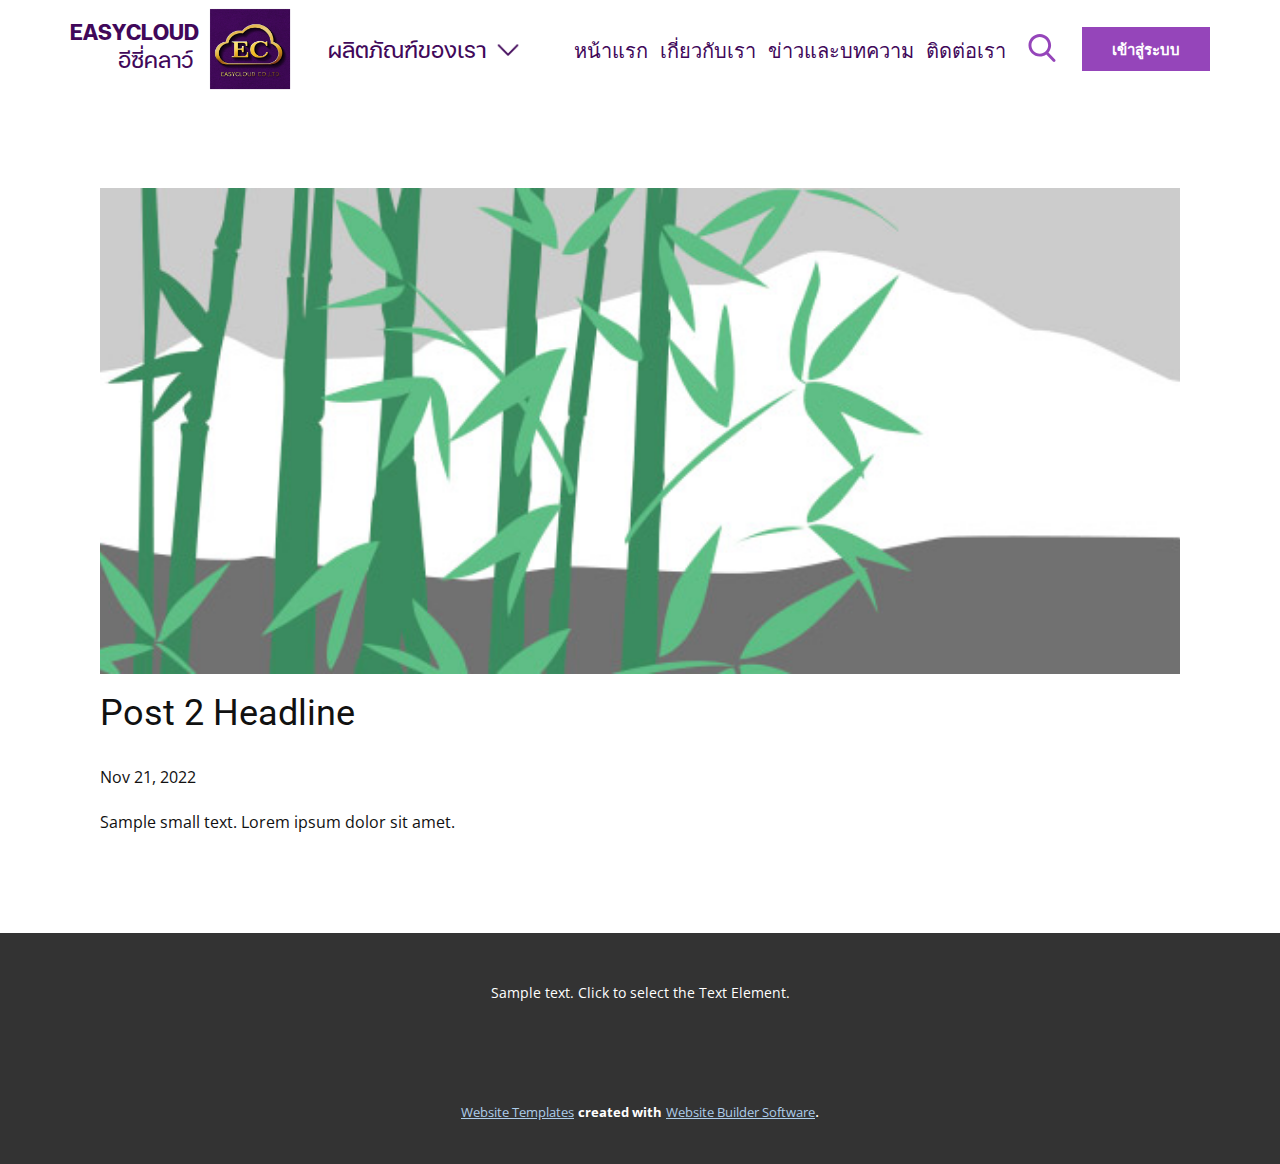
<file: blog/post-1.html>
<!DOCTYPE html>
<html style="font-size: 16px;" lang="en"><head>
    <meta name="viewport" content="width=device-width, initial-scale=1.0">
    <meta charset="utf-8">
    <meta name="keywords" content="Post 1 Headline">
    <meta name="description" content="">
    <title>Post 2 Headline</title>
    <link rel="stylesheet" href="../nicepage.css" media="screen">
<link rel="stylesheet" href="../Post-Template.css" media="screen">
    <script class="u-script" type="text/javascript" src="../jquery.js" defer=""></script>
    <script class="u-script" type="text/javascript" src="../nicepage.js" defer=""></script>
    <meta name="generator" content="Nicepage 5.0.7, nicepage.com">
    <meta name="referrer" content="origin">
    
    <link id="u-theme-google-font" rel="stylesheet" href="https://fonts.googleapis.com/css?family=Roboto:100,100i,300,300i,400,400i,500,500i,700,700i,900,900i|Open+Sans:300,300i,400,400i,500,500i,600,600i,700,700i,800,800i">
    
    
    
    <script type="application/ld+json">{
		"@context": "http://schema.org",
		"@type": "Organization",
		"name": "Site1",
		"logo": "images/LOGO-ICON-EASYCLOUD-23.png"
}</script>
    <meta name="theme-color" content="#478ac9">
  </head>
  <body class="u-body u-xl-mode" data-lang="en"><header class="u-clearfix u-header" id="sec-c71e" data-animation-name="" data-animation-duration="0" data-animation-delay="0" data-animation-direction=""><div class="u-clearfix u-sheet u-valign-middle-sm u-valign-middle-xl u-sheet-1">
        <a href="https://nicepage.com" class="u-enable-responsive u-image u-logo u-image-1" data-image-width="600" data-image-height="600">
          <img src="../images/LOGO-ICON-EASYCLOUD-23.png" class="u-logo-image u-logo-image-1">
        </a>
        <p class="u-custom-font u-hidden-xs u-text u-text-custom-color-1 u-text-1">EASYCLOUD </p>
        <p class="u-custom-font u-hidden-xs u-text u-text-custom-color-1 u-text-2">&nbsp;อีซี่ค​ลาว์&nbsp;</p>
        <p class="u-align-left u-custom-font u-hidden-xs u-text u-text-custom-color-1 u-text-3">ผลิตภัณฑ์ของเรา&nbsp;<span class="u-file-icon u-icon u-text-custom-color-1"><img src="../images/2985150-351eda5b.png" alt=""></span>
        </p>
        <a href="https://nicepage.com/c/testimonials-html-templates" class="u-border-none u-btn u-button-style u-custom-color-2 u-hover-palette-1-dark-1 u-btn-1">เข้าสู่ระบบ</a>
        <nav class="u-menu u-menu-one-level u-offcanvas u-menu-1" data-responsive-from="XS">
          <div class="menu-collapse" style="font-size: 1.25rem; letter-spacing: 0px;">
            <a class="u-button-style u-custom-color u-custom-left-right-menu-spacing u-custom-padding-bottom u-custom-text-active-color u-custom-text-color u-custom-text-hover-color u-custom-top-bottom-menu-spacing u-nav-link u-text-active-palette-1-base u-text-hover-palette-2-base" href="#" style="font-size: calc(1em + 8px);">
              <svg class="u-svg-link" viewBox="0 0 24 24"><use xmlns:xlink="http://www.w3.org/1999/xlink" xlink:href="#menu-hamburger"></use></svg>
              <svg class="u-svg-content" version="1.1" id="menu-hamburger" viewBox="0 0 16 16" x="0px" y="0px" xmlns:xlink="http://www.w3.org/1999/xlink" xmlns="http://www.w3.org/2000/svg"><g><rect y="1" width="16" height="2"></rect><rect y="7" width="16" height="2"></rect><rect y="13" width="16" height="2"></rect>
</g></svg>
            </a>
          </div>
          <div class="u-custom-menu u-nav-container">
            <ul class="u-nav u-unstyled u-nav-1"><li class="u-nav-item"><a class="u-button-style u-nav-link u-text-custom-color-1" href="../ผลิตภัณฑ์ของเรา-​.html" style="padding: 10px 6px;">หน้าแรก</a>
</li><li class="u-nav-item"><a class="u-button-style u-nav-link u-text-custom-color-1" href="../เกี่ยวกับเรา.html" style="padding: 10px 6px;">เกี่ยวกับเรา</a>
</li><li class="u-nav-item"><a class="u-button-style u-nav-link u-text-custom-color-1" href="../ข่าวและบทความ.html" style="padding: 10px 6px;">ข่าวและบทความ</a>
</li><li class="u-nav-item"><a class="u-button-style u-nav-link u-text-custom-color-1" href="../ติดต่อเรา.html" style="padding: 10px 6px;">ติดต่อเรา</a>
</li></ul>
          </div>
          <div class="u-custom-menu u-nav-container-collapse">
            <div class="u-black u-container-style u-inner-container-layout u-opacity u-opacity-95 u-sidenav">
              <div class="u-inner-container-layout u-sidenav-overflow">
                <div class="u-menu-close"></div>
                <ul class="u-align-center u-nav u-popupmenu-items u-unstyled u-nav-2"><li class="u-nav-item"><a class="u-button-style u-nav-link" href="../ผลิตภัณฑ์ของเรา-​.html">หน้าแรก</a>
</li><li class="u-nav-item"><a class="u-button-style u-nav-link" href="../เกี่ยวกับเรา.html">เกี่ยวกับเรา</a>
</li><li class="u-nav-item"><a class="u-button-style u-nav-link" href="../ข่าวและบทความ.html">ข่าวและบทความ</a>
</li><li class="u-nav-item"><a class="u-button-style u-nav-link" href="../ติดต่อเรา.html">ติดต่อเรา</a>
</li></ul>
              </div>
            </div>
            <div class="u-black u-menu-overlay u-opacity u-opacity-70"></div>
          </div>
        </nav><span class="u-icon u-text-custom-color-2 u-icon-2"><svg class="u-svg-link" preserveAspectRatio="xMidYMin slice" viewBox="0 0 56.966 56.966" style=""><use xmlns:xlink="http://www.w3.org/1999/xlink" xlink:href="#svg-9ce2"></use></svg><svg class="u-svg-content" viewBox="0 0 56.966 56.966" x="0px" y="0px" id="svg-9ce2" style="enable-background:new 0 0 56.966 56.966;"><path d="M55.146,51.887L41.588,37.786c3.486-4.144,5.396-9.358,5.396-14.786c0-12.682-10.318-23-23-23s-23,10.318-23,23
	s10.318,23,23,23c4.761,0,9.298-1.436,13.177-4.162l13.661,14.208c0.571,0.593,1.339,0.92,2.162,0.92
	c0.779,0,1.518-0.297,2.079-0.837C56.255,54.982,56.293,53.08,55.146,51.887z M23.984,6c9.374,0,17,7.626,17,17s-7.626,17-17,17
	s-17-7.626-17-17S14.61,6,23.984,6z"></path></svg></span>
      </div></header>
    <section class="u-align-center u-clearfix u-section-1" id="sec-fc38">
      <div class="u-clearfix u-sheet u-valign-middle-md u-valign-middle-sm u-valign-middle-xs u-sheet-1"><!--post_details--><!--post_details_options_json--><!--{"source":""}--><!--/post_details_options_json--><!--blog_post-->
        <div class="u-container-style u-expanded-width u-post-details u-post-details-1">
          <div class="u-container-layout u-valign-middle u-container-layout-1"><!--blog_post_image-->
            <img alt="" class="u-blog-control u-expanded-width u-image u-image-default u-image-1" src="../images/68f64b9d.jpeg"><!--/blog_post_image--><!--blog_post_header-->
            <h2 class="u-blog-control u-text u-text-1">Post 2 Headline</h2><!--/blog_post_header--><!--blog_post_metadata-->
            <div class="u-blog-control u-metadata u-metadata-1"><!--blog_post_metadata_date-->
              <span class="u-meta-date u-meta-icon">Nov 21, 2022</span><!--/blog_post_metadata_date--><!--blog_post_metadata_category-->
              <!--/blog_post_metadata_category--><!--blog_post_metadata_comments-->
              <!--/blog_post_metadata_comments-->
            </div><!--/blog_post_metadata--><!--blog_post_content-->
            <div class="u-align-justify u-blog-control u-post-content u-text u-text-2 fr-view">
  Sample small text. Lorem ipsum dolor sit amet.
  </div><!--/blog_post_content-->
          </div>
        </div><!--/blog_post--><!--/post_details-->
      </div>
    </section>
    
    
    
    <footer class="u-align-center u-clearfix u-footer u-grey-80 u-footer" id="sec-2d7b"><div class="u-clearfix u-sheet u-sheet-1">
        <p class="u-small-text u-text u-text-variant u-text-1">Sample text. Click to select the Text Element.</p>
      </div></footer>
    <section class="u-backlink u-clearfix u-grey-80">
      <a class="u-link" href="https://nicepage.com/website-templates" target="_blank">
        <span>Website Templates</span>
      </a>
      <p class="u-text">
        <span>created with</span>
      </p>
      <a class="u-link" href="" target="_blank">
        <span>Website Builder Software</span>
      </a>. 
    </section>
  
</body></html>
</file>
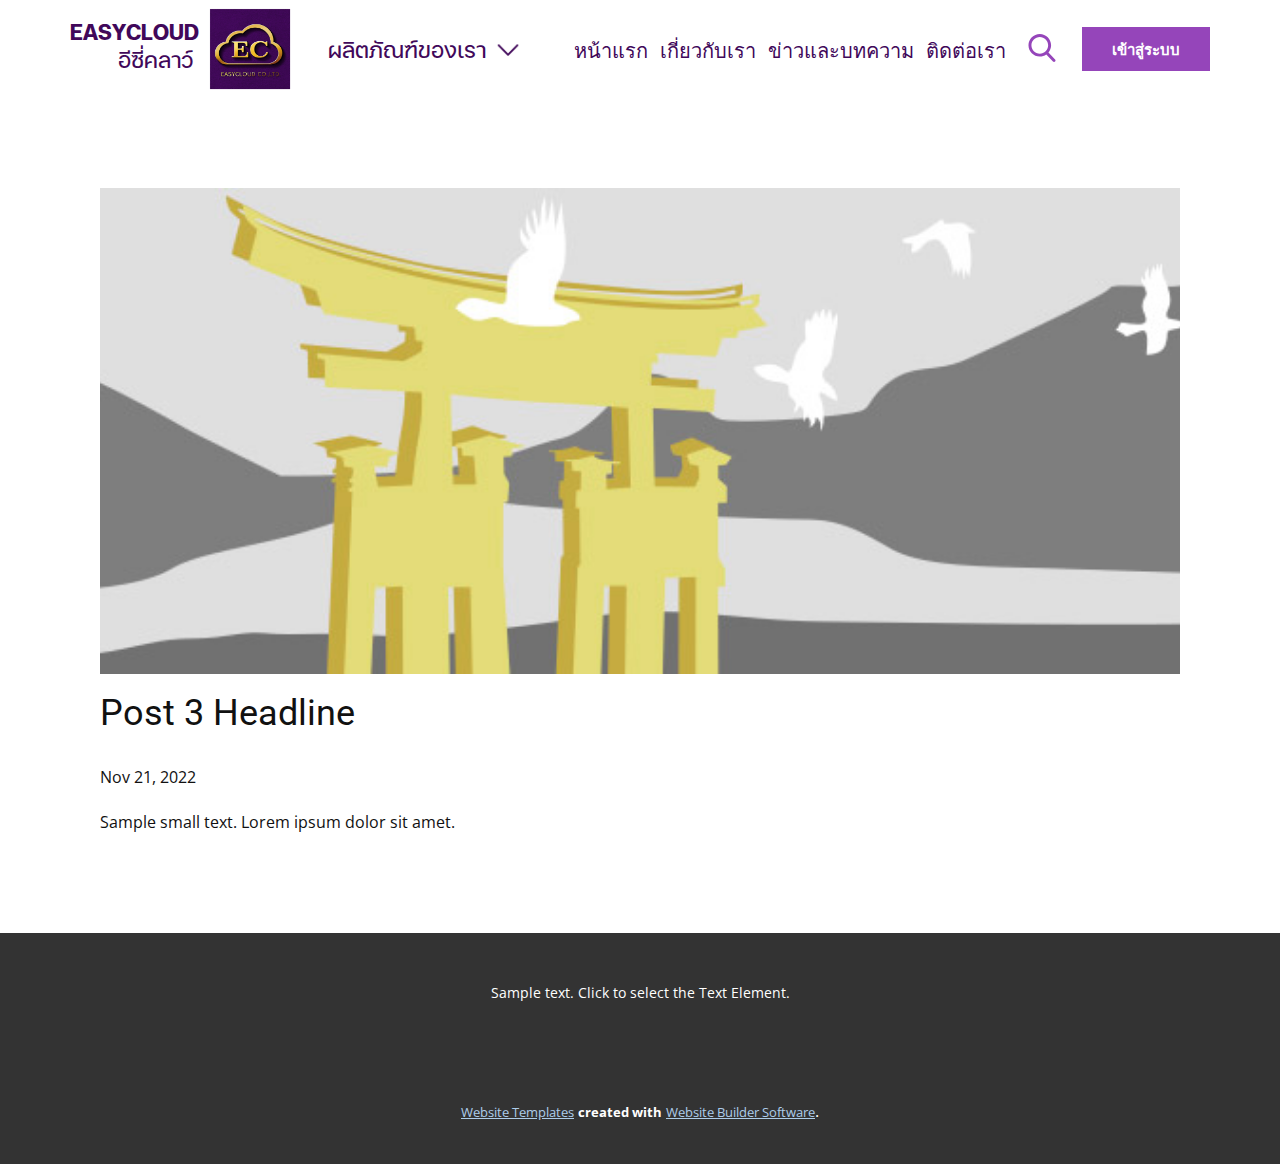
<file: blog/post-2.html>
<!DOCTYPE html>
<html style="font-size: 16px;" lang="en"><head>
    <meta name="viewport" content="width=device-width, initial-scale=1.0">
    <meta charset="utf-8">
    <meta name="keywords" content="Post 1 Headline">
    <meta name="description" content="">
    <title>Post 3 Headline</title>
    <link rel="stylesheet" href="../nicepage.css" media="screen">
<link rel="stylesheet" href="../Post-Template.css" media="screen">
    <script class="u-script" type="text/javascript" src="../jquery.js" defer=""></script>
    <script class="u-script" type="text/javascript" src="../nicepage.js" defer=""></script>
    <meta name="generator" content="Nicepage 5.0.7, nicepage.com">
    <meta name="referrer" content="origin">
    
    <link id="u-theme-google-font" rel="stylesheet" href="https://fonts.googleapis.com/css?family=Roboto:100,100i,300,300i,400,400i,500,500i,700,700i,900,900i|Open+Sans:300,300i,400,400i,500,500i,600,600i,700,700i,800,800i">
    
    
    
    <script type="application/ld+json">{
		"@context": "http://schema.org",
		"@type": "Organization",
		"name": "Site1",
		"logo": "images/LOGO-ICON-EASYCLOUD-23.png"
}</script>
    <meta name="theme-color" content="#478ac9">
  </head>
  <body class="u-body u-xl-mode" data-lang="en"><header class="u-clearfix u-header" id="sec-c71e" data-animation-name="" data-animation-duration="0" data-animation-delay="0" data-animation-direction=""><div class="u-clearfix u-sheet u-valign-middle-sm u-valign-middle-xl u-sheet-1">
        <a href="https://nicepage.com" class="u-enable-responsive u-image u-logo u-image-1" data-image-width="600" data-image-height="600">
          <img src="../images/LOGO-ICON-EASYCLOUD-23.png" class="u-logo-image u-logo-image-1">
        </a>
        <p class="u-custom-font u-hidden-xs u-text u-text-custom-color-1 u-text-1">EASYCLOUD </p>
        <p class="u-custom-font u-hidden-xs u-text u-text-custom-color-1 u-text-2">&nbsp;อีซี่ค​ลาว์&nbsp;</p>
        <p class="u-align-left u-custom-font u-hidden-xs u-text u-text-custom-color-1 u-text-3">ผลิตภัณฑ์ของเรา&nbsp;<span class="u-file-icon u-icon u-text-custom-color-1"><img src="../images/2985150-351eda5b.png" alt=""></span>
        </p>
        <a href="https://nicepage.com/c/testimonials-html-templates" class="u-border-none u-btn u-button-style u-custom-color-2 u-hover-palette-1-dark-1 u-btn-1">เข้าสู่ระบบ</a>
        <nav class="u-menu u-menu-one-level u-offcanvas u-menu-1" data-responsive-from="XS">
          <div class="menu-collapse" style="font-size: 1.25rem; letter-spacing: 0px;">
            <a class="u-button-style u-custom-color u-custom-left-right-menu-spacing u-custom-padding-bottom u-custom-text-active-color u-custom-text-color u-custom-text-hover-color u-custom-top-bottom-menu-spacing u-nav-link u-text-active-palette-1-base u-text-hover-palette-2-base" href="#" style="font-size: calc(1em + 8px);">
              <svg class="u-svg-link" viewBox="0 0 24 24"><use xmlns:xlink="http://www.w3.org/1999/xlink" xlink:href="#menu-hamburger"></use></svg>
              <svg class="u-svg-content" version="1.1" id="menu-hamburger" viewBox="0 0 16 16" x="0px" y="0px" xmlns:xlink="http://www.w3.org/1999/xlink" xmlns="http://www.w3.org/2000/svg"><g><rect y="1" width="16" height="2"></rect><rect y="7" width="16" height="2"></rect><rect y="13" width="16" height="2"></rect>
</g></svg>
            </a>
          </div>
          <div class="u-custom-menu u-nav-container">
            <ul class="u-nav u-unstyled u-nav-1"><li class="u-nav-item"><a class="u-button-style u-nav-link u-text-custom-color-1" href="../ผลิตภัณฑ์ของเรา-​.html" style="padding: 10px 6px;">หน้าแรก</a>
</li><li class="u-nav-item"><a class="u-button-style u-nav-link u-text-custom-color-1" href="../เกี่ยวกับเรา.html" style="padding: 10px 6px;">เกี่ยวกับเรา</a>
</li><li class="u-nav-item"><a class="u-button-style u-nav-link u-text-custom-color-1" href="../ข่าวและบทความ.html" style="padding: 10px 6px;">ข่าวและบทความ</a>
</li><li class="u-nav-item"><a class="u-button-style u-nav-link u-text-custom-color-1" href="../ติดต่อเรา.html" style="padding: 10px 6px;">ติดต่อเรา</a>
</li></ul>
          </div>
          <div class="u-custom-menu u-nav-container-collapse">
            <div class="u-black u-container-style u-inner-container-layout u-opacity u-opacity-95 u-sidenav">
              <div class="u-inner-container-layout u-sidenav-overflow">
                <div class="u-menu-close"></div>
                <ul class="u-align-center u-nav u-popupmenu-items u-unstyled u-nav-2"><li class="u-nav-item"><a class="u-button-style u-nav-link" href="../ผลิตภัณฑ์ของเรา-​.html">หน้าแรก</a>
</li><li class="u-nav-item"><a class="u-button-style u-nav-link" href="../เกี่ยวกับเรา.html">เกี่ยวกับเรา</a>
</li><li class="u-nav-item"><a class="u-button-style u-nav-link" href="../ข่าวและบทความ.html">ข่าวและบทความ</a>
</li><li class="u-nav-item"><a class="u-button-style u-nav-link" href="../ติดต่อเรา.html">ติดต่อเรา</a>
</li></ul>
              </div>
            </div>
            <div class="u-black u-menu-overlay u-opacity u-opacity-70"></div>
          </div>
        </nav><span class="u-icon u-text-custom-color-2 u-icon-2"><svg class="u-svg-link" preserveAspectRatio="xMidYMin slice" viewBox="0 0 56.966 56.966" style=""><use xmlns:xlink="http://www.w3.org/1999/xlink" xlink:href="#svg-9ce2"></use></svg><svg class="u-svg-content" viewBox="0 0 56.966 56.966" x="0px" y="0px" id="svg-9ce2" style="enable-background:new 0 0 56.966 56.966;"><path d="M55.146,51.887L41.588,37.786c3.486-4.144,5.396-9.358,5.396-14.786c0-12.682-10.318-23-23-23s-23,10.318-23,23
	s10.318,23,23,23c4.761,0,9.298-1.436,13.177-4.162l13.661,14.208c0.571,0.593,1.339,0.92,2.162,0.92
	c0.779,0,1.518-0.297,2.079-0.837C56.255,54.982,56.293,53.08,55.146,51.887z M23.984,6c9.374,0,17,7.626,17,17s-7.626,17-17,17
	s-17-7.626-17-17S14.61,6,23.984,6z"></path></svg></span>
      </div></header>
    <section class="u-align-center u-clearfix u-section-1" id="sec-fc38">
      <div class="u-clearfix u-sheet u-valign-middle-md u-valign-middle-sm u-valign-middle-xs u-sheet-1"><!--post_details--><!--post_details_options_json--><!--{"source":""}--><!--/post_details_options_json--><!--blog_post-->
        <div class="u-container-style u-expanded-width u-post-details u-post-details-1">
          <div class="u-container-layout u-valign-middle u-container-layout-1"><!--blog_post_image-->
            <img alt="" class="u-blog-control u-expanded-width u-image u-image-default u-image-1" src="../images/8ad73f3c.jpeg"><!--/blog_post_image--><!--blog_post_header-->
            <h2 class="u-blog-control u-text u-text-1">Post 3 Headline</h2><!--/blog_post_header--><!--blog_post_metadata-->
            <div class="u-blog-control u-metadata u-metadata-1"><!--blog_post_metadata_date-->
              <span class="u-meta-date u-meta-icon">Nov 21, 2022</span><!--/blog_post_metadata_date--><!--blog_post_metadata_category-->
              <!--/blog_post_metadata_category--><!--blog_post_metadata_comments-->
              <!--/blog_post_metadata_comments-->
            </div><!--/blog_post_metadata--><!--blog_post_content-->
            <div class="u-align-justify u-blog-control u-post-content u-text u-text-2 fr-view">
  Sample small text. Lorem ipsum dolor sit amet.
  </div><!--/blog_post_content-->
          </div>
        </div><!--/blog_post--><!--/post_details-->
      </div>
    </section>
    
    
    
    <footer class="u-align-center u-clearfix u-footer u-grey-80 u-footer" id="sec-2d7b"><div class="u-clearfix u-sheet u-sheet-1">
        <p class="u-small-text u-text u-text-variant u-text-1">Sample text. Click to select the Text Element.</p>
      </div></footer>
    <section class="u-backlink u-clearfix u-grey-80">
      <a class="u-link" href="https://nicepage.com/website-templates" target="_blank">
        <span>Website Templates</span>
      </a>
      <p class="u-text">
        <span>created with</span>
      </p>
      <a class="u-link" href="" target="_blank">
        <span>Website Builder Software</span>
      </a>. 
    </section>
  
</body></html>
</file>
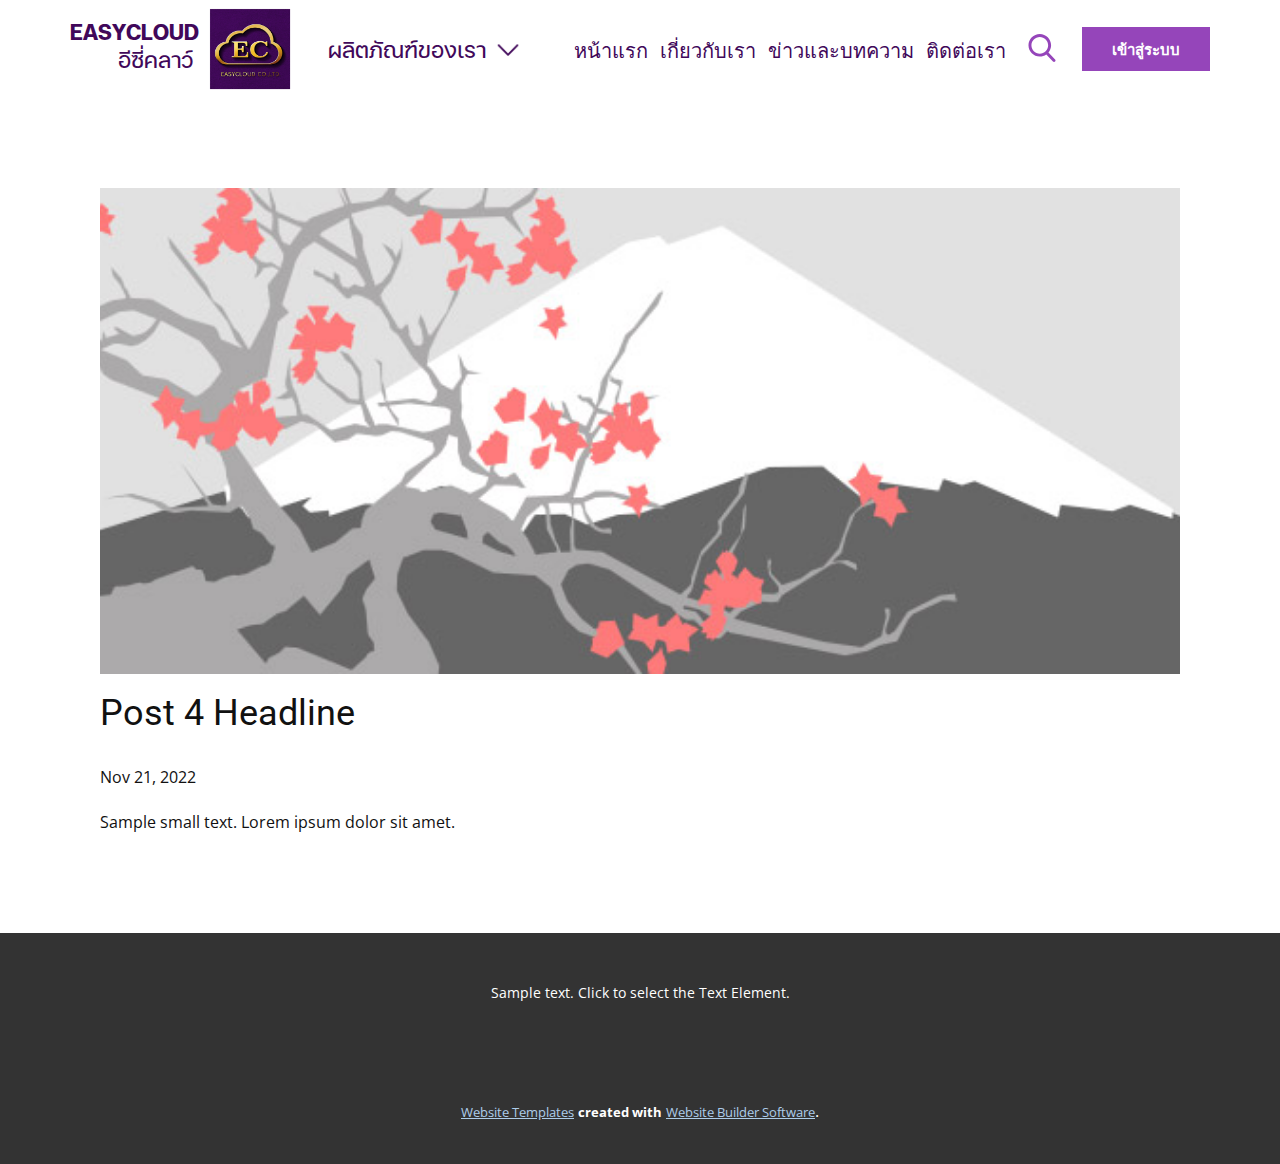
<file: blog/post-3.html>
<!DOCTYPE html>
<html style="font-size: 16px;" lang="en"><head>
    <meta name="viewport" content="width=device-width, initial-scale=1.0">
    <meta charset="utf-8">
    <meta name="keywords" content="Post 1 Headline">
    <meta name="description" content="">
    <title>Post 4 Headline</title>
    <link rel="stylesheet" href="../nicepage.css" media="screen">
<link rel="stylesheet" href="../Post-Template.css" media="screen">
    <script class="u-script" type="text/javascript" src="../jquery.js" defer=""></script>
    <script class="u-script" type="text/javascript" src="../nicepage.js" defer=""></script>
    <meta name="generator" content="Nicepage 5.0.7, nicepage.com">
    <meta name="referrer" content="origin">
    
    <link id="u-theme-google-font" rel="stylesheet" href="https://fonts.googleapis.com/css?family=Roboto:100,100i,300,300i,400,400i,500,500i,700,700i,900,900i|Open+Sans:300,300i,400,400i,500,500i,600,600i,700,700i,800,800i">
    
    
    
    <script type="application/ld+json">{
		"@context": "http://schema.org",
		"@type": "Organization",
		"name": "Site1",
		"logo": "images/LOGO-ICON-EASYCLOUD-23.png"
}</script>
    <meta name="theme-color" content="#478ac9">
  </head>
  <body class="u-body u-xl-mode" data-lang="en"><header class="u-clearfix u-header" id="sec-c71e" data-animation-name="" data-animation-duration="0" data-animation-delay="0" data-animation-direction=""><div class="u-clearfix u-sheet u-valign-middle-sm u-valign-middle-xl u-sheet-1">
        <a href="https://nicepage.com" class="u-enable-responsive u-image u-logo u-image-1" data-image-width="600" data-image-height="600">
          <img src="../images/LOGO-ICON-EASYCLOUD-23.png" class="u-logo-image u-logo-image-1">
        </a>
        <p class="u-custom-font u-hidden-xs u-text u-text-custom-color-1 u-text-1">EASYCLOUD </p>
        <p class="u-custom-font u-hidden-xs u-text u-text-custom-color-1 u-text-2">&nbsp;อีซี่ค​ลาว์&nbsp;</p>
        <p class="u-align-left u-custom-font u-hidden-xs u-text u-text-custom-color-1 u-text-3">ผลิตภัณฑ์ของเรา&nbsp;<span class="u-file-icon u-icon u-text-custom-color-1"><img src="../images/2985150-351eda5b.png" alt=""></span>
        </p>
        <a href="https://nicepage.com/c/testimonials-html-templates" class="u-border-none u-btn u-button-style u-custom-color-2 u-hover-palette-1-dark-1 u-btn-1">เข้าสู่ระบบ</a>
        <nav class="u-menu u-menu-one-level u-offcanvas u-menu-1" data-responsive-from="XS">
          <div class="menu-collapse" style="font-size: 1.25rem; letter-spacing: 0px;">
            <a class="u-button-style u-custom-color u-custom-left-right-menu-spacing u-custom-padding-bottom u-custom-text-active-color u-custom-text-color u-custom-text-hover-color u-custom-top-bottom-menu-spacing u-nav-link u-text-active-palette-1-base u-text-hover-palette-2-base" href="#" style="font-size: calc(1em + 8px);">
              <svg class="u-svg-link" viewBox="0 0 24 24"><use xmlns:xlink="http://www.w3.org/1999/xlink" xlink:href="#menu-hamburger"></use></svg>
              <svg class="u-svg-content" version="1.1" id="menu-hamburger" viewBox="0 0 16 16" x="0px" y="0px" xmlns:xlink="http://www.w3.org/1999/xlink" xmlns="http://www.w3.org/2000/svg"><g><rect y="1" width="16" height="2"></rect><rect y="7" width="16" height="2"></rect><rect y="13" width="16" height="2"></rect>
</g></svg>
            </a>
          </div>
          <div class="u-custom-menu u-nav-container">
            <ul class="u-nav u-unstyled u-nav-1"><li class="u-nav-item"><a class="u-button-style u-nav-link u-text-custom-color-1" href="../ผลิตภัณฑ์ของเรา-​.html" style="padding: 10px 6px;">หน้าแรก</a>
</li><li class="u-nav-item"><a class="u-button-style u-nav-link u-text-custom-color-1" href="../เกี่ยวกับเรา.html" style="padding: 10px 6px;">เกี่ยวกับเรา</a>
</li><li class="u-nav-item"><a class="u-button-style u-nav-link u-text-custom-color-1" href="../ข่าวและบทความ.html" style="padding: 10px 6px;">ข่าวและบทความ</a>
</li><li class="u-nav-item"><a class="u-button-style u-nav-link u-text-custom-color-1" href="../ติดต่อเรา.html" style="padding: 10px 6px;">ติดต่อเรา</a>
</li></ul>
          </div>
          <div class="u-custom-menu u-nav-container-collapse">
            <div class="u-black u-container-style u-inner-container-layout u-opacity u-opacity-95 u-sidenav">
              <div class="u-inner-container-layout u-sidenav-overflow">
                <div class="u-menu-close"></div>
                <ul class="u-align-center u-nav u-popupmenu-items u-unstyled u-nav-2"><li class="u-nav-item"><a class="u-button-style u-nav-link" href="../ผลิตภัณฑ์ของเรา-​.html">หน้าแรก</a>
</li><li class="u-nav-item"><a class="u-button-style u-nav-link" href="../เกี่ยวกับเรา.html">เกี่ยวกับเรา</a>
</li><li class="u-nav-item"><a class="u-button-style u-nav-link" href="../ข่าวและบทความ.html">ข่าวและบทความ</a>
</li><li class="u-nav-item"><a class="u-button-style u-nav-link" href="../ติดต่อเรา.html">ติดต่อเรา</a>
</li></ul>
              </div>
            </div>
            <div class="u-black u-menu-overlay u-opacity u-opacity-70"></div>
          </div>
        </nav><span class="u-icon u-text-custom-color-2 u-icon-2"><svg class="u-svg-link" preserveAspectRatio="xMidYMin slice" viewBox="0 0 56.966 56.966" style=""><use xmlns:xlink="http://www.w3.org/1999/xlink" xlink:href="#svg-9ce2"></use></svg><svg class="u-svg-content" viewBox="0 0 56.966 56.966" x="0px" y="0px" id="svg-9ce2" style="enable-background:new 0 0 56.966 56.966;"><path d="M55.146,51.887L41.588,37.786c3.486-4.144,5.396-9.358,5.396-14.786c0-12.682-10.318-23-23-23s-23,10.318-23,23
	s10.318,23,23,23c4.761,0,9.298-1.436,13.177-4.162l13.661,14.208c0.571,0.593,1.339,0.92,2.162,0.92
	c0.779,0,1.518-0.297,2.079-0.837C56.255,54.982,56.293,53.08,55.146,51.887z M23.984,6c9.374,0,17,7.626,17,17s-7.626,17-17,17
	s-17-7.626-17-17S14.61,6,23.984,6z"></path></svg></span>
      </div></header>
    <section class="u-align-center u-clearfix u-section-1" id="sec-fc38">
      <div class="u-clearfix u-sheet u-valign-middle-md u-valign-middle-sm u-valign-middle-xs u-sheet-1"><!--post_details--><!--post_details_options_json--><!--{"source":""}--><!--/post_details_options_json--><!--blog_post-->
        <div class="u-container-style u-expanded-width u-post-details u-post-details-1">
          <div class="u-container-layout u-valign-middle u-container-layout-1"><!--blog_post_image-->
            <img alt="" class="u-blog-control u-expanded-width u-image u-image-default u-image-1" src="../images/0fd3416c.jpeg"><!--/blog_post_image--><!--blog_post_header-->
            <h2 class="u-blog-control u-text u-text-1">Post 4 Headline</h2><!--/blog_post_header--><!--blog_post_metadata-->
            <div class="u-blog-control u-metadata u-metadata-1"><!--blog_post_metadata_date-->
              <span class="u-meta-date u-meta-icon">Nov 21, 2022</span><!--/blog_post_metadata_date--><!--blog_post_metadata_category-->
              <!--/blog_post_metadata_category--><!--blog_post_metadata_comments-->
              <!--/blog_post_metadata_comments-->
            </div><!--/blog_post_metadata--><!--blog_post_content-->
            <div class="u-align-justify u-blog-control u-post-content u-text u-text-2 fr-view">
  Sample small text. Lorem ipsum dolor sit amet.
  </div><!--/blog_post_content-->
          </div>
        </div><!--/blog_post--><!--/post_details-->
      </div>
    </section>
    
    
    
    <footer class="u-align-center u-clearfix u-footer u-grey-80 u-footer" id="sec-2d7b"><div class="u-clearfix u-sheet u-sheet-1">
        <p class="u-small-text u-text u-text-variant u-text-1">Sample text. Click to select the Text Element.</p>
      </div></footer>
    <section class="u-backlink u-clearfix u-grey-80">
      <a class="u-link" href="https://nicepage.com/website-templates" target="_blank">
        <span>Website Templates</span>
      </a>
      <p class="u-text">
        <span>created with</span>
      </p>
      <a class="u-link" href="" target="_blank">
        <span>Website Builder Software</span>
      </a>. 
    </section>
  
</body></html>
</file>
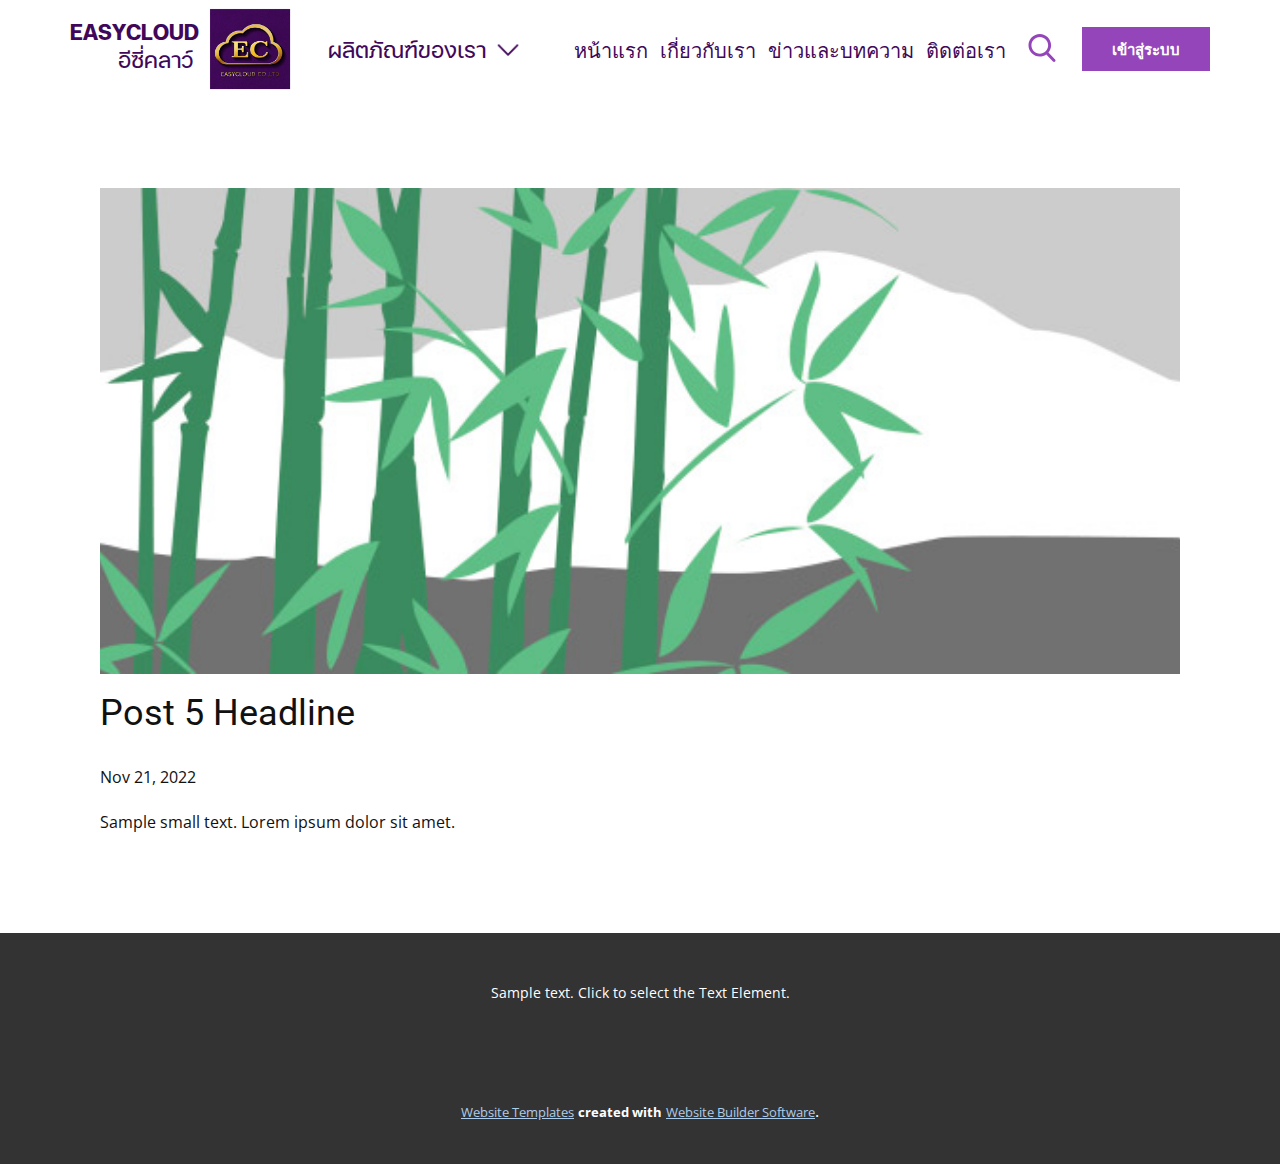
<file: blog/post-4.html>
<!DOCTYPE html>
<html style="font-size: 16px;" lang="en"><head>
    <meta name="viewport" content="width=device-width, initial-scale=1.0">
    <meta charset="utf-8">
    <meta name="keywords" content="Post 1 Headline">
    <meta name="description" content="">
    <title>Post 5 Headline</title>
    <link rel="stylesheet" href="../nicepage.css" media="screen">
<link rel="stylesheet" href="../Post-Template.css" media="screen">
    <script class="u-script" type="text/javascript" src="../jquery.js" defer=""></script>
    <script class="u-script" type="text/javascript" src="../nicepage.js" defer=""></script>
    <meta name="generator" content="Nicepage 5.0.7, nicepage.com">
    <meta name="referrer" content="origin">
    
    <link id="u-theme-google-font" rel="stylesheet" href="https://fonts.googleapis.com/css?family=Roboto:100,100i,300,300i,400,400i,500,500i,700,700i,900,900i|Open+Sans:300,300i,400,400i,500,500i,600,600i,700,700i,800,800i">
    
    
    
    <script type="application/ld+json">{
		"@context": "http://schema.org",
		"@type": "Organization",
		"name": "Site1",
		"logo": "images/LOGO-ICON-EASYCLOUD-23.png"
}</script>
    <meta name="theme-color" content="#478ac9">
  </head>
  <body class="u-body u-xl-mode" data-lang="en"><header class="u-clearfix u-header" id="sec-c71e" data-animation-name="" data-animation-duration="0" data-animation-delay="0" data-animation-direction=""><div class="u-clearfix u-sheet u-valign-middle-sm u-valign-middle-xl u-sheet-1">
        <a href="https://nicepage.com" class="u-enable-responsive u-image u-logo u-image-1" data-image-width="600" data-image-height="600">
          <img src="../images/LOGO-ICON-EASYCLOUD-23.png" class="u-logo-image u-logo-image-1">
        </a>
        <p class="u-custom-font u-hidden-xs u-text u-text-custom-color-1 u-text-1">EASYCLOUD </p>
        <p class="u-custom-font u-hidden-xs u-text u-text-custom-color-1 u-text-2">&nbsp;อีซี่ค​ลาว์&nbsp;</p>
        <p class="u-align-left u-custom-font u-hidden-xs u-text u-text-custom-color-1 u-text-3">ผลิตภัณฑ์ของเรา&nbsp;<span class="u-file-icon u-icon u-text-custom-color-1"><img src="../images/2985150-351eda5b.png" alt=""></span>
        </p>
        <a href="https://nicepage.com/c/testimonials-html-templates" class="u-border-none u-btn u-button-style u-custom-color-2 u-hover-palette-1-dark-1 u-btn-1">เข้าสู่ระบบ</a>
        <nav class="u-menu u-menu-one-level u-offcanvas u-menu-1" data-responsive-from="XS">
          <div class="menu-collapse" style="font-size: 1.25rem; letter-spacing: 0px;">
            <a class="u-button-style u-custom-color u-custom-left-right-menu-spacing u-custom-padding-bottom u-custom-text-active-color u-custom-text-color u-custom-text-hover-color u-custom-top-bottom-menu-spacing u-nav-link u-text-active-palette-1-base u-text-hover-palette-2-base" href="#" style="font-size: calc(1em + 8px);">
              <svg class="u-svg-link" viewBox="0 0 24 24"><use xmlns:xlink="http://www.w3.org/1999/xlink" xlink:href="#menu-hamburger"></use></svg>
              <svg class="u-svg-content" version="1.1" id="menu-hamburger" viewBox="0 0 16 16" x="0px" y="0px" xmlns:xlink="http://www.w3.org/1999/xlink" xmlns="http://www.w3.org/2000/svg"><g><rect y="1" width="16" height="2"></rect><rect y="7" width="16" height="2"></rect><rect y="13" width="16" height="2"></rect>
</g></svg>
            </a>
          </div>
          <div class="u-custom-menu u-nav-container">
            <ul class="u-nav u-unstyled u-nav-1"><li class="u-nav-item"><a class="u-button-style u-nav-link u-text-custom-color-1" href="../ผลิตภัณฑ์ของเรา-​.html" style="padding: 10px 6px;">หน้าแรก</a>
</li><li class="u-nav-item"><a class="u-button-style u-nav-link u-text-custom-color-1" href="../เกี่ยวกับเรา.html" style="padding: 10px 6px;">เกี่ยวกับเรา</a>
</li><li class="u-nav-item"><a class="u-button-style u-nav-link u-text-custom-color-1" href="../ข่าวและบทความ.html" style="padding: 10px 6px;">ข่าวและบทความ</a>
</li><li class="u-nav-item"><a class="u-button-style u-nav-link u-text-custom-color-1" href="../ติดต่อเรา.html" style="padding: 10px 6px;">ติดต่อเรา</a>
</li></ul>
          </div>
          <div class="u-custom-menu u-nav-container-collapse">
            <div class="u-black u-container-style u-inner-container-layout u-opacity u-opacity-95 u-sidenav">
              <div class="u-inner-container-layout u-sidenav-overflow">
                <div class="u-menu-close"></div>
                <ul class="u-align-center u-nav u-popupmenu-items u-unstyled u-nav-2"><li class="u-nav-item"><a class="u-button-style u-nav-link" href="../ผลิตภัณฑ์ของเรา-​.html">หน้าแรก</a>
</li><li class="u-nav-item"><a class="u-button-style u-nav-link" href="../เกี่ยวกับเรา.html">เกี่ยวกับเรา</a>
</li><li class="u-nav-item"><a class="u-button-style u-nav-link" href="../ข่าวและบทความ.html">ข่าวและบทความ</a>
</li><li class="u-nav-item"><a class="u-button-style u-nav-link" href="../ติดต่อเรา.html">ติดต่อเรา</a>
</li></ul>
              </div>
            </div>
            <div class="u-black u-menu-overlay u-opacity u-opacity-70"></div>
          </div>
        </nav><span class="u-icon u-text-custom-color-2 u-icon-2"><svg class="u-svg-link" preserveAspectRatio="xMidYMin slice" viewBox="0 0 56.966 56.966" style=""><use xmlns:xlink="http://www.w3.org/1999/xlink" xlink:href="#svg-9ce2"></use></svg><svg class="u-svg-content" viewBox="0 0 56.966 56.966" x="0px" y="0px" id="svg-9ce2" style="enable-background:new 0 0 56.966 56.966;"><path d="M55.146,51.887L41.588,37.786c3.486-4.144,5.396-9.358,5.396-14.786c0-12.682-10.318-23-23-23s-23,10.318-23,23
	s10.318,23,23,23c4.761,0,9.298-1.436,13.177-4.162l13.661,14.208c0.571,0.593,1.339,0.92,2.162,0.92
	c0.779,0,1.518-0.297,2.079-0.837C56.255,54.982,56.293,53.08,55.146,51.887z M23.984,6c9.374,0,17,7.626,17,17s-7.626,17-17,17
	s-17-7.626-17-17S14.61,6,23.984,6z"></path></svg></span>
      </div></header>
    <section class="u-align-center u-clearfix u-section-1" id="sec-fc38">
      <div class="u-clearfix u-sheet u-valign-middle-md u-valign-middle-sm u-valign-middle-xs u-sheet-1"><!--post_details--><!--post_details_options_json--><!--{"source":""}--><!--/post_details_options_json--><!--blog_post-->
        <div class="u-container-style u-expanded-width u-post-details u-post-details-1">
          <div class="u-container-layout u-valign-middle u-container-layout-1"><!--blog_post_image-->
            <img alt="" class="u-blog-control u-expanded-width u-image u-image-default u-image-1" src="../images/68f64b9d.jpeg"><!--/blog_post_image--><!--blog_post_header-->
            <h2 class="u-blog-control u-text u-text-1">Post 5 Headline</h2><!--/blog_post_header--><!--blog_post_metadata-->
            <div class="u-blog-control u-metadata u-metadata-1"><!--blog_post_metadata_date-->
              <span class="u-meta-date u-meta-icon">Nov 21, 2022</span><!--/blog_post_metadata_date--><!--blog_post_metadata_category-->
              <!--/blog_post_metadata_category--><!--blog_post_metadata_comments-->
              <!--/blog_post_metadata_comments-->
            </div><!--/blog_post_metadata--><!--blog_post_content-->
            <div class="u-align-justify u-blog-control u-post-content u-text u-text-2 fr-view">
  Sample small text. Lorem ipsum dolor sit amet.
  </div><!--/blog_post_content-->
          </div>
        </div><!--/blog_post--><!--/post_details-->
      </div>
    </section>
    
    
    
    <footer class="u-align-center u-clearfix u-footer u-grey-80 u-footer" id="sec-2d7b"><div class="u-clearfix u-sheet u-sheet-1">
        <p class="u-small-text u-text u-text-variant u-text-1">Sample text. Click to select the Text Element.</p>
      </div></footer>
    <section class="u-backlink u-clearfix u-grey-80">
      <a class="u-link" href="https://nicepage.com/website-templates" target="_blank">
        <span>Website Templates</span>
      </a>
      <p class="u-text">
        <span>created with</span>
      </p>
      <a class="u-link" href="" target="_blank">
        <span>Website Builder Software</span>
      </a>. 
    </section>
  
</body></html>
</file>
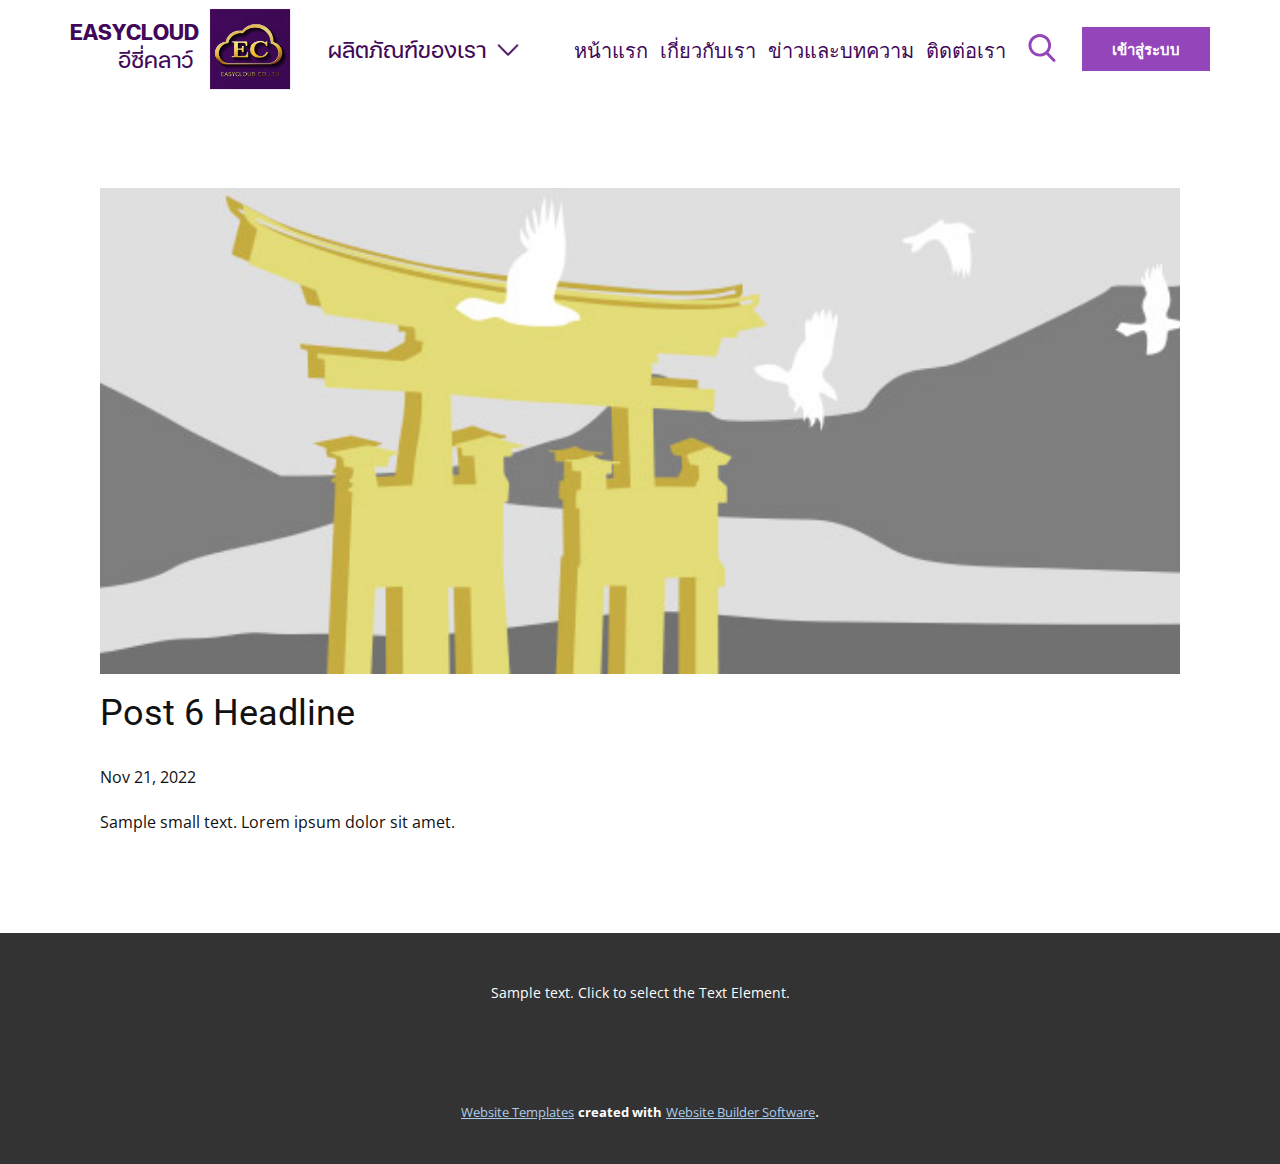
<file: blog/post-5.html>
<!DOCTYPE html>
<html style="font-size: 16px;" lang="en"><head>
    <meta name="viewport" content="width=device-width, initial-scale=1.0">
    <meta charset="utf-8">
    <meta name="keywords" content="Post 1 Headline">
    <meta name="description" content="">
    <title>Post 6 Headline</title>
    <link rel="stylesheet" href="../nicepage.css" media="screen">
<link rel="stylesheet" href="../Post-Template.css" media="screen">
    <script class="u-script" type="text/javascript" src="../jquery.js" defer=""></script>
    <script class="u-script" type="text/javascript" src="../nicepage.js" defer=""></script>
    <meta name="generator" content="Nicepage 5.0.7, nicepage.com">
    <meta name="referrer" content="origin">
    
    <link id="u-theme-google-font" rel="stylesheet" href="https://fonts.googleapis.com/css?family=Roboto:100,100i,300,300i,400,400i,500,500i,700,700i,900,900i|Open+Sans:300,300i,400,400i,500,500i,600,600i,700,700i,800,800i">
    
    
    
    <script type="application/ld+json">{
		"@context": "http://schema.org",
		"@type": "Organization",
		"name": "Site1",
		"logo": "images/LOGO-ICON-EASYCLOUD-23.png"
}</script>
    <meta name="theme-color" content="#478ac9">
  </head>
  <body class="u-body u-xl-mode" data-lang="en"><header class="u-clearfix u-header" id="sec-c71e" data-animation-name="" data-animation-duration="0" data-animation-delay="0" data-animation-direction=""><div class="u-clearfix u-sheet u-valign-middle-sm u-valign-middle-xl u-sheet-1">
        <a href="https://nicepage.com" class="u-enable-responsive u-image u-logo u-image-1" data-image-width="600" data-image-height="600">
          <img src="../images/LOGO-ICON-EASYCLOUD-23.png" class="u-logo-image u-logo-image-1">
        </a>
        <p class="u-custom-font u-hidden-xs u-text u-text-custom-color-1 u-text-1">EASYCLOUD </p>
        <p class="u-custom-font u-hidden-xs u-text u-text-custom-color-1 u-text-2">&nbsp;อีซี่ค​ลาว์&nbsp;</p>
        <p class="u-align-left u-custom-font u-hidden-xs u-text u-text-custom-color-1 u-text-3">ผลิตภัณฑ์ของเรา&nbsp;<span class="u-file-icon u-icon u-text-custom-color-1"><img src="../images/2985150-351eda5b.png" alt=""></span>
        </p>
        <a href="https://nicepage.com/c/testimonials-html-templates" class="u-border-none u-btn u-button-style u-custom-color-2 u-hover-palette-1-dark-1 u-btn-1">เข้าสู่ระบบ</a>
        <nav class="u-menu u-menu-one-level u-offcanvas u-menu-1" data-responsive-from="XS">
          <div class="menu-collapse" style="font-size: 1.25rem; letter-spacing: 0px;">
            <a class="u-button-style u-custom-color u-custom-left-right-menu-spacing u-custom-padding-bottom u-custom-text-active-color u-custom-text-color u-custom-text-hover-color u-custom-top-bottom-menu-spacing u-nav-link u-text-active-palette-1-base u-text-hover-palette-2-base" href="#" style="font-size: calc(1em + 8px);">
              <svg class="u-svg-link" viewBox="0 0 24 24"><use xmlns:xlink="http://www.w3.org/1999/xlink" xlink:href="#menu-hamburger"></use></svg>
              <svg class="u-svg-content" version="1.1" id="menu-hamburger" viewBox="0 0 16 16" x="0px" y="0px" xmlns:xlink="http://www.w3.org/1999/xlink" xmlns="http://www.w3.org/2000/svg"><g><rect y="1" width="16" height="2"></rect><rect y="7" width="16" height="2"></rect><rect y="13" width="16" height="2"></rect>
</g></svg>
            </a>
          </div>
          <div class="u-custom-menu u-nav-container">
            <ul class="u-nav u-unstyled u-nav-1"><li class="u-nav-item"><a class="u-button-style u-nav-link u-text-custom-color-1" href="../ผลิตภัณฑ์ของเรา-​.html" style="padding: 10px 6px;">หน้าแรก</a>
</li><li class="u-nav-item"><a class="u-button-style u-nav-link u-text-custom-color-1" href="../เกี่ยวกับเรา.html" style="padding: 10px 6px;">เกี่ยวกับเรา</a>
</li><li class="u-nav-item"><a class="u-button-style u-nav-link u-text-custom-color-1" href="../ข่าวและบทความ.html" style="padding: 10px 6px;">ข่าวและบทความ</a>
</li><li class="u-nav-item"><a class="u-button-style u-nav-link u-text-custom-color-1" href="../ติดต่อเรา.html" style="padding: 10px 6px;">ติดต่อเรา</a>
</li></ul>
          </div>
          <div class="u-custom-menu u-nav-container-collapse">
            <div class="u-black u-container-style u-inner-container-layout u-opacity u-opacity-95 u-sidenav">
              <div class="u-inner-container-layout u-sidenav-overflow">
                <div class="u-menu-close"></div>
                <ul class="u-align-center u-nav u-popupmenu-items u-unstyled u-nav-2"><li class="u-nav-item"><a class="u-button-style u-nav-link" href="../ผลิตภัณฑ์ของเรา-​.html">หน้าแรก</a>
</li><li class="u-nav-item"><a class="u-button-style u-nav-link" href="../เกี่ยวกับเรา.html">เกี่ยวกับเรา</a>
</li><li class="u-nav-item"><a class="u-button-style u-nav-link" href="../ข่าวและบทความ.html">ข่าวและบทความ</a>
</li><li class="u-nav-item"><a class="u-button-style u-nav-link" href="../ติดต่อเรา.html">ติดต่อเรา</a>
</li></ul>
              </div>
            </div>
            <div class="u-black u-menu-overlay u-opacity u-opacity-70"></div>
          </div>
        </nav><span class="u-icon u-text-custom-color-2 u-icon-2"><svg class="u-svg-link" preserveAspectRatio="xMidYMin slice" viewBox="0 0 56.966 56.966" style=""><use xmlns:xlink="http://www.w3.org/1999/xlink" xlink:href="#svg-9ce2"></use></svg><svg class="u-svg-content" viewBox="0 0 56.966 56.966" x="0px" y="0px" id="svg-9ce2" style="enable-background:new 0 0 56.966 56.966;"><path d="M55.146,51.887L41.588,37.786c3.486-4.144,5.396-9.358,5.396-14.786c0-12.682-10.318-23-23-23s-23,10.318-23,23
	s10.318,23,23,23c4.761,0,9.298-1.436,13.177-4.162l13.661,14.208c0.571,0.593,1.339,0.92,2.162,0.92
	c0.779,0,1.518-0.297,2.079-0.837C56.255,54.982,56.293,53.08,55.146,51.887z M23.984,6c9.374,0,17,7.626,17,17s-7.626,17-17,17
	s-17-7.626-17-17S14.61,6,23.984,6z"></path></svg></span>
      </div></header>
    <section class="u-align-center u-clearfix u-section-1" id="sec-fc38">
      <div class="u-clearfix u-sheet u-valign-middle-md u-valign-middle-sm u-valign-middle-xs u-sheet-1"><!--post_details--><!--post_details_options_json--><!--{"source":""}--><!--/post_details_options_json--><!--blog_post-->
        <div class="u-container-style u-expanded-width u-post-details u-post-details-1">
          <div class="u-container-layout u-valign-middle u-container-layout-1"><!--blog_post_image-->
            <img alt="" class="u-blog-control u-expanded-width u-image u-image-default u-image-1" src="../images/8ad73f3c.jpeg"><!--/blog_post_image--><!--blog_post_header-->
            <h2 class="u-blog-control u-text u-text-1">Post 6 Headline</h2><!--/blog_post_header--><!--blog_post_metadata-->
            <div class="u-blog-control u-metadata u-metadata-1"><!--blog_post_metadata_date-->
              <span class="u-meta-date u-meta-icon">Nov 21, 2022</span><!--/blog_post_metadata_date--><!--blog_post_metadata_category-->
              <!--/blog_post_metadata_category--><!--blog_post_metadata_comments-->
              <!--/blog_post_metadata_comments-->
            </div><!--/blog_post_metadata--><!--blog_post_content-->
            <div class="u-align-justify u-blog-control u-post-content u-text u-text-2 fr-view">
  Sample small text. Lorem ipsum dolor sit amet.
  </div><!--/blog_post_content-->
          </div>
        </div><!--/blog_post--><!--/post_details-->
      </div>
    </section>
    
    
    
    <footer class="u-align-center u-clearfix u-footer u-grey-80 u-footer" id="sec-2d7b"><div class="u-clearfix u-sheet u-sheet-1">
        <p class="u-small-text u-text u-text-variant u-text-1">Sample text. Click to select the Text Element.</p>
      </div></footer>
    <section class="u-backlink u-clearfix u-grey-80">
      <a class="u-link" href="https://nicepage.com/website-templates" target="_blank">
        <span>Website Templates</span>
      </a>
      <p class="u-text">
        <span>created with</span>
      </p>
      <a class="u-link" href="" target="_blank">
        <span>Website Builder Software</span>
      </a>. 
    </section>
  
</body></html>
</file>
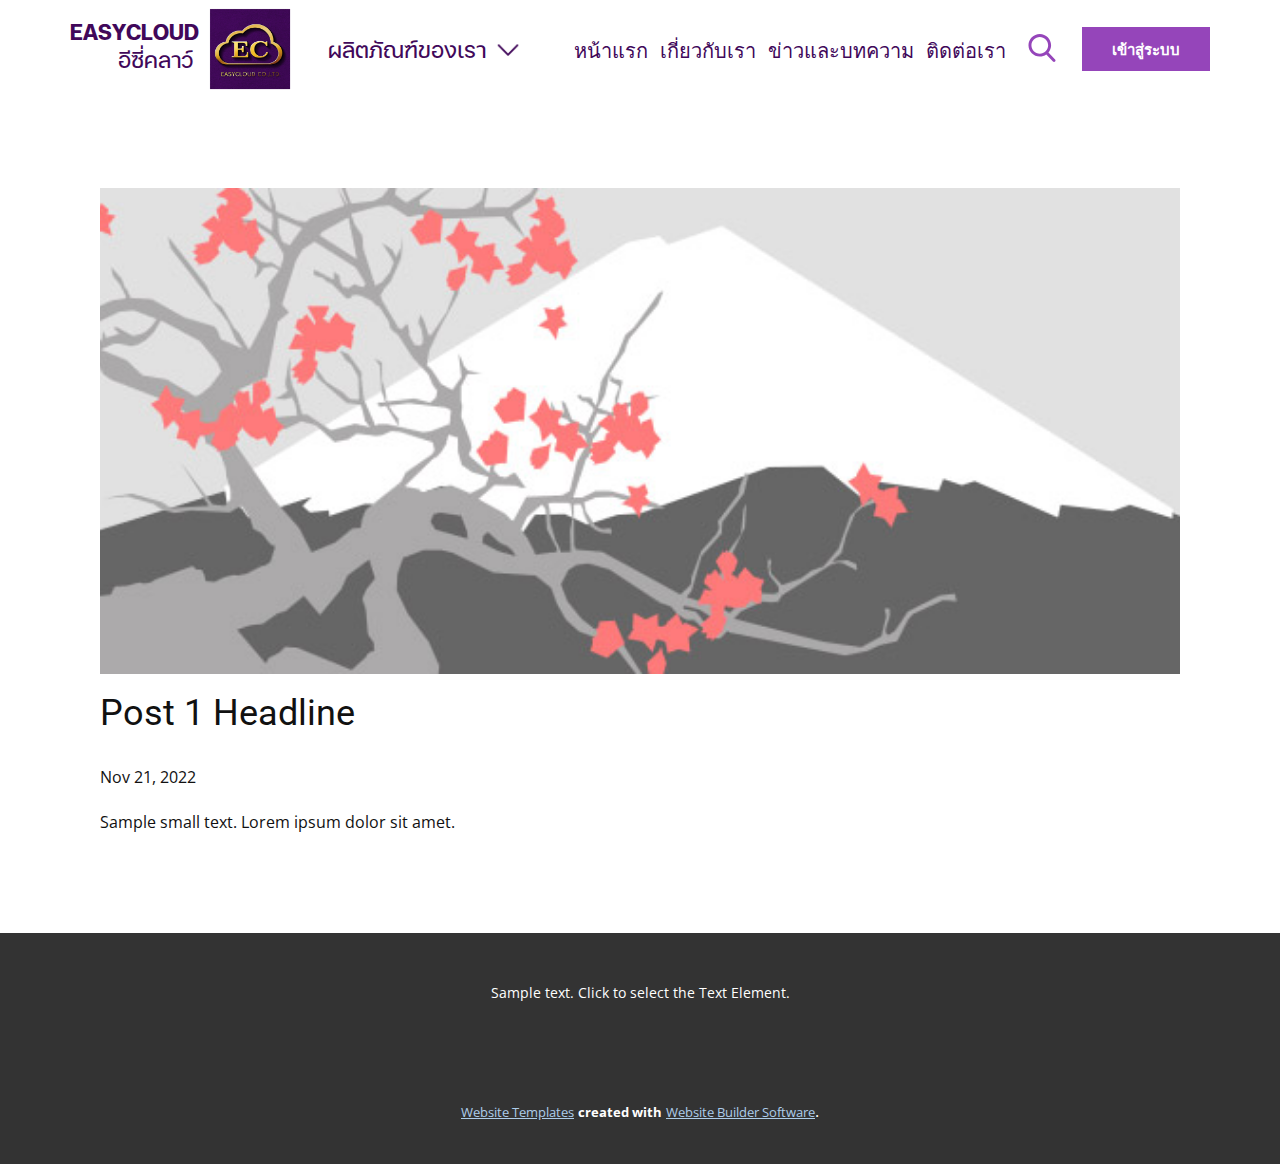
<file: blog/post.html>
<!DOCTYPE html>
<html style="font-size: 16px;" lang="en"><head>
    <meta name="viewport" content="width=device-width, initial-scale=1.0">
    <meta charset="utf-8">
    <meta name="keywords" content="Post 1 Headline">
    <meta name="description" content="">
    <title>Post 1 Headline</title>
    <link rel="stylesheet" href="../nicepage.css" media="screen">
<link rel="stylesheet" href="../Post-Template.css" media="screen">
    <script class="u-script" type="text/javascript" src="../jquery.js" defer=""></script>
    <script class="u-script" type="text/javascript" src="../nicepage.js" defer=""></script>
    <meta name="generator" content="Nicepage 5.0.7, nicepage.com">
    <meta name="referrer" content="origin">
    
    <link id="u-theme-google-font" rel="stylesheet" href="https://fonts.googleapis.com/css?family=Roboto:100,100i,300,300i,400,400i,500,500i,700,700i,900,900i|Open+Sans:300,300i,400,400i,500,500i,600,600i,700,700i,800,800i">
    
    
    
    <script type="application/ld+json">{
		"@context": "http://schema.org",
		"@type": "Organization",
		"name": "Site1",
		"logo": "images/LOGO-ICON-EASYCLOUD-23.png"
}</script>
    <meta name="theme-color" content="#478ac9">
  </head>
  <body class="u-body u-xl-mode" data-lang="en"><header class="u-clearfix u-header" id="sec-c71e" data-animation-name="" data-animation-duration="0" data-animation-delay="0" data-animation-direction=""><div class="u-clearfix u-sheet u-valign-middle-sm u-valign-middle-xl u-sheet-1">
        <a href="https://nicepage.com" class="u-enable-responsive u-image u-logo u-image-1" data-image-width="600" data-image-height="600">
          <img src="../images/LOGO-ICON-EASYCLOUD-23.png" class="u-logo-image u-logo-image-1">
        </a>
        <p class="u-custom-font u-hidden-xs u-text u-text-custom-color-1 u-text-1">EASYCLOUD </p>
        <p class="u-custom-font u-hidden-xs u-text u-text-custom-color-1 u-text-2">&nbsp;อีซี่ค​ลาว์&nbsp;</p>
        <p class="u-align-left u-custom-font u-hidden-xs u-text u-text-custom-color-1 u-text-3">ผลิตภัณฑ์ของเรา&nbsp;<span class="u-file-icon u-icon u-text-custom-color-1"><img src="../images/2985150-351eda5b.png" alt=""></span>
        </p>
        <a href="https://nicepage.com/c/testimonials-html-templates" class="u-border-none u-btn u-button-style u-custom-color-2 u-hover-palette-1-dark-1 u-btn-1">เข้าสู่ระบบ</a>
        <nav class="u-menu u-menu-one-level u-offcanvas u-menu-1" data-responsive-from="XS">
          <div class="menu-collapse" style="font-size: 1.25rem; letter-spacing: 0px;">
            <a class="u-button-style u-custom-color u-custom-left-right-menu-spacing u-custom-padding-bottom u-custom-text-active-color u-custom-text-color u-custom-text-hover-color u-custom-top-bottom-menu-spacing u-nav-link u-text-active-palette-1-base u-text-hover-palette-2-base" href="#" style="font-size: calc(1em + 8px);">
              <svg class="u-svg-link" viewBox="0 0 24 24"><use xmlns:xlink="http://www.w3.org/1999/xlink" xlink:href="#menu-hamburger"></use></svg>
              <svg class="u-svg-content" version="1.1" id="menu-hamburger" viewBox="0 0 16 16" x="0px" y="0px" xmlns:xlink="http://www.w3.org/1999/xlink" xmlns="http://www.w3.org/2000/svg"><g><rect y="1" width="16" height="2"></rect><rect y="7" width="16" height="2"></rect><rect y="13" width="16" height="2"></rect>
</g></svg>
            </a>
          </div>
          <div class="u-custom-menu u-nav-container">
            <ul class="u-nav u-unstyled u-nav-1"><li class="u-nav-item"><a class="u-button-style u-nav-link u-text-custom-color-1" href="../ผลิตภัณฑ์ของเรา-​.html" style="padding: 10px 6px;">หน้าแรก</a>
</li><li class="u-nav-item"><a class="u-button-style u-nav-link u-text-custom-color-1" href="../เกี่ยวกับเรา.html" style="padding: 10px 6px;">เกี่ยวกับเรา</a>
</li><li class="u-nav-item"><a class="u-button-style u-nav-link u-text-custom-color-1" href="../ข่าวและบทความ.html" style="padding: 10px 6px;">ข่าวและบทความ</a>
</li><li class="u-nav-item"><a class="u-button-style u-nav-link u-text-custom-color-1" href="../ติดต่อเรา.html" style="padding: 10px 6px;">ติดต่อเรา</a>
</li></ul>
          </div>
          <div class="u-custom-menu u-nav-container-collapse">
            <div class="u-black u-container-style u-inner-container-layout u-opacity u-opacity-95 u-sidenav">
              <div class="u-inner-container-layout u-sidenav-overflow">
                <div class="u-menu-close"></div>
                <ul class="u-align-center u-nav u-popupmenu-items u-unstyled u-nav-2"><li class="u-nav-item"><a class="u-button-style u-nav-link" href="../ผลิตภัณฑ์ของเรา-​.html">หน้าแรก</a>
</li><li class="u-nav-item"><a class="u-button-style u-nav-link" href="../เกี่ยวกับเรา.html">เกี่ยวกับเรา</a>
</li><li class="u-nav-item"><a class="u-button-style u-nav-link" href="../ข่าวและบทความ.html">ข่าวและบทความ</a>
</li><li class="u-nav-item"><a class="u-button-style u-nav-link" href="../ติดต่อเรา.html">ติดต่อเรา</a>
</li></ul>
              </div>
            </div>
            <div class="u-black u-menu-overlay u-opacity u-opacity-70"></div>
          </div>
        </nav><span class="u-icon u-text-custom-color-2 u-icon-2"><svg class="u-svg-link" preserveAspectRatio="xMidYMin slice" viewBox="0 0 56.966 56.966" style=""><use xmlns:xlink="http://www.w3.org/1999/xlink" xlink:href="#svg-9ce2"></use></svg><svg class="u-svg-content" viewBox="0 0 56.966 56.966" x="0px" y="0px" id="svg-9ce2" style="enable-background:new 0 0 56.966 56.966;"><path d="M55.146,51.887L41.588,37.786c3.486-4.144,5.396-9.358,5.396-14.786c0-12.682-10.318-23-23-23s-23,10.318-23,23
	s10.318,23,23,23c4.761,0,9.298-1.436,13.177-4.162l13.661,14.208c0.571,0.593,1.339,0.92,2.162,0.92
	c0.779,0,1.518-0.297,2.079-0.837C56.255,54.982,56.293,53.08,55.146,51.887z M23.984,6c9.374,0,17,7.626,17,17s-7.626,17-17,17
	s-17-7.626-17-17S14.61,6,23.984,6z"></path></svg></span>
      </div></header>
    <section class="u-align-center u-clearfix u-section-1" id="sec-fc38">
      <div class="u-clearfix u-sheet u-valign-middle-md u-valign-middle-sm u-valign-middle-xs u-sheet-1"><!--post_details--><!--post_details_options_json--><!--{"source":""}--><!--/post_details_options_json--><!--blog_post-->
        <div class="u-container-style u-expanded-width u-post-details u-post-details-1">
          <div class="u-container-layout u-valign-middle u-container-layout-1"><!--blog_post_image-->
            <img alt="" class="u-blog-control u-expanded-width u-image u-image-default u-image-1" src="../images/0fd3416c.jpeg"><!--/blog_post_image--><!--blog_post_header-->
            <h2 class="u-blog-control u-text u-text-1">Post 1 Headline</h2><!--/blog_post_header--><!--blog_post_metadata-->
            <div class="u-blog-control u-metadata u-metadata-1"><!--blog_post_metadata_date-->
              <span class="u-meta-date u-meta-icon">Nov 21, 2022</span><!--/blog_post_metadata_date--><!--blog_post_metadata_category-->
              <!--/blog_post_metadata_category--><!--blog_post_metadata_comments-->
              <!--/blog_post_metadata_comments-->
            </div><!--/blog_post_metadata--><!--blog_post_content-->
            <div class="u-align-justify u-blog-control u-post-content u-text u-text-2 fr-view">
  Sample small text. Lorem ipsum dolor sit amet.
  </div><!--/blog_post_content-->
          </div>
        </div><!--/blog_post--><!--/post_details-->
      </div>
    </section>
    
    
    
    <footer class="u-align-center u-clearfix u-footer u-grey-80 u-footer" id="sec-2d7b"><div class="u-clearfix u-sheet u-sheet-1">
        <p class="u-small-text u-text u-text-variant u-text-1">Sample text. Click to select the Text Element.</p>
      </div></footer>
    <section class="u-backlink u-clearfix u-grey-80">
      <a class="u-link" href="https://nicepage.com/website-templates" target="_blank">
        <span>Website Templates</span>
      </a>
      <p class="u-text">
        <span>created with</span>
      </p>
      <a class="u-link" href="" target="_blank">
        <span>Website Builder Software</span>
      </a>. 
    </section>
  
</body></html>
</file>
